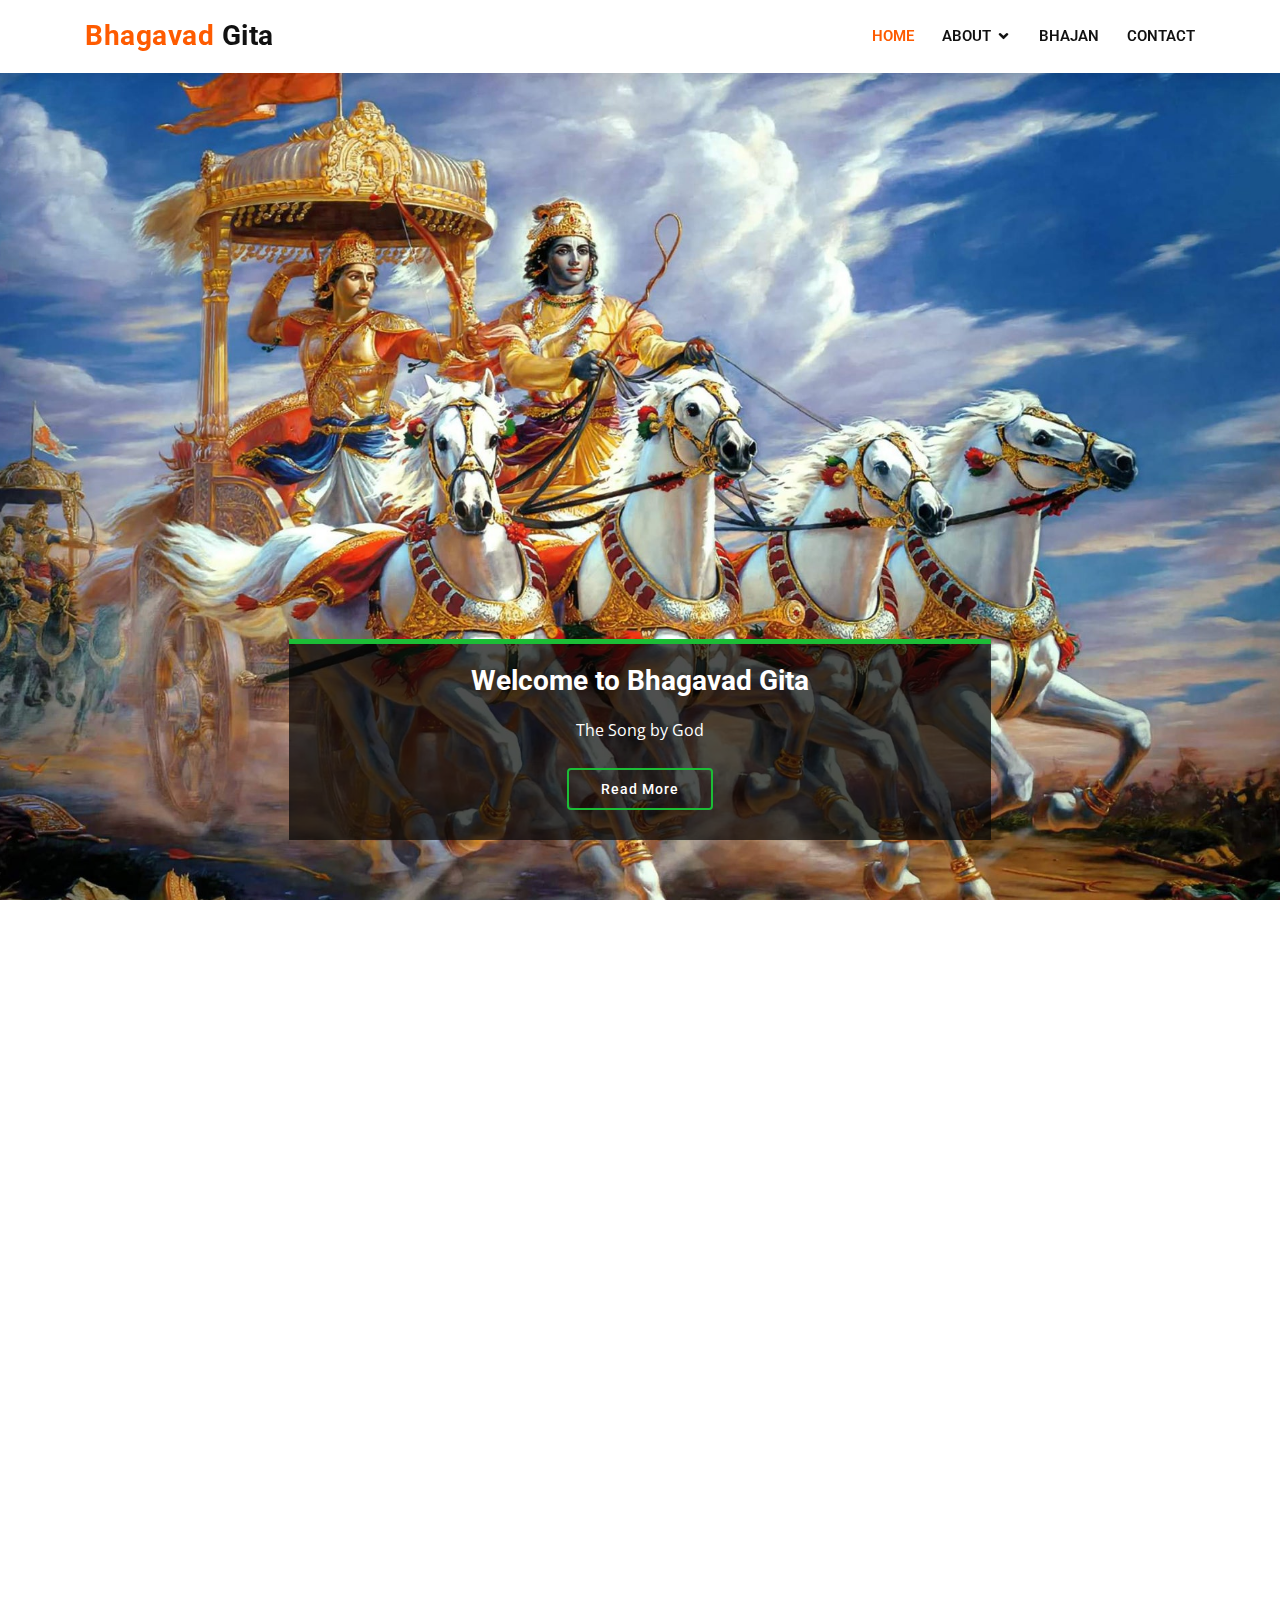
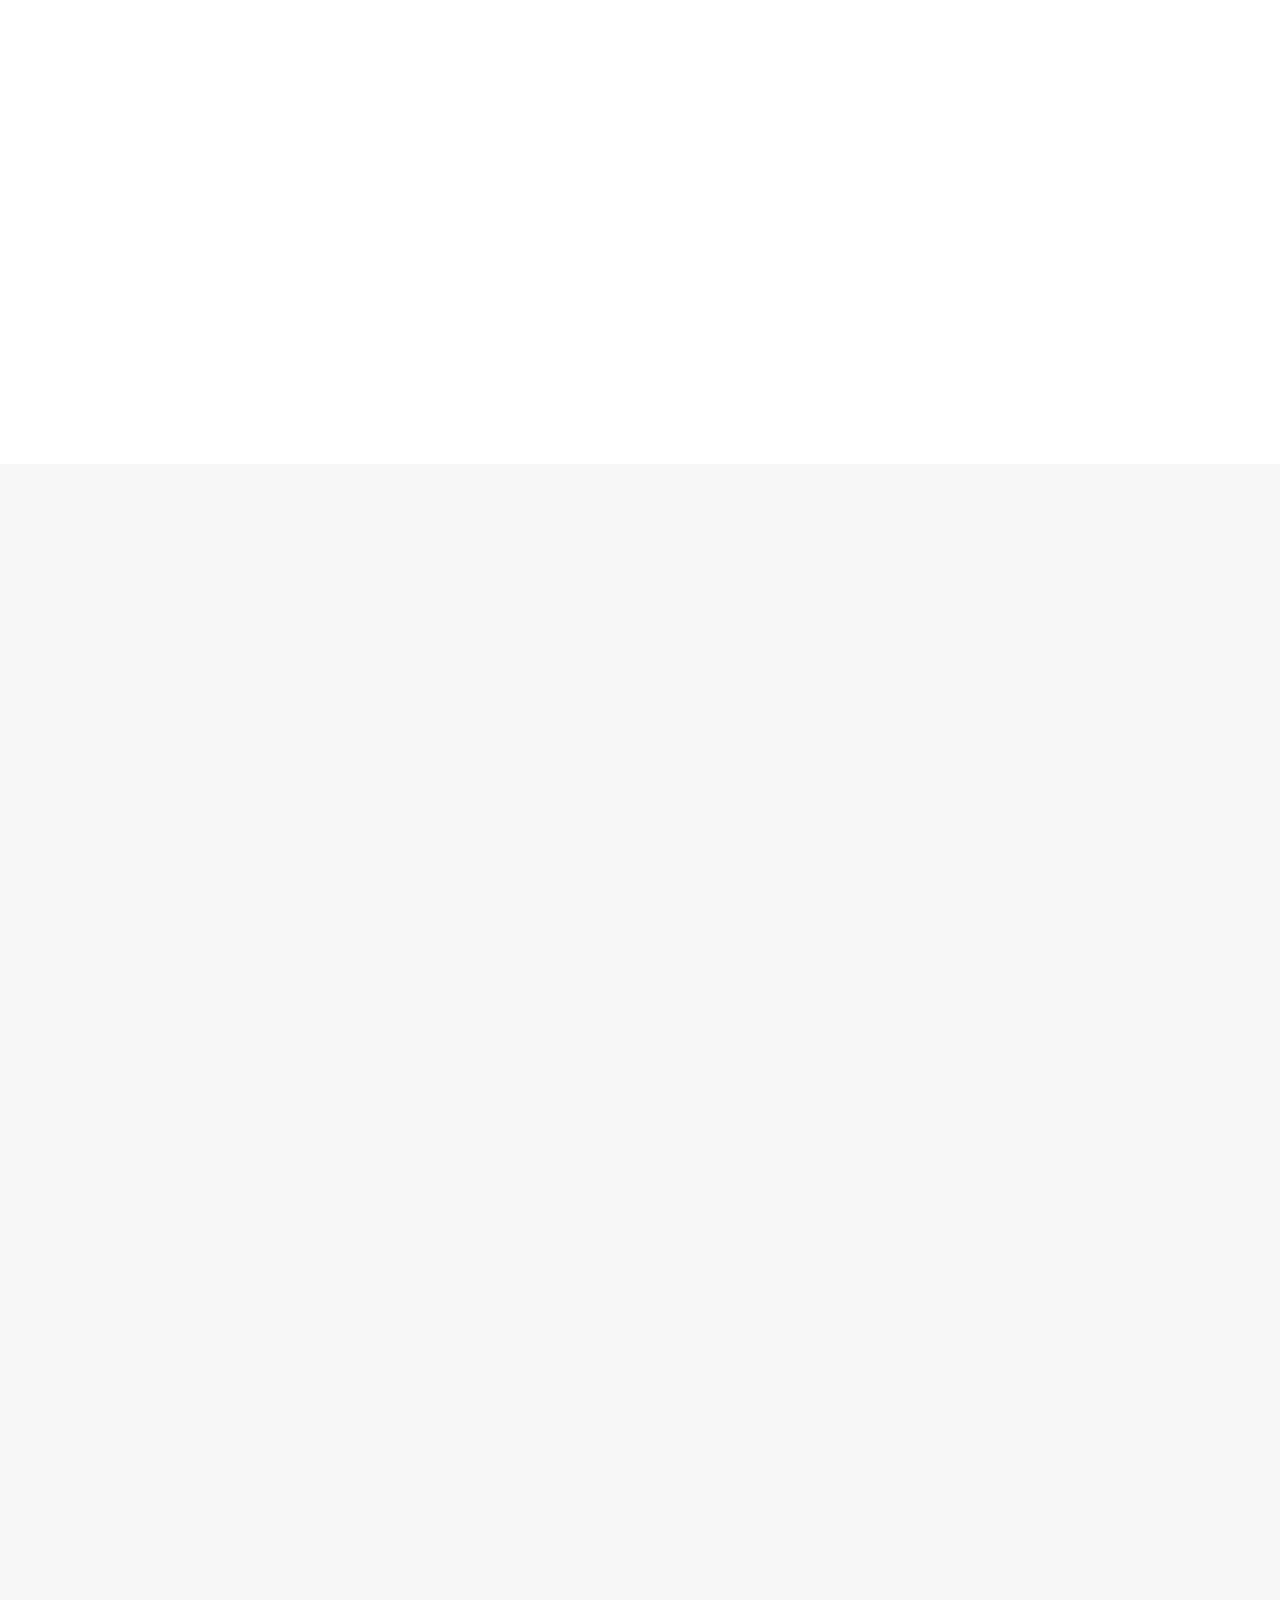
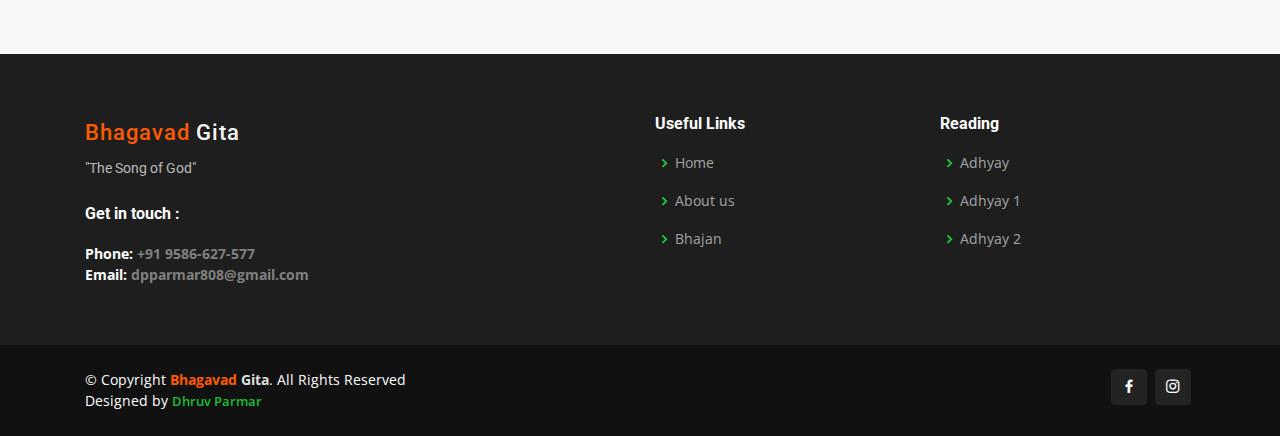
<file: index.html>
<!DOCTYPE html>
<html lang="en">

<head>
  <meta charset="utf-8">
  <meta content="width=device-width, initial-scale=1.0" name="viewport">

  <title>Bhagavad Gita</title>
  <meta content="Official Website of Bhagavad Gita | The Song of God | Lord Krishna" name="description">
  <meta content="Bhagavad Gita, bhagavad gita, geeta, lord krishna, Lord Krishna, Mahabharat" name="keywords" >

  <!-- Favicons -->
  <link href="assets/img/icon-1.png" rel="icon">
  <link href="assets/img/apple-touch-icon.png" rel="apple-touch-icon">

  <!-- Google Fonts -->
  <link href="https://fonts.googleapis.com/css?family=Open+Sans:300,300i,400,400i,600,600i,700,700i|Roboto:300,300i,400,400i,500,500i,600,600i,700,700i|Poppins:300,300i,400,400i,500,500i,600,600i,700,700i" rel="stylesheet">

  <!-- Vendor CSS Files -->
  <link href="assets/vendor/bootstrap/css/bootstrap.min.css" rel="stylesheet">
  <link href="assets/vendor/icofont/icofont.min.css" rel="stylesheet">
  <link href="assets/vendor/boxicons/css/boxicons.min.css" rel="stylesheet">
  <link href="assets/vendor/animate.css/animate.min.css" rel="stylesheet">
  <link href="assets/vendor/venobox/venobox.css" rel="stylesheet">
  <link href="assets/vendor/owl.carousel/assets/owl.carousel.min.css" rel="stylesheet">
  <link href="assets/vendor/aos/aos.css" rel="stylesheet">
  <link href="assets/vendor/remixicon/remixicon.css" rel="stylesheet">
  <link rel="preconnect" href="https://fonts.googleapis.com">
  <link rel="preconnect" href="https://fonts.gstatic.com" crossorigin>

  <!-- Template Main CSS File -->
  <link href="assets/css/style.css" rel="stylesheet">

  <!-- =======================================================
  * Template Name: Company - v2.2.1
  * Template URL: https://bootstrapmade.com/company-free-html-bootstrap-template/
  * Author: BootstrapMade.com
  * License: https://bootstrapmade.com/license/
  ======================================================== -->
</head>

<body>

  <!-- ======= Header ======= -->
  <header id="header" class="fixed-top">
    <div class="container d-flex align-items-center">

      <h1 class="logo mr-auto"><a href="index.html"><span>Bhagavad</span> Gita</a></h1>
      <!-- Uncomment below if you prefer to use an image logo -->
      <!-- <a href="index.html" class="logo mr-auto"><img src="assets/img/logo.png" alt="" class="img-fluid"></a>-->

      <nav class="nav-menu d-none d-lg-block">
        <ul>
          <li class="active"><a href="index.html">Home</a></li>

          <li class="drop-down"><a href="index.html #about-us">About</a>
            <ul>
              <li class="drop-down"><a href="about.html">Adhyay</a>
                <ul>
                  <li><a href="chapter-1.html">Adhyay 1</a></li>
                  <li><a href="chapter-2.html">Adhyay 2</a></li>
                </ul>
              </li>
            </ul>
          </li>
          <li><a href="services.html">Bhajan</a></li>
          <li><a href="contact.html">Contact</a></li>

        </ul>
      </nav><!-- .nav-menu -->

    </div>
  </header><!-- End Header -->

  <!-- ======= Hero Section ======= -->
  <section id="hero">
    <div id="heroCarousel" class="carousel slide carousel-fade" data-ride="carousel">

      <div class="carousel-inner" role="listbox">

        <!-- Slide 1 -->
        <div class="carousel-item active" style="background-image: url(assets/img/slide/gita.jpg);">
          <div class="carousel-container">
            <div class="carousel-content animate__animated animate__fadeInUp">
              <h2>Welcome to <span>Bhagavad Gita</span></h2>
              <p class="text-center" style="font-family: Baloo Chettan 2;">The Song by God</p>
              <div class="text-center"><a href="#about-us" class="btn-get-started">Read More</a></div>
            </div>
          </div>
        </div>

      </div>
    </div>
  </section><!-- End Hero -->

  <main id="main">

    <!-- ======= About Us Section ======= -->
    <section id="about-us" class="about-us" style="height: auto;">
      <div class="container" data-aos="fade-up">

        <div class="section-title">
          <h2>About Us</strong></h2>
        </div>

        <div class="row content">
          <div class="col-lg col-md col-sm col-xs" data-aos="fade-right">
            <div class="book-page">
                <div class="page-img">
                    <img src="assets/img/book_cover.jpg">
                </div>
                <div class="book-text">
                    <h1><span>Bhagavad</span> Gita</h1>
                    <p>
                        The Bhagavad Gita (“Song of God” or “Song of the Lord”) is among the most important religious texts of Hinduism and easily the best known. It has been quoted by writers, poets, scientists, theologians, and philosophers – among others – for centuries and is often the introductory text to Hinduism for a Western audience.
                    </p>
                </div>
            </div>
          </div>

        </div>
        <br/><br/><br/><br/><br/>
        <div class="container">
            <div class="row description" id="description" data-aos="fade-left">
            <p class="font-italic" style="text-align: justify;">
              <strong>Bhagavad Gita</strong>, also known as the Gita - <strong>"The Song of God"</strong> is a practical guide to one's life that guides one to re-organise their life, achieve inner peace and approach the Supreme (the Ultimate Reality). It is a 700-verse text in Sanskrit which comprises chapters 23 through 40 in the Bhishma-Parva section of the <strong>Mahabharata</strong>.
            </p>
            <ul>
              <li>
                <i class="ri-check-double-line"></i> जो हुआ, अच्छे के लिए हुआ। जो हो रहा है, अच्छे के लिए हो रहा है। जो होगा, अच्छे के लिए ही होगा।
              </li>
              <li>
                <i class="ri-check-double-line"></i> तुम बस अपना कर्म करो फल की चिंता मत करो।
              </li>
              <li><i class="ri-check-double-line"></i> तुम खाली हाथ आए हो और खाली हाथ चले जाओगे।</li>
            </ul>
            <p class="font-italic" style="text-align: justify;">
              The Bhagavad Gita is a dialogue between <strong>Arjuna</strong>, a supernaturally gifted warrior and his guide and charioteer <strong>Lord Krishna</strong> on the battlefield of Kurukshetra. As both armies stand ready for the battle, the mighty warrior Arjuna, on observing the warriors on both sides becomes overwhelmed with grief and compassion due to the fear of losing his relatives and friends and the consequent sins attributed to killing his own relatives. So, he surrenders to Lord Krishna, seeking a solution. Thus, follows the wisdom of the Bhagavad Gita. Over 18 chapters, the Bhagavad Gita packs an <strong>intense analysis of life, emotions and ambitions, discussion of various types of yoga, including Jnana, Bhakti, Karma and Raja, the difference between Self and the material body as well as the revelation of the Ultimate Purpose of Life</strong>.
            </p>
          </div>
        </div>

      </div>
    </section><!-- End About Us Section -->

    <!-- ======= Services Section ======= -->
    <section id="services" class="services section-bg">
      <div class="container" data-aos="fade-up">

        <div class="section-title">
          <h2>Adhyay</strong></h2>
          <p></p>
        </div>

        <div class="row">
          <div class="col-lg-4 col-md-6 d-flex align-items-stretch mt-4" data-aos="zoom-in" data-aos-delay="100">
            <div class="icon-box">
              <div>
                <img src="assets/img/chapters/ch-1.jpg" class="img-fluid">
              </div>
              <h4><a href="chapter-1.html">Adhyay-1</a></h4>
              <div>
                <blockquote class="blockquote mb-0">
                  <p>The Yoga of the Despondency of Arjuna</p>
                  <p>अर्जुनविषादयोग</p>
                </blockquote>
              </div>
            </div>
          </div>

          <div class="col-lg-4 col-md-6 d-flex align-items-stretch mt-4" data-aos="zoom-in" data-aos-delay="200">
            <div class="icon-box">
              <div>
                <img src="assets/img/chapters/ch-2.jpg" class="img-fluid">
              </div>
              <h4><a href="chapter-2.html">Adhyay-2</a></h4>
              <div>
                <blockquote class="blockquote mb-0">
                  <p>Sankhaya Yoga</p>
                  <p>सांख्ययोग</p>
                </blockquote>
              </div>
            </div>
          </div>

          <div class="col-lg-4 col-md-6 d-flex align-items-stretch mt-4" data-aos="zoom-in" data-aos-delay="300">
            <div class="icon-box">
              <div>
                <img src="assets/img/chapters/ch-3.jpg" class="img-fluid">
              </div>
              <h4><a href="">Adhyay-3</a></h4>
              <div>
                <blockquote class="blockquote mb-0">
                  <p>The Yoga of Action</p>
                  <p>कर्मयोग</p>
                </blockquote>
              </div>
            </div>
          </div>

          <div class="col-lg-4 col-md-6 d-flex align-items-stretch mt-4" data-aos="zoom-in" data-aos-delay="100">
            <div class="icon-box">
              <div>
                <img src="assets/img/chapters/ch-3.jpg" class="img-fluid">
              </div>
              <h4><a href="">Adhyay-4</a></h4>
              <div>
                <blockquote class="blockquote mb-0">
                  <p>The Yoga of Wisdom</p>
                  <p>ज्ञान-कर्म-संन्यास-योग</p>
                </blockquote>
              </div>
            </div>
          </div>

<!-- 
          <div class="col-lg-4 col-md-6 d-flex align-items-stretch mt-4" data-aos="zoom-in" data-aos-delay="200">
            <div class="icon-box iconbox-red">
              <div class="icon">
                <svg width="100" height="100" viewBox="0 0 600 600" xmlns="http://www.w3.org/2000/svg">
                  <path stroke="none" stroke-width="0" fill="#f5f5f5" d="M300,532.3542879108572C369.38199826031484,532.3153073249985,429.10787420159085,491.63046689027357,474.5244479745417,439.17860296908856C522.8885846962883,383.3225815378663,569.1668002868075,314.3205725914397,550.7432151929288,242.7694973846089C532.6665558377875,172.5657663291529,456.2379748765914,142.6223662098291,390.3689995646985,112.34683881706744C326.66090330228417,83.06452184765237,258.84405631176094,53.51806209861945,193.32584062364296,78.48882559362697C121.61183558270385,105.82097193414197,62.805066853699245,167.19869350419734,48.57481801355237,242.6138429142374C34.843463184063346,315.3850353017275,76.69343916112496,383.4422959591041,125.22947124332185,439.3748458443577C170.7312796277747,491.8107796887764,230.57421082200815,532.3932930995766,300,532.3542879108572"></path>
                </svg>
                <i class="bx bx-slideshow"></i>
              </div>
              <h4><a href="">Dele Cardo</a></h4>
              <p>Quis consequatur saepe eligendi voluptatem consequatur dolor consequuntur</p>
            </div>
          </div>

          <div class="col-lg-4 col-md-6 d-flex align-items-stretch mt-4" data-aos="zoom-in" data-aos-delay="300">
            <div class="icon-box iconbox-teal">
              <div class="icon">
                <svg width="100" height="100" viewBox="0 0 600 600" xmlns="http://www.w3.org/2000/svg">
                  <path stroke="none" stroke-width="0" fill="#f5f5f5" d="M300,566.797414625762C385.7384707136149,576.1784315230908,478.7894351017131,552.8928747891023,531.9192734346935,484.94944893311C584.6109503024035,417.5663521118492,582.489472248146,322.67544863468447,553.9536738515405,242.03673114598146C529.1557734026468,171.96086150256528,465.24506316201064,127.66468636344209,395.9583748389544,100.7403814666027C334.2173773831606,76.7482773500951,269.4350130405921,84.62216499799875,207.1952322260088,107.2889140133804C132.92018162631612,134.33871894543012,41.79353780512637,160.00259165414826,22.644507872594943,236.69541883565114C3.319112789854554,314.0945973066697,72.72355303640163,379.243833228382,124.04198916343866,440.3218312028393C172.9286146004772,498.5055451809895,224.45579914871206,558.5317968840102,300,566.797414625762"></path>
                </svg>
                <i class="bx bx-arch"></i>
              </div>
              <h4><a href="">Divera Don</a></h4>
              <p>Modi nostrum vel laborum. Porro fugit error sit minus sapiente sit aspernatur</p>
            </div>
          </div>
-->
        </div>

      </div>
    </section><!-- End Services Section -->

  </main><!-- End #main -->

  <!-- ======= Footer ======= -->
  <footer id="footer">

    <div class="footer-top">
      <div class="container">
        <div class="row">

          <div class="col-lg-6 col-md-6 footer-contact">
            <h3><a href="index.html">Bhagavad <span>Gita</span></a></h3>
            <p>"The Song of God"<br/><br/>
              <h4>Get in touch :</h4>
              <strong>Phone:<a href="tel:9586627577"> +91 9586-627-577</a></strong><br>
              <strong>Email:<a href="mailto:dpparmar808@gmail.com"> dpparmar808@gmail.com</a></strong><br>
            </p>
          </div>

          <div class="col-lg-3 col-md-6 footer-links">
            <h4>Useful Links</h4>
            <ul>
              <li><i class="bx bx-chevron-right"></i> <a href="index.html">Home</a></li>
              <li><i class="bx bx-chevron-right"></i> <a href="#about-us">About us</a></li>
              <li><i class="bx bx-chevron-right"></i> <a href="services.html">Bhajan</a></li>
            </ul>
          </div>

          <div class="col-lg-3 col-md-6 footer-links">
            <h4>Reading</h4>
            <ul>
              <li><i class="bx bx-chevron-right"></i> <a href="about.html">Adhyay</a></li>
              <li><i class="bx bx-chevron-right"></i> <a href="chapter-1.html">Adhyay 1</a></li>
              <li><i class="bx bx-chevron-right"></i> <a href="chapter-2.html">Adhyay 2</a></li>
            </ul>
          </div>

        </div>
      </div>
    </div>

    <div class="container d-md-flex py-4">

      <div class="mr-md-auto text-center text-md-left">
        <div class="copyright">
          &copy; Copyright <strong style="color: #fe5b00">Bhagavad <span style="color: #ddd;">Gita</span></strong>. All Rights Reserved
        </div>
        <div class="credits">
          <!-- All the links in the footer should remain intact. -->
          <!-- You can delete the links only if you purchased the pro version. -->
          <!-- Licensing information: https://bootstrapmade.com/license/ -->
          <!-- Purchase the pro version with working PHP/AJAX contact form: https://bootstrapmade.com/company-free-html-bootstrap-template/ -->
          Designed by <a href="https://dhruvparmar2310.github.io/dhruvparmar/" target="_blank">Dhruv Parmar</a>
        </div>
      </div>
      <div class="social-links text-center text-md-right pt-3 pt-md-0">
        <a href="https://www.facebook.com/dhruv.parmar.73550794" target="_blank" class="facebook"><i class="bx bxl-facebook"></i></a>
        <a href="https://www.instagram.com/dhr4290/" target="_blank" class="instagram"><i class="bx bxl-instagram"></i></a>
      </div>
    </div>
  </footer><!-- End Footer -->

  <a href="#" class="back-to-top"><i class="icofont-simple-up"></i></a>

  <!-- Vendor JS Files -->
  <script src="assets/vendor/jquery/jquery.min.js"></script>
  <script src="assets/vendor/bootstrap/js/bootstrap.bundle.min.js"></script>
  <script src="assets/vendor/jquery.easing/jquery.easing.min.js"></script>
  <script src="assets/vendor/php-email-form/validate.js"></script>
  <script src="assets/vendor/jquery-sticky/jquery.sticky.js"></script>
  <script src="assets/vendor/isotope-layout/isotope.pkgd.min.js"></script>
  <script src="assets/vendor/venobox/venobox.min.js"></script>
  <script src="assets/vendor/waypoints/jquery.waypoints.min.js"></script>
  <script src="assets/vendor/owl.carousel/owl.carousel.min.js"></script>
  <script src="assets/vendor/aos/aos.js"></script>

  <!-- Template Main JS File -->
  <script src="assets/js/main.js"></script>

</body>

</html>
</file>
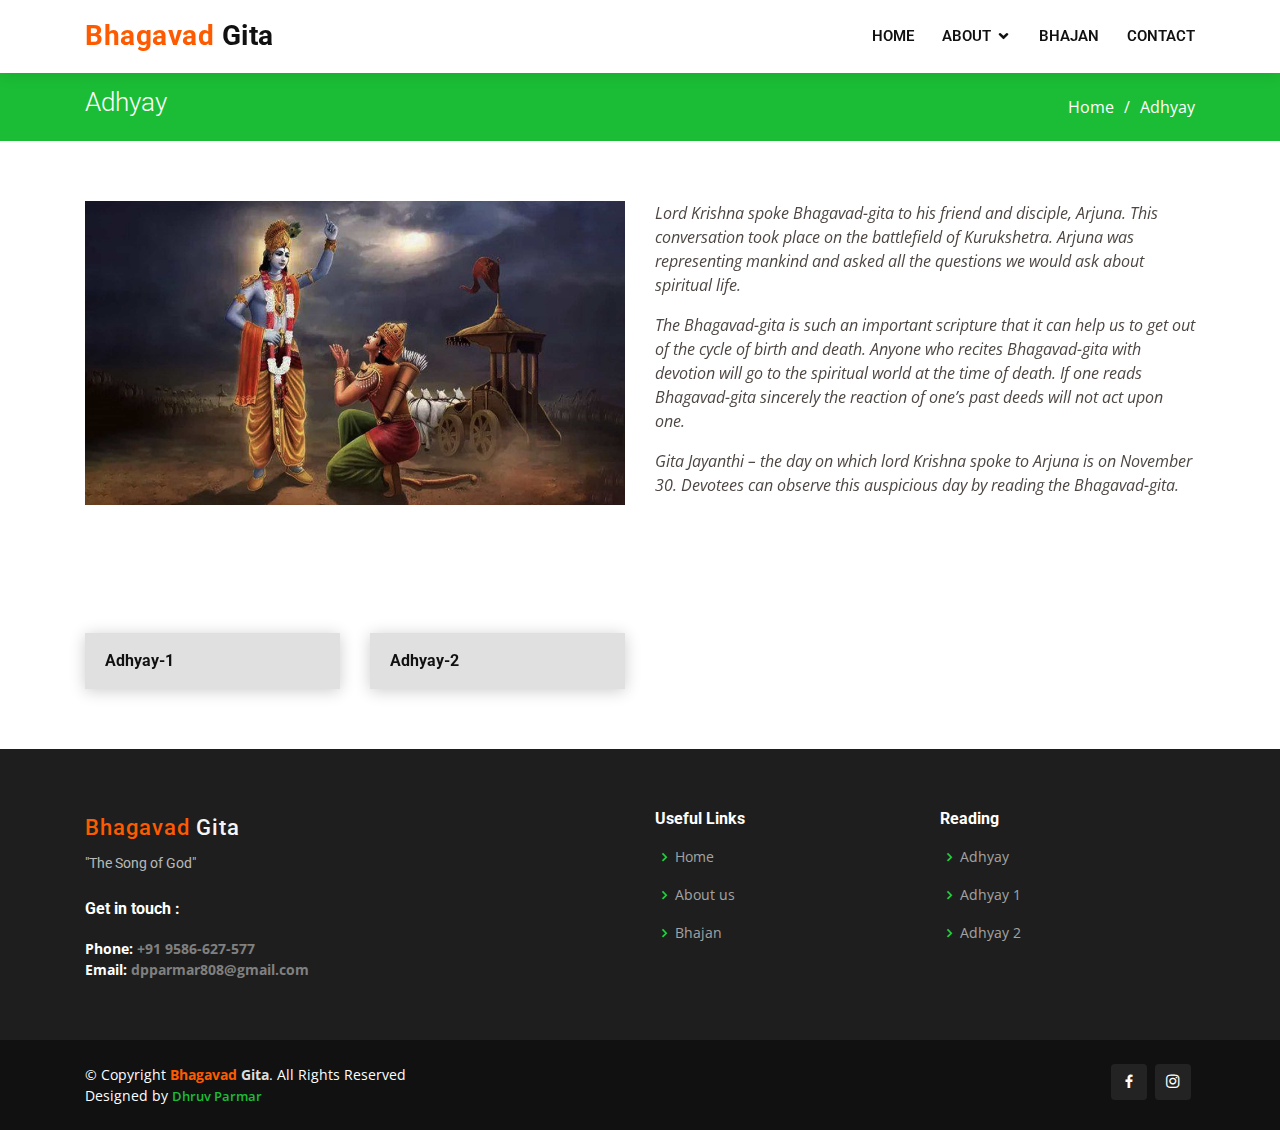
<file: about.html>
<!DOCTYPE html>
<html lang="en">

<head>
  <meta charset="utf-8">
  <meta content="width=device-width, initial-scale=1.0" name="viewport">

  <title>Bhagavad Gita - Adhyay</title>
  <meta content="Official Website of Bhagavad Gita | The Song of God | Lord Krishna" name="description">
  <meta content="Bhagavad Gita, bhagavad gita, geeta, lord krishna, Lord Krishna, Mahabharat" name="keywords" >

  <!-- Favicons -->
  <link href="assets/img/icon-1.png" rel="icon">
  <link href="assets/img/apple-touch-icon.png" rel="apple-touch-icon">

  <!-- Google Fonts -->
  <link href="https://fonts.googleapis.com/css?family=Open+Sans:300,300i,400,400i,600,600i,700,700i|Roboto:300,300i,400,400i,500,500i,600,600i,700,700i|Poppins:300,300i,400,400i,500,500i,600,600i,700,700i" rel="stylesheet">

  <!-- Vendor CSS Files -->
  <link href="assets/vendor/bootstrap/css/bootstrap.min.css" rel="stylesheet">
  <link href="assets/vendor/icofont/icofont.min.css" rel="stylesheet">
  <link href="assets/vendor/boxicons/css/boxicons.min.css" rel="stylesheet">
  <link href="assets/vendor/animate.css/animate.min.css" rel="stylesheet">
  <link href="assets/vendor/venobox/venobox.css" rel="stylesheet">
  <link href="assets/vendor/owl.carousel/assets/owl.carousel.min.css" rel="stylesheet">
  <link href="assets/vendor/aos/aos.css" rel="stylesheet">
  <link href="assets/vendor/remixicon/remixicon.css" rel="stylesheet">

  <!-- Template Main CSS File -->
  <link href="assets/css/style.css" rel="stylesheet">

  <!-- =======================================================
  * Template Name: Company - v2.2.1
  * Template URL: https://bootstrapmade.com/company-free-html-bootstrap-template/
  * Author: BootstrapMade.com
  * License: https://bootstrapmade.com/license/
  ======================================================== -->
</head>

<body>

  <!-- ======= Header ======= -->
  <header id="header" class="fixed-top">
    <div class="container d-flex align-items-center">

      <h1 class="logo mr-auto"><a href="index.html"><span>Bhagavad</span> Gita</a></h1>
      <!-- Uncomment below if you prefer to use an image logo -->
      <!-- <a href="index.html" class="logo mr-auto"><img src="assets/img/logo.png" alt="" class="img-fluid"></a>-->

      <nav class="nav-menu d-none d-lg-block">
        <ul>
          <li><a href="index.html">Home</a></li>

          <li class="drop-down"><a href="index.html #about-us">About</a>
            <ul>
              <li class="drop-down"><a href="about.html">Adhyay</a>
                <ul>
                  <li><a href="chapter-1.html">Adhyay 1</a></li>
                  <li><a href="chapter-2.html">Adhyay 2</a></li>
                </ul>
              </li>
            </ul>
          </li>
          <li><a href="services.html">Bhajan</a></li>
          <li><a href="contact.html">Contact</a></li>

        </ul>
      </nav><!-- .nav-menu -->

    </div>
  </header><!-- End Header -->

  <main id="main">

    <!-- ======= Breadcrumbs ======= -->
    <section id="breadcrumbs" class="breadcrumbs">
      <div class="container">

        <div class="d-flex justify-content-between align-items-center">
          <h2>Adhyay</h2>
          <ol>
            <li><a href="index.html">Home</a></li>
            <li>Adhyay</li>
          </ol>
        </div>

      </div>
    </section><!-- End Breadcrumbs -->

    <!-- ======= About Us Section ======= -->
    <section id="about-us" class="about-us">
      <div class="container" data-aos="fade-up">

        <div class="row content">
          <div class="col-lg-6" data-aos="fade-right">
            <img src="assets/img/Bhagavad-Gita.jpg" class="img-fluid">
          </div>
          <div class="col-lg-6 pt-4 pt-lg-0" data-aos="fade-left">
            <p class="font-italic">
              Lord Krishna spoke Bhagavad-gita to his friend and disciple, Arjuna. This conversation took place on the battlefield of Kurukshetra. Arjuna was representing mankind and asked all the questions we would ask about spiritual life.
            </p>
            <p class="font-italic">
              The Bhagavad-gita is such an important scripture that it can help us to get out of the cycle of birth and death. Anyone who recites Bhagavad-gita with devotion will go to the spiritual world at the time of death. If one reads Bhagavad-gita sincerely the reaction of one’s past deeds will not act upon one.
            </p>
            <p class="font-italic">
              Gita Jayanthi – the day on which lord Krishna spoke to Arjuna is on November 30. Devotees can observe this auspicious day by reading the Bhagavad-gita.
            </p>
          </div>
        </div>

      </div>
    </section><!-- End About Us Section -->

    <!-- ======= Features Section ======= -->
    <section id="features" class="features">
      <div class="container" data-aos="fade-up">

        <div class="row">
          <div class="col-lg-3 col-md-4">
            <div class="icon-box">
              <h3><a href="chapter-1.html">Adhyay-1</a></h3>
            </div>
          </div>
          <div class="col-lg-3 col-md-4 mt-4 mt-md-0">
            <div class="icon-box">
              <h3><a href="">Adhyay-2</a></h3>
            </div>
          </div>

      </div>
    </section><!-- End Features Section -->


  </main><!-- End #main -->

  <!-- ======= Footer ======= -->
  <footer id="footer">

    <div class="footer-top">
      <div class="container">
        <div class="row">

          <div class="col-lg-6 col-md-6 footer-contact">
            <h3><a href="index.html">Bhagavad <span>Gita</span></a></h3>
            <p>"The Song of God"<br/><br/>
              <h4>Get in touch :</h4>
              <strong>Phone:<a href="tel:9586627577"> +91 9586-627-577</a></strong><br>
              <strong>Email:<a href="mailto:dpparmar808@gmail.com"> dpparmar808@gmail.com</a></strong><br>
            </p>
          </div>

          <div class="col-lg-3 col-md-6 footer-links">
            <h4>Useful Links</h4>
            <ul>
              <li><i class="bx bx-chevron-right"></i> <a href="index.html">Home</a></li>
              <li><i class="bx bx-chevron-right"></i> <a href="#about-us">About us</a></li>
              <li><i class="bx bx-chevron-right"></i> <a href="services.html">Bhajan</a></li>
            </ul>
          </div>

          <div class="col-lg-3 col-md-6 footer-links">
            <h4>Reading</h4>
            <ul>
              <li><i class="bx bx-chevron-right"></i> <a href="about.html">Adhyay</a></li>
              <li><i class="bx bx-chevron-right"></i> <a href="chapter-1.html">Adhyay 1</a></li>
              <li><i class="bx bx-chevron-right"></i> <a href="chapter-2.html">Adhyay 2</a></li>
            </ul>
          </div>

        </div>
      </div>
    </div>

    <div class="container d-md-flex py-4">

      <div class="mr-md-auto text-center text-md-left">
        <div class="copyright">
          &copy; Copyright <strong style="color: #fe5b00">Bhagavad <span style="color: #ddd;">Gita</span></strong>. All Rights Reserved
        </div>
        <div class="credits">
          <!-- All the links in the footer should remain intact. -->
          <!-- You can delete the links only if you purchased the pro version. -->
          <!-- Licensing information: https://bootstrapmade.com/license/ -->
          <!-- Purchase the pro version with working PHP/AJAX contact form: https://bootstrapmade.com/company-free-html-bootstrap-template/ -->
          Designed by <a href="https://dhruvparmar2310.github.io/dhruvparmar/" target="_blank">Dhruv Parmar</a>
        </div>
      </div>
      <div class="social-links text-center text-md-right pt-3 pt-md-0">
        <a href="https://www.facebook.com/dhruv.parmar.73550794" target="_blank" class="facebook"><i class="bx bxl-facebook"></i></a>
        <a href="https://www.instagram.com/dhr4290/" target="_blank" class="instagram"><i class="bx bxl-instagram"></i></a>
      </div>
    </div>
  </footer><!-- End Footer -->

  <a href="#" class="back-to-top"><i class="icofont-simple-up"></i></a>

  <!-- Vendor JS Files -->
  <script src="assets/vendor/jquery/jquery.min.js"></script>
  <script src="assets/vendor/bootstrap/js/bootstrap.bundle.min.js"></script>
  <script src="assets/vendor/jquery.easing/jquery.easing.min.js"></script>
  <script src="assets/vendor/php-email-form/validate.js"></script>
  <script src="assets/vendor/jquery-sticky/jquery.sticky.js"></script>
  <script src="assets/vendor/isotope-layout/isotope.pkgd.min.js"></script>
  <script src="assets/vendor/venobox/venobox.min.js"></script>
  <script src="assets/vendor/waypoints/jquery.waypoints.min.js"></script>
  <script src="assets/vendor/owl.carousel/owl.carousel.min.js"></script>
  <script src="assets/vendor/aos/aos.js"></script>

  <!-- Template Main JS File -->
  <script src="assets/js/main.js"></script>

</body>

</html>
</file>
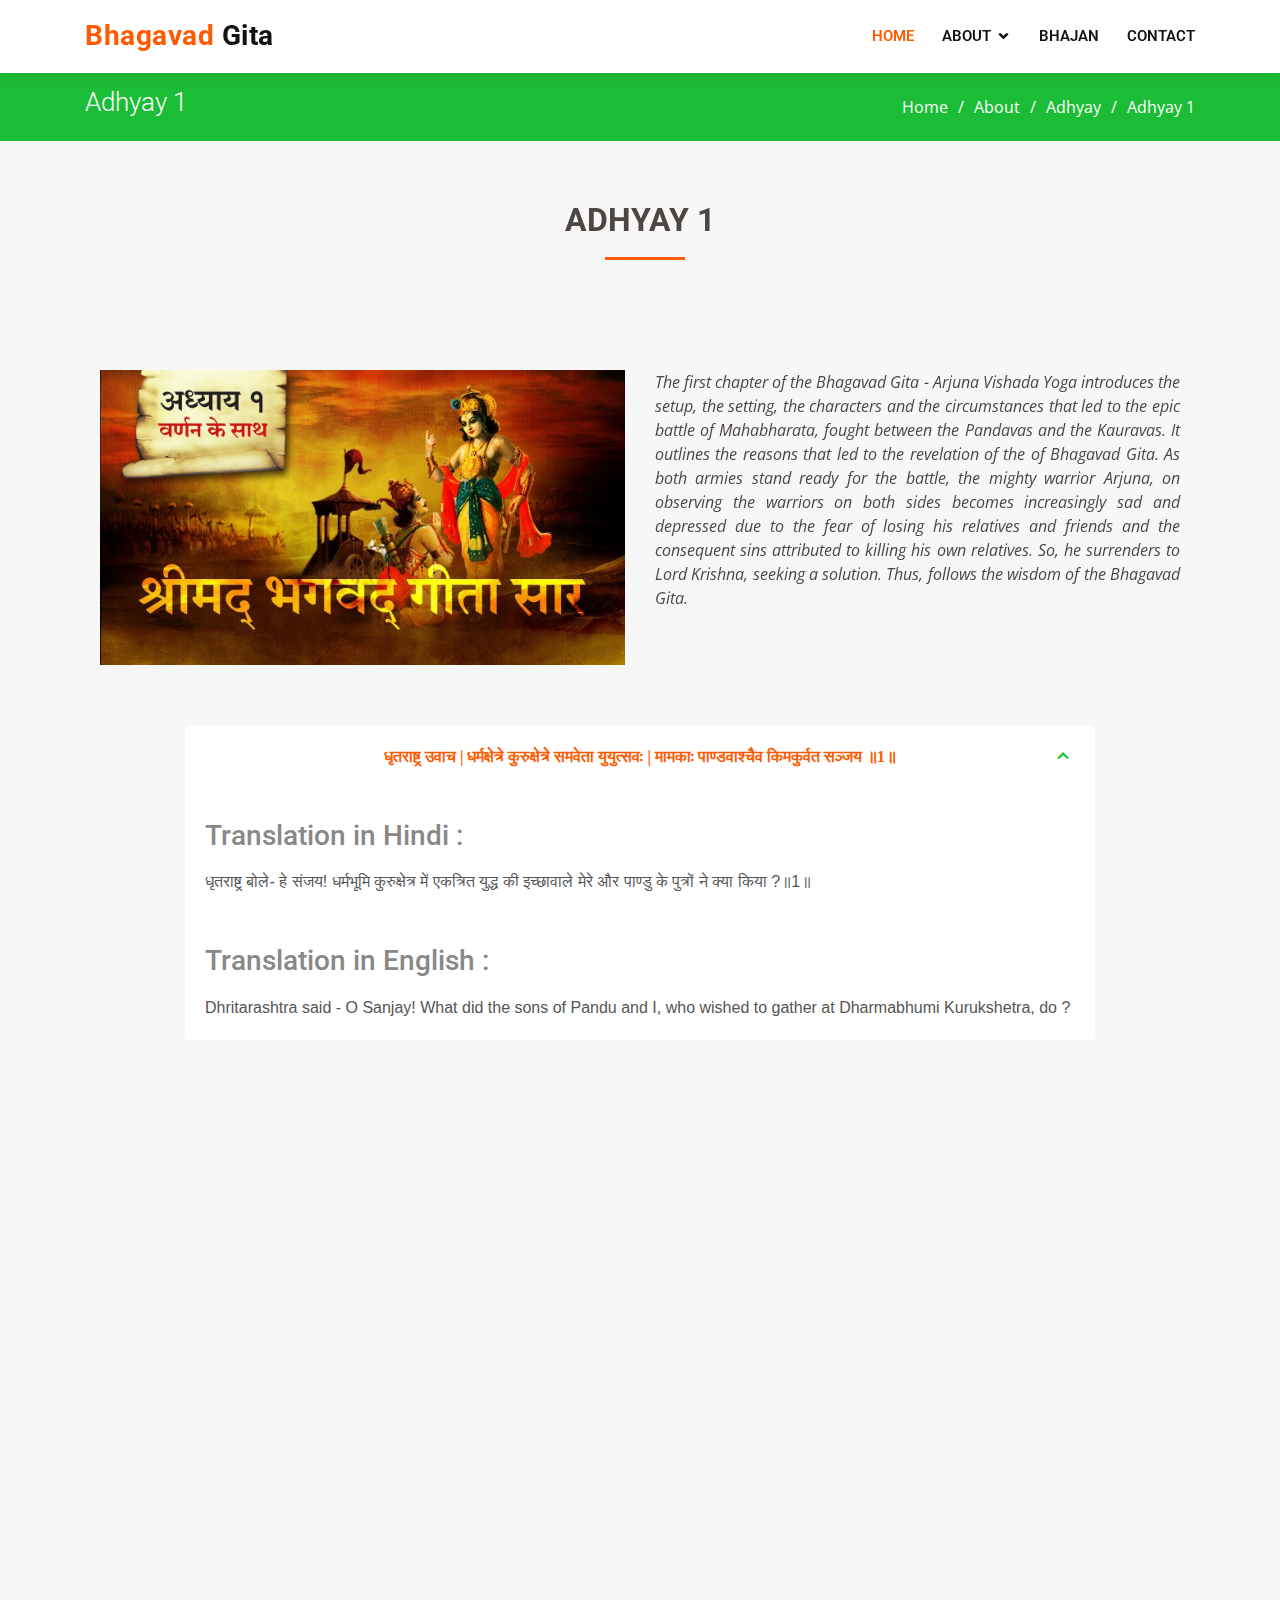
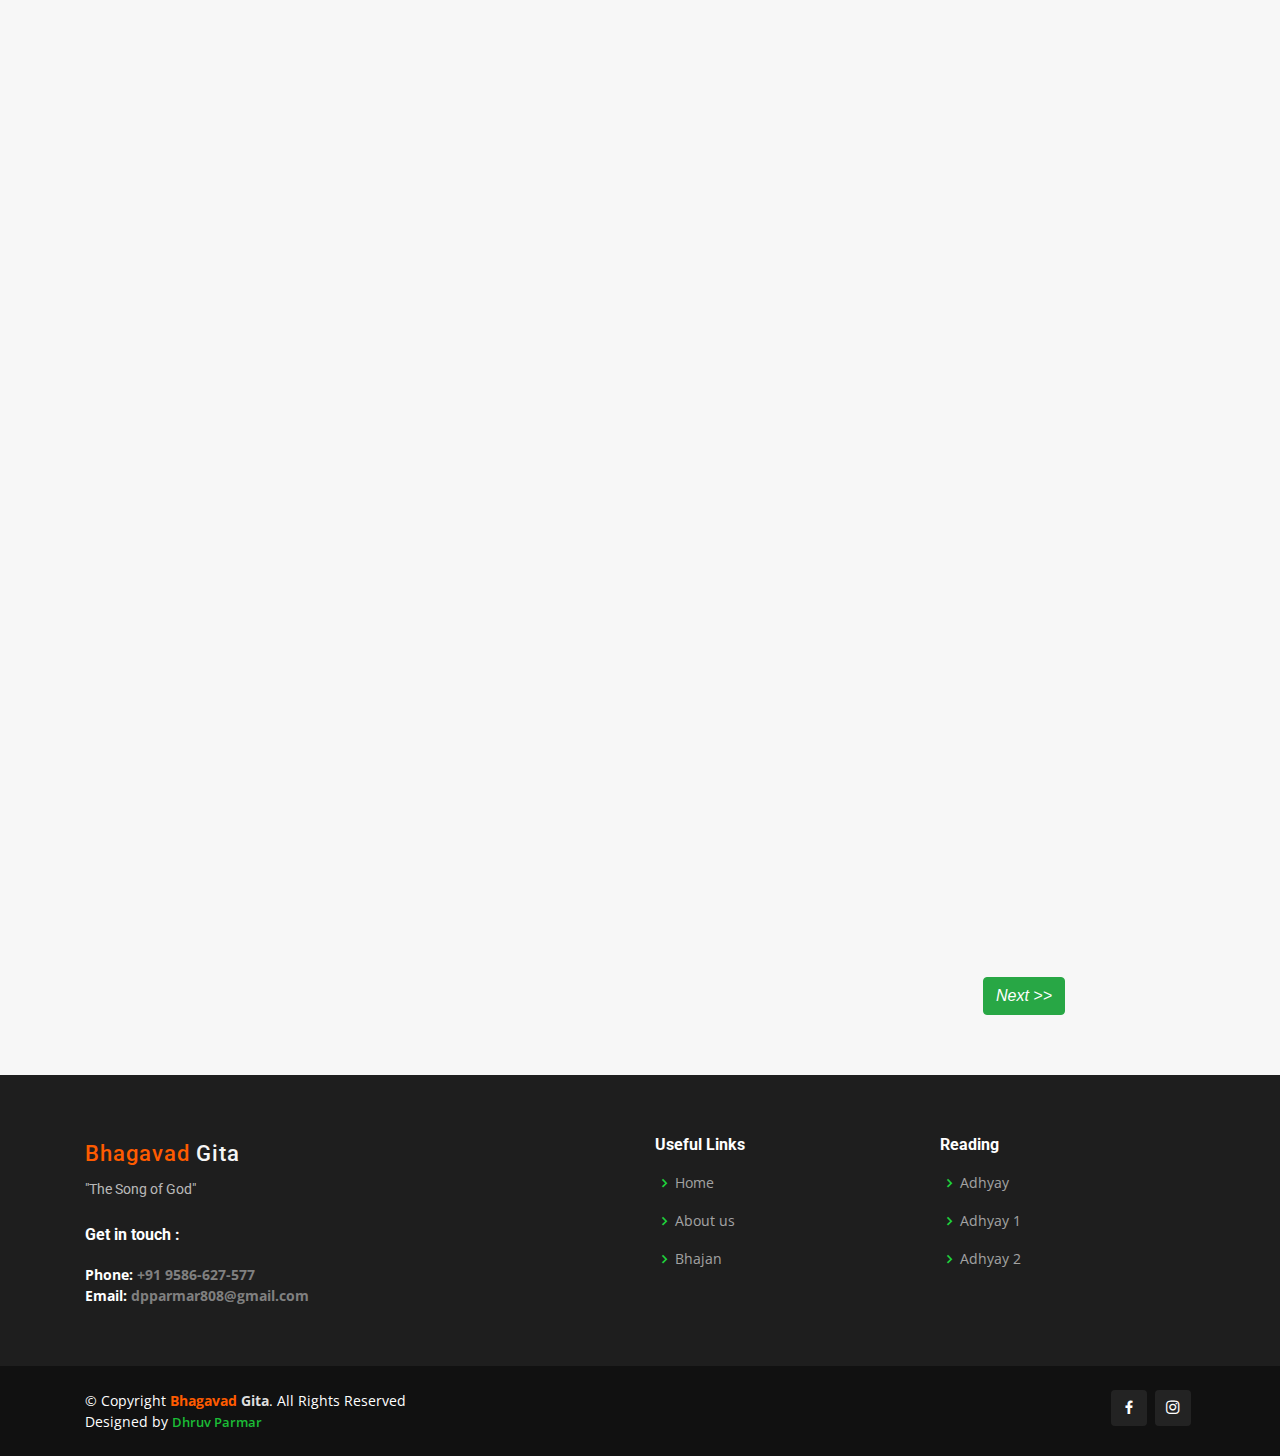
<file: chapter-1.html>
<!DOCTYPE html>
<html lang="en">

<head>
  <meta charset="utf-8">
  <meta content="width=device-width, initial-scale=1.0" name="viewport">

  <title>Bhagavad Gita - Adhyay/Adhyay-1</title>
  <meta content="Official Website of Bhagavad Gita | The Song of God | Lord Krishna" name="description">
  <meta content="Bhagavad Gita, bhagavad gita, geeta, lord krishna, Lord Krishna, Mahabharat" name="keywords" >

  <!-- Favicons -->
  <link href="assets/img/icon-1.png" rel="icon">
  <link href="assets/img/apple-touch-icon.png" rel="apple-touch-icon">

  <!-- Google Fonts -->
  <link href="https://fonts.googleapis.com/css?family=Open+Sans:300,300i,400,400i,600,600i,700,700i|Roboto:300,300i,400,400i,500,500i,600,600i,700,700i|Poppins:300,300i,400,400i,500,500i,600,600i,700,700i" rel="stylesheet">

  <!-- Vendor CSS Files -->
  <link href="assets/vendor/bootstrap/css/bootstrap.min.css" rel="stylesheet">
  <link href="assets/vendor/icofont/icofont.min.css" rel="stylesheet">
  <link href="assets/vendor/boxicons/css/boxicons.min.css" rel="stylesheet">
  <link href="assets/vendor/animate.css/animate.min.css" rel="stylesheet">
  <link href="assets/vendor/venobox/venobox.css" rel="stylesheet">
  <link href="assets/vendor/owl.carousel/assets/owl.carousel.min.css" rel="stylesheet">
  <link href="assets/vendor/aos/aos.css" rel="stylesheet">
  <link href="assets/vendor/remixicon/remixicon.css" rel="stylesheet">

  <!-- Template Main CSS File -->
  <link href="assets/css/style.css" rel="stylesheet">

  <!-- =======================================================
  * Template Name: Company - v2.2.1
  * Template URL: https://bootstrapmade.com/company-free-html-bootstrap-template/
  * Author: BootstrapMade.com
  * License: https://bootstrapmade.com/license/
  ======================================================== -->
</head>

<body>

  <!-- ======= Header ======= -->
  <header id="header" class="fixed-top">
    <div class="container d-flex align-items-center">

      <h1 class="logo mr-auto"><a href="index.html"><span>Bhagavad</span> Gita</a></h1>
      <!-- Uncomment below if you prefer to use an image logo -->
      <!-- <a href="index.html" class="logo mr-auto"><img src="assets/img/logo.png" alt="" class="img-fluid"></a>-->

      <nav class="nav-menu d-none d-lg-block">
        <ul>
          <li class="active"><a href="index.html">Home</a></li>

          <li class="drop-down"><a href="index.html #about-us">About</a>
            <ul>
              <li class="drop-down"><a href="about.html">Adhyay</a>
                <ul>
                  <li><a href="chapter-1.html">Adhyay 1</a></li>
                  <li><a href="chapter-2.html">Adhyay 2</a></li>
                </ul>
              </li>
            </ul>
          </li>
          <li><a href="services.html">Bhajan</a></li>
          <li><a href="contact.html">Contact</a></li>

        </ul>
      </nav><!-- .nav-menu -->

    </div>
  </header><!-- End Header -->

  <main id="main">

    <!-- ======= Breadcrumbs ======= -->
    <section id="breadcrumbs" class="breadcrumbs">
      <div class="container">

        <div class="d-flex justify-content-between align-items-center">
          <h2>Adhyay 1</h2>
          <ol>
            <li><a href="index.html">Home</a></li>
            <li><a href="index.html #about-us">About</a></li>
            <li><a href="about.html">Adhyay</a></li>
            <li><a href="index.html #about-us"></a>Adhyay 1</li>
          </ol>
        </div>

      </div>
    </section><!-- End Breadcrumbs -->

    <!-- ======= Adhyay 1 Section ======= -->
    <section id="faq" class="faq section-bg">
      <div class="container" data-aos="fade-up">

        <div class="section-title">
          <h2>Adhyay 1</h2>
        </div>

        <!-- ======= About Us Section ======= -->
    <section id="about-us" class="about-us">
      <div class="container" data-aos="fade-up">

        <div class="row content">
          <div class="col-lg-6" data-aos="fade-right">
            <img src="assets/img/chapters/ch-1.jpg" class="img-fluid">
          </div>
          <div class="col-lg-6 pt-4 pt-lg-0" data-aos="fade-left">
            <p class="font-italic" style="text-align: justify;">
              The first chapter of the Bhagavad Gita - Arjuna Vishada Yoga introduces the setup, the setting, the characters and the circumstances that led to the epic battle of Mahabharata, fought between the Pandavas and the Kauravas. It outlines the reasons that led to the revelation of the of Bhagavad Gita. As both armies stand ready for the battle, the mighty warrior Arjuna, on observing the warriors on both sides becomes increasingly sad and depressed due to the fear of losing his relatives and friends and the consequent sins attributed to killing his own relatives. So, he surrenders to Lord Krishna, seeking a solution. Thus, follows the wisdom of the Bhagavad Gita.
            </p>
          </div>
        </div>

      </div>
    </section><!-- End About Us Section -->


        <div class="faq-list">
          <ul>
            <li data-aos="fade-up">
              <a data-toggle="collapse" class="collapse" href="#faq-list-1">
                धृतराष्ट्र उवाच |
                धर्मक्षेत्रे कुरुक्षेत्रे समवेता युयुत्सवः |
                मामकाः पाण्डवाश्चैव किमकुर्वत सञ्जय ॥1॥<i class="bx bx-chevron-down icon-show"></i><i class="bx bx-chevron-up icon-close"></i>
              </a>
              <div id="faq-list-1" class="collapse show" data-parent=".faq-list">
                <h3>Translation in Hindi :</h3>
                <p style="text-align: justify;">
                  धृतराष्ट्र बोले- हे संजय! धर्मभूमि कुरुक्षेत्र में एकत्रित युद्ध की इच्छावाले मेरे और पाण्डु के पुत्रों ने क्या किया ?॥1॥
                </p>
                <h3>Translation in English :</h3>
                <p style="text-align: justify;">
                  Dhritarashtra said - O Sanjay! What did the sons of Pandu and I, who wished to gather at Dharmabhumi Kurukshetra, do ?
                </p>
              </div>
            </li>

            <li data-aos="fade-up" data-aos-delay="100">
              <a data-toggle="collapse" href="#faq-list-2" class="collapsed">
                दृष्टवा तु पाण्डवानीकं व्यूढं दुर्योधनस्तदा ।
                आचार्यमुपसंगम्य राजा वचनमब्रवीत् ॥<i class="bx bx-chevron-down icon-show"></i><i class="bx bx-chevron-up icon-close"></i>
              </a>
              <div id="faq-list-2" class="collapse" data-parent=".faq-list">
                <h3>Translation in Hindi :</h3>
                <p style="text-align: justify;">
                  संजय बोले- उस समय राजा दुर्योधन ने व्यूहरचनायुक्त पाण्डवों की सेना को देखा और द्रोणाचार्य के पास जाकर यह वचन कहा ॥2॥
                </p>
                <h3>Translation in English :</h3>
                <p style="text-align: justify;">
                  Sanjay said - At that time King Duryodhana saw the army of the Pandavas with a strategy and went to Dronacharya and said this word :
                </p>
              </div>
            </li>

            <li data-aos="fade-up" data-aos-delay="200">
              <a data-toggle="collapse" href="#faq-list-3" class="collapsed">
                पश्यैतां पाण्डुपुत्राणामाचार्य महतीं चमूम् ।
                व्यूढां द्रुपदपुत्रेण तव शिष्येण धीमता ॥<i class="bx bx-chevron-down icon-show"></i><i class="bx bx-chevron-up icon-close"></i>
              </a>
              <div id="faq-list-3" class="collapse" data-parent=".faq-list">
                <h3>Translation in Hindi :</h3>
                <p style="text-align: justify;">
                  हे आचार्य! आपके बुद्धिमान् शिष्य द्रुपदपुत्र धृष्टद्युम्न द्वारा व्यूहाकार खड़ी की हुई पाण्डुपुत्रों की इस बड़ी भारी सेना को देखिए ॥3॥
                </p>
                <h3>Translation in English :</h3>
                <p style="text-align: justify;">
                  O Acharya! Look at this huge army of Pandu's sons raised in a ruse by your wise disciple Drupadaputra Dhrishtadyumna.
                </p>
              </div>
            </li>

            <li data-aos="fade-up" data-aos-delay="300">
              <a data-toggle="collapse" href="#faq-list-4" class="collapsed">
                अत्र शूरा महेष्वासा भीमार्जुनसमा युधि ।
                युयुधानो विराटश्च द्रुपदश्च महारथः ॥<br/>
                धृष्टकेतुश्चेकितानः काशिराजश्च वीर्यवान् ।
                पुरुजित्कुन्तिभोजश्च शैब्यश्च नरपुङवः ॥<br/>
                युधामन्युश्च विक्रान्त उत्तमौजाश्च वीर्यवान् ।
                सौभद्रो द्रौपदेयाश्च सर्व एव महारथाः ॥<i class="bx bx-chevron-down icon-show"></i><i class="bx bx-chevron-up icon-close"></i>
              </a>
              <div id="faq-list-4" class="collapse" data-parent=".faq-list">
                <h3>Translation in Hindi :</h3>
                <p style="text-align: justify;" class="text-center">
                  इस सेना में बड़े-बड़े धनुषों वाले तथा युद्ध में भीम और अर्जुन के समान शूरवीर सात्यकि और विराट तथा
                  <br/><br/>महारथी राजा द्रुपद धृष्टकेतु और चेकितान तथा बलवान काशिराज पुरुजित कुन्तिभोज और मनुष्यों में श्रेष्ठ शैब्य 
                  <br/><br/>पराक्रमी युधामन्यु तथा बलवान उत्तमौजा सुभद्रापुत्र अभिमन्यु एवं द्रौपदी के पाँचों पुत्र- ये सभी महारथी हैं ॥4-6॥
                </p>
                <h3>Translation in English :</h3>
                <p style="text-align: justify;">
                  In this army Satyaki and Viraat, with big bows and brave like Bhima and Arjun in battle, and<br/><br/>
                  The great king Drupada, Dhrishtaketu and Chekitan, and the mighty Kashiraj, Purujita, Kuntibhoja and the best among human beings, Shaibya<br/><br/>
                  The mighty Yudhamanyu and the mighty Uttamuja Subhadraputra Abhimanyu and the five sons of Draupadi - all of them are great.
                </p>
              </div>
            </li>

            <li data-aos="fade-up" data-aos-delay="400">
              <a data-toggle="collapse" href="#faq-list-5" class="collapsed">
                अस्माकं तु विशिष्टा ये तान्निबोध द्विजोत्तम ।
                नायका मम सैन्यस्य सञ्ज्ञार्थं तान्ब्रवीमि ते ॥<i class="bx bx-chevron-down icon-show"></i><i class="bx bx-chevron-up icon-close"></i>
              </a>
              <div id="faq-list-5" class="collapse" data-parent=".faq-list">
                <h3>Translation in Hindi :</h3>
                <p style="text-align: justify;">
                  हे ब्राह्मणश्रेष्ठ! अपने पक्ष में भी जो प्रधान हैं उनको आप समझ लीजिए। आपकी जानकारी के लिए मेरी सेना के जो-जो सेनापति हैं उनको बतलाता हूँ ॥7॥
                </p>
                <h3>Translation in English :</h3>
                <p style="text-align: justify;">
                  O brahmin! Understand those who are in your favor as well. For your information, I will tell all the commanders of my army.
                </p>
              </div>
            </li>

            <li data-aos="fade-up" data-aos-delay="500">
              <a data-toggle="collapse" href="#faq-list-6" class="collapsed">
                भवान्भीष्मश्च कर्णश्च कृपश्च समितिञ्जयः ।
                अश्वत्थामा विकर्णश्च सौमदत्तिस्तथैव च ॥<br/>
                अन्ये च बहवः शूरा मदर्थे त्यक्तजीविताः ।
                नानाशस्त्रप्रहरणाः सर्वे युद्धविशारदाः ॥<i class="bx bx-chevron-down icon-show"></i><i class="bx bx-chevron-up icon-close"></i>
              </a>
              <div id="faq-list-6" class="collapse" data-parent=".faq-list">
                <h3>Translation in Hindi :</h3>
                <p style="text-align: justify;">
                  आप-द्रोणाचार्य और पितामह भीष्म तथा कर्ण और संग्रामविजयी कृपाचार्य तथा वैसे ही अश्वत्थामा विकर्ण और सोमदत्त का पुत्र भूरिश्रवा ॥8॥<br/><br/>और भी मेरे लिए जीवन की आशा त्याग देने वाले बहुत-से शूरवीर अनेक प्रकार के शस्त्रास्त्रों से सुसज्जित और सब-के-सब युद्ध में चतुर हैं ॥9॥
                </p>
                <h3>Translation in English :</h3>
                <p style="text-align: justify;">
                  You-Dronacharya and grandfather Bhishma and Karna and Sangramvijay Kripacharya and likewise Ashwatthama, Vikarna and Somadatta's son Bhurishrava.<br/><br/>
                  And there are many warriors who have given up the hope of life for me, armed with many types of weapons and clever in all battles.
                </p>
              </div>
            </li>

            <li data-aos="fade-up" data-aos-delay="600">
              <a data-toggle="collapse" href="#faq-list-7" class="collapsed">
                अपर्याप्तं तदस्माकं बलं भीष्माभिरक्षितम् ।
                पर्याप्तं त्विदमेतेषां बलं भीमाभिरक्षितम् ॥<br/>
                अयनेषु च सर्वेषु यथाभागमवस्थिताः ।
                भीष्ममेवाभिरक्षन्तु भवन्तः सर्व एव हि ॥<i class="bx bx-chevron-down icon-show"></i><i class="bx bx-chevron-up icon-close"></i>
              </a>
              <div id="faq-list-7" class="collapse" data-parent=".faq-list">
                <h3>Translation in Hindi :</h3>
                <p style="text-align: justify;">
                  भीष्म पितामह द्वारा रक्षित हमारी वह सेना सब प्रकार से अजेय है और भीम द्वारा रक्षित इन लोगों की यह सेना जीतने में सुगम है ॥10॥<br/><br/>
                  इसलिए सब मोर्चों पर अपनी-अपनी जगह स्थित रहते हुए आप लोग सभी निःसंदेह भीष्म पितामह की ही सब ओर से रक्षा करें ॥11॥
                </p>
                <h3>Translation in English :</h3>
                <p style="text-align: justify;">
                  Our army, guarded by Bhishma Pitamah, is invincible in all respects and this army of these people, protected by Bhima, is easy to win.<br/><br/>
                  Therefore, while staying in your respective places on all fronts, you all undoubtedly protect Bhishma Pitamah from all sides.
                </p>
              </div>
            </li>

            <li data-aos="fade-up" data-aos-delay="700">
              <a data-toggle="collapse" href="#faq-list-8" class="collapsed">
                तस्य सञ्जनयन्हर्षं कुरुवृद्धः पितामहः ।
                सिंहनादं विनद्योच्चैः शंख दध्मो प्रतापवान् ॥<br/>
                ततः शंखाश्च भेर्यश्च पणवानकगोमुखाः ।
                सहसैवाभ्यहन्यन्त स शब्दस्तुमुलोऽभवत् ॥<br/>
                ततः श्वेतैर्हयैर्युक्ते महति स्यन्दने स्थितौ ।
                माधवः पाण्डवश्चैव दिव्यौ शंखौ प्रदध्मतुः ॥<i class="bx bx-chevron-down icon-show"></i><i class="bx bx-chevron-up icon-close"></i>
              </a>
              <div id="faq-list-8" class="collapse" data-parent=".faq-list">
                <h3>Translation in Hindi :</h3>
                <p style="text-align: justify;">
                  कौरवों में वृद्ध बड़े प्रतापी पितामह भीष्म ने उस दुर्योधन के हृदय में हर्ष उत्पन्न करते हुए उच्च स्वर से सिंह की दहाड़ के समान गरजकर शंख बजाया ॥12॥<br/><br/>
                  इसके पश्चात शंख और नगाड़े तथा ढोल मृदंग और नरसिंघे आदि बाजे एक साथ ही बज उठे। उनका वह शब्द बड़ा भयंकर हुआ ॥13॥<br/><br/>
                  इसके अनन्तर सफेद घोड़ों से युक्त उत्तम रथ में बैठे हुए श्रीकृष्ण महाराज और अर्जुन ने भी अलौकिक शंख बजाए ॥14॥
                </p>
                <h3>Translation in English :</h3>
                <p style="text-align: justify;">
                  Bhishma, the great great grandfather of the Kauravas, creating joy in the heart of that Duryodhana, roared with a loud voice like the roar of a lion and blew the conch.<br/><br/>
                  After this, conch shells and drums and drums, mridang and narsinghe etc. rang simultaneously. That word of his became very terrible.<br/><br/>
                  After this, Shri Krishna Maharaj and Arjuna, sitting in a perfect chariot with white horses, also blew the supernatural conch.
                </p>
              </div>
            </li>

            <li data-aos="fade-up" data-aos-delay="800">
              <a data-toggle="collapse" href="#faq-list-9" class="collapsed">
                पाञ्चजन्यं हृषीकेशो देवदत्तं धनञ्जयः ।
                पौण्ड्रं दध्मौ महाशंख भीमकर्मा वृकोदरः ॥<br/>
                अनन्तविजयं राजा कुन्तीपुत्रो युधिष्ठिरः ।
                नकुलः सहदेवश्च सुघोषमणिपुष्पकौ ॥<i class="bx bx-chevron-down icon-show"></i><i class="bx bx-chevron-up icon-close"></i>
              </a>
              <div id="faq-list-9" class="collapse" data-parent=".faq-list">
                <h3>Translation in Hindi :</h3>
                <p style="text-align: justify;">
                  श्रीकृष्ण महाराज ने पाञ्चजन्य नामक अर्जुन ने देवदत्त नामक और भयानक कर्मवाले भीमसेन ने पौण्ड्र नामक महाशंख बजाया ॥15॥<br/><br/>
                  कुन्तीपुत्र राजा युधिष्ठिर ने अनन्तविजय नामक और नकुल तथा सहदेव ने सुघोष और मणिपुष्पक नामक शंख बजाए ॥16॥
                </p>
                <h3>Translation in English :</h3>
                <p style="text-align: justify;">
                  Sri Krishna Maharaj named Panchajanya, Arjuna named Devadatta and Bhimsen, who had terrible deeds, blew a great conch called Paundra.<br/><br/>
                  The son of Kunti, King Yudhishthira, named Anantvijay, and Nakula and Sahadeva blew the conch shells named Sughosha and Manipuspa.
                </p>
              </div>
            </li>

            <li data-aos="fade-up" data-aos-delay="900">
              <a data-toggle="collapse" href="#faq-list-10" class="collapsed">
                काश्यश्च परमेष्वासः शिखण्डी च महारथः ।
                धृष्टद्युम्नो विराटश्च सात्यकिश्चापराजितः ॥<br/>
                द्रुपदो द्रौपदेयाश्च सर्वशः पृथिवीपते ।
                सौभद्रश्च महाबाहुः शंखान्दध्मुः पृथक्पृथक् ॥<i class="bx bx-chevron-down icon-show"></i><i class="bx bx-chevron-up icon-close"></i>
              </a>
              <div id="faq-list-10" class="collapse" data-parent=".faq-list">
                <h3>Translation in Hindi :</h3>
                <p style="text-align: justify;">
                  शश्रेष्ठ धनुष वाले काशिराज और महारथी शिखण्डी एवं धृष्टद्युम्न तथा राजा विराट और अजेय सात्यकि राजा द्रुपद एवं द्रौपदी के पाँचों पुत्र और बड़ी भुजावाले सुभद्रा पुत्र अभिमन्यु- इन सभी ने हे राजन्‌! सब ओर से अलग-अलग शंख बजाए ॥17-18॥
                </p>
                <h3>Translation in English :</h3>
                <p style="text-align: justify;">
                  Kashiraj with the best bow and the greats Shikhandi and Dhrishtadyumna, and King Virata and the invincible Satyaki, the five sons of Drupada and Draupadi, and Abhimanyu, the son of Subhadra with the long arms - all of them, O king! Blow different conch shells from all sides.
                </p>
              </div>
            </li>

            <li data-aos="fade-up" data-aos-delay="1000">
              <a data-toggle="collapse" href="#faq-list-11" class="collapsed">
                स घोषो धार्तराष्ट्राणां हृदयानि व्यदारयत् ।
                नभश्च पृथिवीं चैव तुमुलो व्यनुनादयन् ॥<br/>
                अथ व्यवस्थितान्दृष्ट्वा धार्तराष्ट्रान् कपिध्वजः ।
                प्रवृत्ते शस्त्रसम्पाते धनुरुद्यम्य पाण्डवः ॥<br/>
                हृषीकेशं तदा वाक्यमिदमाह महीपते ।
                सेनयोरुभयोर्मध्ये रथं स्थापय मेऽच्युत ॥<i class="bx bx-chevron-down icon-show"></i><i class="bx bx-chevron-up icon-close"></i>
              </a>
              <div id="faq-list-11" class="collapse" data-parent=".faq-list">
                <h3>Translation in Hindi :</h3>
                <p style="text-align: justify;">
                  और उस भयानक शब्द ने आकाश और पृथ्वी को भी गुंजाते हुए धार्तराष्ट्रों के अर्थात आपके पक्षवालों के हृदय विदीर्ण कर दिए ॥19॥<br/><br/>
                  हे राजन्! इसके बाद कपिध्वज अर्जुन ने मोर्चा बाँधकर डटे हुए धृतराष्ट्र-संबंधियों को देखकर उस शस्त्र चलने की तैयारी के समय धनुष उठाकर हृषीकेश श्रीकृष्ण महाराज से यह वचन कहा- हे अच्युत! मेरे रथ को दोनों सेनाओं के बीच में खड़ा कीजिए ॥20-21॥

                </p>
                <h3>Translation in English :</h3>
                <p style="text-align: justify;">
                  And that terrible word, reverberating in the heavens and the earth, broke the hearts of the Dhartarashtras, that is, those on your side.<br/><br/>
                  O king! After this, Arjuna, the Kapidhwaja tied the front, seeing the standing Dhritarashtra-relatives, while preparing to move that weapon, raised the bow and said this word to Hrishikesh.<br/><br/>
                  Shri Krishna Maharaj - O Achyuta! Stand my chariot between the two armies.
                </p>
              </div>
            </li>

            <li data-aos="fade-up" data-aos-delay="100">
              <a data-toggle="collapse" href="#faq-list-12" class="collapsed">
                यावदेतान्निरीक्षेऽहं योद्धुकामानवस्थितान् ।
                कैर्मया सह योद्धव्यमस्मिन् रणसमुद्यमे ॥<br/>
                योत्स्यमानानवेक्षेऽहं य एतेऽत्र समागताः ।
                धार्तराष्ट्रस्य दुर्बुद्धेर्युद्धे प्रियचिकीर्षवः ॥<i class="bx bx-chevron-down icon-show"></i><i class="bx bx-chevron-up icon-close"></i>
              </a>
              <div id="faq-list-12" class="collapse" data-parent=".faq-list">
                <h3>Translation in Hindi :</h3>
                <p style="text-align: justify;">
                  और जब तक कि मैं युद्ध क्षेत्र में डटे हुए युद्ध के अभिलाषी इन विपक्षी योद्धाओं को भली प्रकार देख न लूँ कि इस युद्ध रूप व्यापार में मुझे किन-किन के साथ युद्ध करना योग्य है तब तक उसे खड़ा रखिए ॥22॥<br/><br/>
                  द दुर्बुद्धि दुर्योधन का युद्ध में हित चाहने वाले जो-जो ये राजा लोग इस सेना में आए हैं इन युद्ध करने वालों को मैं देखूँगा ॥23॥
                </p>
                <h3>Translation in English :</h3>
                <p style="text-align: justify;">
                  And keep him standing until I see these opposition warriors desirous of fighting in the battle field, with whom I am worthy to fight in this war form of business.<br/><br/>
                  The ill-intelligence of Duryodhana, whoever wants interest in the war, these kings who have come in this army, I will see those who fight these wars.
                </p>
              </div>
            </li>

            <li data-aos="fade-up" data-aos-delay="200">
              <a data-toggle="collapse" href="#faq-list-13" class="collapsed">
                एवमुक्तो हृषीकेशो गुडाकेशेन भारत ।
                सेनयोरुभयोर्मध्ये स्थापयित्वा रथोत्तमम् ॥<br/>
                भीष्मद्रोणप्रमुखतः सर्वेषां च महीक्षिताम् ।
                उवाच पार्थ पश्यैतान् समवेतान् कुरूनिति ॥<i class="bx bx-chevron-down icon-show"></i><i class="bx bx-chevron-up icon-close"></i>
              </a>
              <div id="faq-list-13" class="collapse" data-parent=".faq-list">
                <h3>Translation in Hindi :</h3>
                <p style="text-align: justify;">
                  संजय बोले- हे धृतराष्ट्र! अर्जुन द्वारा कहे अनुसार महाराज श्रीकृष्णचंद्र ने दोनों सेनाओं के बीच में भीष्म और द्रोणाचार्य के सामने तथा सम्पूर्ण राजाओं के सामने उत्तम रथ को खड़ा कर इस प्रकार कहा कि हे पार्थ! युद्ध के लिए जुटे हुए इन कौरवों को देख ॥24-25॥
                </p>
                <h3>Translation in English :</h3>
                <p style="text-align: justify;">
                  Sanjay said - O Dhritarashtra! As told by Arjuna, Maharaja Sri Krishnachandra, standing in the middle of the two armies in front of Bhishma and Dronacharya and in front of all the kings, said in such a way that O Partha! Seeing these Kauravas engaged for war.
                </p>
              </div>
            </li>

            <li data-aos="fade-up" data-aos-delay="300">
              <a data-toggle="collapse" href="#faq-list-14" class="collapsed">
                तत्रापश्यत्स्थितान् पार्थः पितृनथ पितामहान् ।
                आचार्यान्मातुलान्भ्रातृन्पुत्रान्पौत्रान्सखींस्तथा ।
                श्वशुरान् सुहृदश्चैव सेनयोरुभयोरपि ॥<i class="bx bx-chevron-down icon-show"></i><i class="bx bx-chevron-up icon-close"></i>
              </a>
              <div id="faq-list-14" class="collapse" data-parent=".faq-list">
                <h3>Translation in Hindi :</h3>
                <p style="text-align: justify;">
                  इसके बाद पृथापुत्र अर्जुन ने उन दोनों ही सेनाओं में स्थित ताऊ-चाचों को दादों-परदादों को गुरुओं को मामाओं को भाइयों को पुत्रों को पौत्रों को तथा मित्रों को ससुरों को और सुहृदों को भी देखा ॥26॥
                </p>
                <h3>Translation in English :</h3>
                <p style="text-align: justify;">
                  After this, the son of Pritha, Arjuna, who was in both the armies, saw the uncles and grandfathers, gurus, maternal uncles, brothers, sons, grandsons, and friends saw father-in-laws and brothers-in-law.
                </p>
              </div>
            </li>

            <li data-aos="fade-up" data-aos-delay="400">
              <a data-toggle="collapse" href="#faq-list-15" class="collapsed">
                तान्समीक्ष्य स कौन्तेयः सर्वान् बन्धूनवस्थितान् ।
                कृपया परयाविष्टो विषीदत्रिदमब्रवीत् ॥<br/>
                दृष्टेवमं स्वजनं कृष्ण युयुत्सुं समुपस्थितम् ।
                सीदन्ति मम गात्राणि मुखं च परिशुष्यति ॥<i class="bx bx-chevron-down icon-show"></i><i class="bx bx-chevron-up icon-close"></i>
              </a>
              <div id="faq-list-15" class="collapse" data-parent=".faq-list">
                <h3>Translation in Hindi :</h3>
                <p style="text-align: justify;">
                  उन उपस्थित सम्पूर्ण बंधुओं को देखकर वे कुंतीपुत्र अर्जुन अत्यन्त करुणा से युक्त होकर शोक करते हुए यह वचन बोले।<br/><br/>
                  अर्जुन बोले- हे कृष्ण! युद्ध क्षेत्र में डटे हुए युद्ध के अभिलाषी इस स्वजनसमुदाय को देखकर मेरे अंग शिथिल हुए जा रहे हैं और मुख सूखा जा रहा है ॥27-28॥
                </p>
                <h3>Translation in English :</h3>
                <p style="text-align: justify;">
                  Seeing all the brothers present, Arjuna, the son of Kunti, with great compassion, uttered these words while mourning.<br/><br/>
                  Arjuna said - O Krishna! Seeing this community of people who are fighting in the battle field, my limbs are getting slack and my face is getting dry.
                </p>
              </div>
            </li>

            <li data-aos="fade-up" data-aos-delay="500">
              <a data-toggle="collapse" href="#faq-list-16" class="collapsed">
                वेपथुश्च शरीरे में रोमहर्षश्च जायते ।
                गाण्डीवं स्रंसते हस्तात्वक्चैव परिदह्यते ॥<br/>
                न च शक्नोम्यवस्थातुं भ्रमतीव च मे मनः ।
                निमित्तानि च पश्यामि विपरीतानि केशव ॥<i class="bx bx-chevron-down icon-show"></i><i class="bx bx-chevron-up icon-close"></i>
              </a>
              <div id="faq-list-16" class="collapse" data-parent=".faq-list">
                <h3>Translation in Hindi :</h3>
                <p style="text-align: justify;">
                  मेरे शरीर में कम्प एवं रोमांच हो रहा है । हाथ से गांडीव धनुष गिर रहा है और त्वचा भी बहुत जल रही है ।<br/><br/>
                  तथा मेरा मन भ्रमित-सा हो रहा है इसलिए मैं खड़ा रहने को भी समर्थ नहीं हूँ । हे केशव! मैं लक्षणों को भी विपरीत ही देख रहा हूँ ॥29-30॥
                </p>
                <h3>Translation in English :</h3>
                <p style="text-align: justify;">
                  There is trembling and excitement in my body. The Gandiv bow is falling from the hand and the skin is also burning a lot.<br/><br/>
                  And my mind is getting confused that's why I am not able to even stand. Hey Keshav! I am seeing the opposite symptoms too.
                </p>
              </div>
            </li>

          </ul>
          <div>
            <a href="chapter-1_p2.html">
              <input type="button" style="font-family: sans-serif; font-style: oblique" class="btn btn-success float-right" value="Next >>">
            </a>
          </div>
        </div>

      </div>
    </section><!-- End Frequently Asked Questions Section -->
  </main><!-- End #main -->

  <!-- ======= Footer ======= -->
  <footer id="footer">

    <div class="footer-top">
      <div class="container">
        <div class="row">

          <div class="col-lg-6 col-md-6 footer-contact">
            <h3><a href="index.html">Bhagavad <span>Gita</span></a></h3>
            <p>"The Song of God"<br/><br/>
              <h4>Get in touch :</h4>
              <strong>Phone:<a href="tel:9586627577"> +91 9586-627-577</a></strong><br>
              <strong>Email:<a href="mailto:dpparmar808@gmail.com"> dpparmar808@gmail.com</a></strong><br>
            </p>
          </div>

          <div class="col-lg-3 col-md-6 footer-links">
            <h4>Useful Links</h4>
            <ul>
              <li><i class="bx bx-chevron-right"></i> <a href="index.html">Home</a></li>
              <li><i class="bx bx-chevron-right"></i> <a href="#about-us">About us</a></li>
              <li><i class="bx bx-chevron-right"></i> <a href="services.html">Bhajan</a></li>
            </ul>
          </div>

          <div class="col-lg-3 col-md-6 footer-links">
            <h4>Reading</h4>
            <ul>
              <li><i class="bx bx-chevron-right"></i> <a href="about.html">Adhyay</a></li>
              <li><i class="bx bx-chevron-right"></i> <a href="chapter-1.html">Adhyay 1</a></li>
              <li><i class="bx bx-chevron-right"></i> <a href="chapter-2.html">Adhyay 2</a></li>
            </ul>
          </div>

        </div>
      </div>
    </div>

    <div class="container d-md-flex py-4">

      <div class="mr-md-auto text-center text-md-left">
        <div class="copyright">
          &copy; Copyright <strong style="color: #fe5b00">Bhagavad <span style="color: #ddd;">Gita</span></strong>. All Rights Reserved
        </div>
        <div class="credits">
          <!-- All the links in the footer should remain intact. -->
          <!-- You can delete the links only if you purchased the pro version. -->
          <!-- Licensing information: https://bootstrapmade.com/license/ -->
          <!-- Purchase the pro version with working PHP/AJAX contact form: https://bootstrapmade.com/company-free-html-bootstrap-template/ -->
          Designed by <a href="https://dhruvparmar2310.github.io/dhruvparmar/" target="_blank">Dhruv Parmar</a>
        </div>
      </div>
      <div class="social-links text-center text-md-right pt-3 pt-md-0">
        <a href="https://www.facebook.com/dhruv.parmar.73550794" target="_blank" class="facebook"><i class="bx bxl-facebook"></i></a>
        <a href="https://www.instagram.com/dhr4290/" target="_blank" class="instagram"><i class="bx bxl-instagram"></i></a>
      </div>
    </div>
  </footer><!-- End Footer -->

  <a href="#" class="back-to-top"><i class="icofont-simple-up"></i></a>

  <!-- Vendor JS Files -->
  <script src="assets/vendor/jquery/jquery.min.js"></script>
  <script src="assets/vendor/bootstrap/js/bootstrap.bundle.min.js"></script>
  <script src="assets/vendor/jquery.easing/jquery.easing.min.js"></script>
  <script src="assets/vendor/php-email-form/validate.js"></script>
  <script src="assets/vendor/jquery-sticky/jquery.sticky.js"></script>
  <script src="assets/vendor/isotope-layout/isotope.pkgd.min.js"></script>
  <script src="assets/vendor/venobox/venobox.min.js"></script>
  <script src="assets/vendor/waypoints/jquery.waypoints.min.js"></script>
  <script src="assets/vendor/owl.carousel/owl.carousel.min.js"></script>
  <script src="assets/vendor/aos/aos.js"></script>

  <!-- Template Main JS File -->
  <script src="assets/js/main.js"></script>

</body>

</html>
</file>
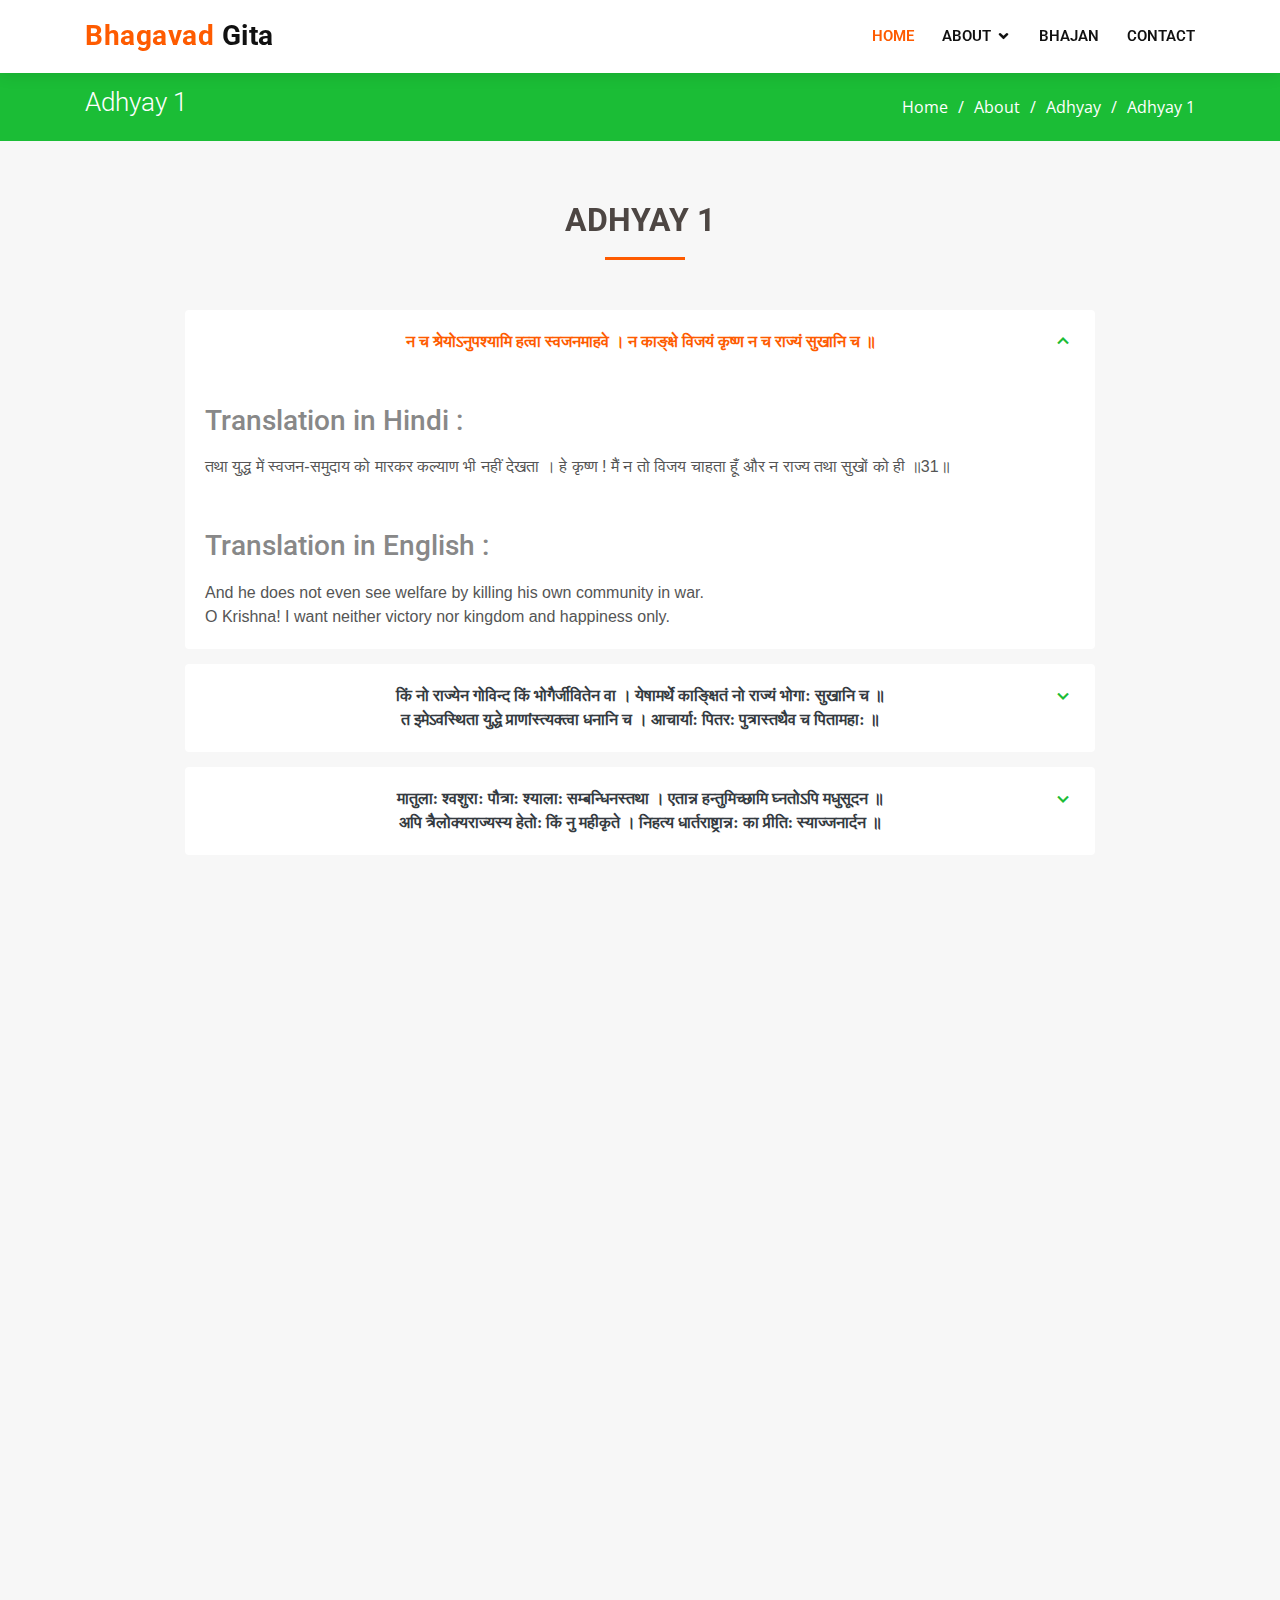
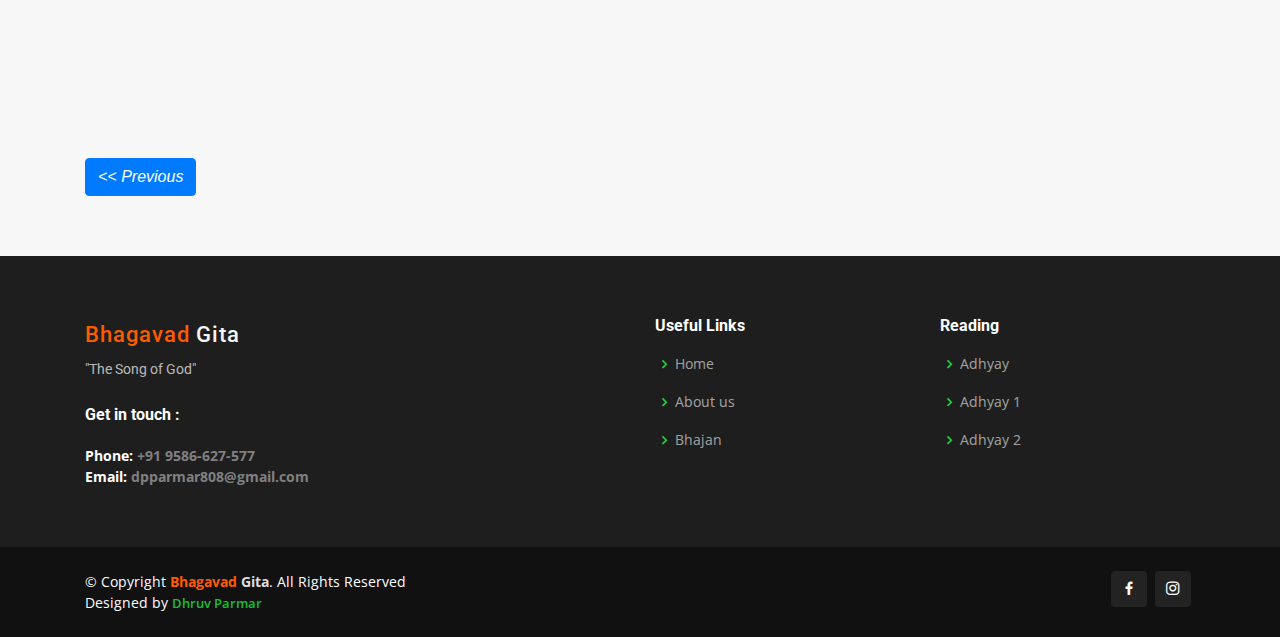
<file: chapter-1_p2.html>
<!DOCTYPE html>
<html lang="en">

<head>
  <meta charset="utf-8">
  <meta content="width=device-width, initial-scale=1.0" name="viewport">

  <title>Bhagavad Gita - Adhyay/Adhyay-1</title>
  <meta content="Official Website of Bhagavad Gita | The Song of God | Lord Krishna" name="description">
  <meta content="Bhagavad Gita, bhagavad gita, geeta, lord krishna, Lord Krishna, Mahabharat" name="keywords" >

  <!-- Favicons -->
  <link href="assets/img/icon-1.png" rel="icon">
  <link href="assets/img/apple-touch-icon.png" rel="apple-touch-icon">

  <!-- Google Fonts -->
  <link href="https://fonts.googleapis.com/css?family=Open+Sans:300,300i,400,400i,600,600i,700,700i|Roboto:300,300i,400,400i,500,500i,600,600i,700,700i|Poppins:300,300i,400,400i,500,500i,600,600i,700,700i" rel="stylesheet">

  <!-- Vendor CSS Files -->
  <link href="assets/vendor/bootstrap/css/bootstrap.min.css" rel="stylesheet">
  <link href="assets/vendor/icofont/icofont.min.css" rel="stylesheet">
  <link href="assets/vendor/boxicons/css/boxicons.min.css" rel="stylesheet">
  <link href="assets/vendor/animate.css/animate.min.css" rel="stylesheet">
  <link href="assets/vendor/venobox/venobox.css" rel="stylesheet">
  <link href="assets/vendor/owl.carousel/assets/owl.carousel.min.css" rel="stylesheet">
  <link href="assets/vendor/aos/aos.css" rel="stylesheet">
  <link href="assets/vendor/remixicon/remixicon.css" rel="stylesheet">

  <!-- Template Main CSS File -->
  <link href="assets/css/style.css" rel="stylesheet">

  <!-- =======================================================
  * Template Name: Company - v2.2.1
  * Template URL: https://bootstrapmade.com/company-free-html-bootstrap-template/
  * Author: BootstrapMade.com
  * License: https://bootstrapmade.com/license/
  ======================================================== -->
</head>

<body>

  <!-- ======= Header ======= -->
  <header id="header" class="fixed-top">
    <div class="container d-flex align-items-center">

      <h1 class="logo mr-auto"><a href="index.html"><span>Bhagavad</span> Gita</a></h1>
      <!-- Uncomment below if you prefer to use an image logo -->
      <!-- <a href="index.html" class="logo mr-auto"><img src="assets/img/logo.png" alt="" class="img-fluid"></a>-->

      <nav class="nav-menu d-none d-lg-block">
        <ul>
          <li class="active"><a href="index.html">Home</a></li>

          <li class="drop-down"><a href="index.html #about-us">About</a>
            <ul>
              <li class="drop-down"><a href="about.html">Adhyay</a>
                <ul>
                  <li><a href="chapter-1.html">Adhyay 1</a></li>
                  <li><a href="chapter-2.html">Adhyay 2</a></li>
                </ul>
              </li>
            </ul>
          </li>
          <li><a href="services.html">Bhajan</a></li>
          <li><a href="contact.html">Contact</a></li>

        </ul>
      </nav><!-- .nav-menu -->

    </div>
  </header><!-- End Header -->

  <main id="main">

    <!-- ======= Breadcrumbs ======= -->
    <section id="breadcrumbs" class="breadcrumbs">
      <div class="container">

        <div class="d-flex justify-content-between align-items-center">
          <h2>Adhyay 1</h2>
          <ol>
            <li><a href="index.html">Home</a></li>
            <li><a href="index.html #about-us">About</a></li>
            <li><a href="about.html">Adhyay</a></li>
            <li><a href="index.html #about-us"></a>Adhyay 1</li>
          </ol>
        </div>

      </div>
    </section><!-- End Breadcrumbs -->

    <!-- ======= Adhyay 1 Section ======= -->
    <section id="faq" class="faq section-bg">
      <div class="container" data-aos="fade-up">

        <div class="section-title">
          <h2>Adhyay 1</h2>
        </div>

        <div class="faq-list">
          <ul>
            <li data-aos="fade-up">
              <a data-toggle="collapse" class="collapse" href="#faq-list-1">
                न च श्रेयोऽनुपश्यामि हत्वा स्वजनमाहवे ।
                न काङ्क्षे विजयं कृष्ण न च राज्यं सुखानि च ॥<i class="bx bx-chevron-down icon-show"></i><i class="bx bx-chevron-up icon-close"></i>
              </a>
              <div id="faq-list-1" class="collapse show" data-parent=".faq-list">
                <h3>Translation in Hindi :</h3>
                <p style="text-align: justify;">
                  तथा युद्ध में स्वजन-समुदाय को मारकर कल्याण भी नहीं देखता ।
                  हे कृष्ण ! मैं न तो विजय चाहता हूँ और न राज्य तथा सुखों को ही ॥31॥
                </p>
                <h3>Translation in English :</h3>
                <p style="text-align: justify;">
                  And he does not even see welfare by killing his own community in war.<br/>
                  O Krishna! I want neither victory nor kingdom and happiness only.
                </p>
              </div>
            </li>

            <li data-aos="fade-up" data-aos-delay="100">
              <a data-toggle="collapse" href="#faq-list-2" class="collapsed">
                किं नो राज्येन गोविन्द किं भोगैर्जीवितेन वा ।
                येषामर्थे काङ्क्षितं नो राज्यं भोगा: सुखानि च ॥<br/>

                त इमेऽवस्थिता युद्धे प्राणांस्त्यक्त्वा धनानि च ।
                आचार्या: पितर: पुत्रास्तथैव च पितामहा: ॥<i class="bx bx-chevron-down icon-show"></i><i class="bx bx-chevron-up icon-close"></i>
              </a>
              <div id="faq-list-2" class="collapse" data-parent=".faq-list">
                <h3>Translation in Hindi :</h3>
                <p style="text-align: justify;">
                  हे गोविंद! हमें ऐसे राज्य से क्या प्रयोजन है अथवा ऐसे भोगों से और जीवन से भी क्या लाभ है ?
                  हमें जिनके लिए राज्य, भोग और सुखादि अभीष्ट हैं ॥32॥<br/><br/>

                  वे ही ये सब धन और जीवन की आशा को त्यागकर युद्ध में खड़े हैं।
                  गुरुजन, ताऊ-चाचे, लड़के और उसी प्रकार दादे,  ॥33॥
                </p>
                <h3>Translation in English :</h3>
                <p style="text-align: justify;">
                  Oh Govinda ! What purpose do we have from such a state or what is the benefit of such enjoyments and life ?<br/>
                  We are the ones for whom kingdom, enjoyment and happiness are desired.<br/><br/>

                  They are standing in the war giving up all this money and hope of life.
                  Teachers, aunts and uncles, boys and likewise grandfathers,
                </p>
              </div>
            </li>

            <li data-aos="fade-up" data-aos-delay="200">
              <a data-toggle="collapse" href="#faq-list-3" class="collapsed">
                मातुला: श्वशुरा: पौत्रा: श्याला: सम्बन्धिनस्तथा ।
                एतान्न हन्तुमिच्छामि घ्नतोऽपि मधुसूदन  ॥<br/>

                अपि त्रैलोक्यराज्यस्य हेतो: किं नु महीकृते ।
                निहत्य धार्तराष्ट्रान्न: का प्रीति: स्याज्जनार्दन ॥<i class="bx bx-chevron-down icon-show"></i><i class="bx bx-chevron-up icon-close"></i>
              </a>
              <div id="faq-list-3" class="collapse" data-parent=".faq-list">
                <h3>Translation in Hindi :</h3>
                <p style="text-align: justify;">
                  मामे, ससुर, पौत्र, साले तथा और भी संबंधी लोग हैं।
                  हे मधुसूदन! मुझे मारने पर भी अथवा तीनों लोकों के राज्य के लिए ॥34॥<br/><br/>

                  भी मैं इन सबको मारना नहीं चाहता, फिर पृथ्वी के लिए तो कहना ही क्या है ?
                  हे जनार्दन! धृतराष्ट्र के पुत्रों को मारकर हमें क्या प्रसन्नता होगी ? ॥35॥
                </p>
                <h3>Translation in English :</h3>
                <p style="text-align: justify;">
                  There are uncles, father-in-law, grandson, brother-in-law and many more relatives.<br/>
                  Oh Madhusudan! even after killing me or for the kingdom of the three worlds.<br/><br/> 
                  Even I do not want to kill all of them, then what is there to say about the earth ?<br/>
                  O Janardan ! What will be our pleasure in killing the sons of Dhritarashtra ?
                </p>
              </div>
            </li>

            <li data-aos="fade-up" data-aos-delay="300">
              <a data-toggle="collapse" href="#faq-list-4" class="collapsed">
                पापमेवाश्रयेदस्मान् हत्वैतानाततायिन:।<br/>
                तस्मान्नार्हा वयं हन्तुं धार्तराष्ट्रान्स्वबान्धवान् ।<br/>
                स्वजनं हि कथं हत्वा सुखिन: स्याम माधव ॥<i class="bx bx-chevron-down icon-show"></i><i class="bx bx-chevron-up icon-close"></i>
              </a>
              <div id="faq-list-4" class="collapse" data-parent=".faq-list">
                <h3>Translation in Hindi :</h3>
                <p style="text-align: justify;">
                  इन आततायियों को मारकर तो हमें पाप ही लगेगा।<br/>
                  अतएव हे माधव ! अपने ही बान्धव धृतराष्ट्र के पुत्रों को मारने के लिए हम योग्य नहीं हैं।
                  क्योंकि अपने ही कुटुम्ब को मारकर हम कैसे सुखी होंगे ?
                </p>
                <h3>Translation in English :</h3>
                <p style="text-align: justify;">
                  By killing these terrorists, we will incur <small class="text-warning">(suffer)</small> sin.<br/><br/>
                  Therefore, O Madhav ! We are not qualified to kill the sons of Dhritarashtra, our own brothers.
                  Because how we will be happy by killing our own family ?
                </p>
              </div>
            </li>

            <li data-aos="fade-up" data-aos-delay="400">
              <a data-toggle="collapse" href="#faq-list-5" class="collapsed">
                यद्यप्येते न पश्यन्ति लोभोपहतचेतस: ।
                कुलक्षयकृतं दोषं मित्रद्रोहे च पातकम् ॥<br/>

                कथं न ज्ञेयमस्माभि: पापादस्मान्निवर्तितुम् ।
                कुलक्षयकृतं दोषं प्रपश्यद्भिर्जनार्दन ॥<i class="bx bx-chevron-down icon-show"></i><i class="bx bx-chevron-up icon-close"></i>
              </a>
              <div id="faq-list-5" class="collapse" data-parent=".faq-list">
                <h3>Translation in Hindi :</h3>
                <p style="text-align: justify;">
                  यद्यपि लोभ से भ्रष्टचित्त हुए ये लोग कुल के नाश से उत्पन्न दोष को और मित्रों से विरोध करने में पाप को नहीं देखते ॥37॥<br/><br/>

                  तो भी हे जनार्दन! कुल के नाश से उत्पन्न दोष को जानने वाले हम लोगों को इस पाप से हटने के लिए क्यों नहीं विचार करना चाहिए ? ॥38॥
                </p>
                <h3>Translation in English :</h3>
                <p style="text-align: justify;">
                  Although these people, corrupted by greed, do not see the guilt resulting from the destruction of the clan and the sin in opposing friends.<br/><br/>

                  Even so, O Janardan ! Why should we, who know the guilt resulting from the destruction of the clan, not think to get away from this sin ?
                </p>
              </div>
            </li>

            <li data-aos="fade-up" data-aos-delay="500">
              <a data-toggle="collapse" href="#faq-list-6" class="collapsed">
                कुलक्षये प्रणश्यन्ति कुलधर्मा: सनातना: ।
                धर्मे नष्टे कुलं कृत्स्नमधर्मोऽभिभवत्युत ॥<i class="bx bx-chevron-down icon-show"></i><i class="bx bx-chevron-up icon-close"></i>
              </a>
              <div id="faq-list-6" class="collapse" data-parent=".faq-list">
                <h3>Translation in Hindi :</h3>
                <p style="text-align: justify;">
                  कुल के नाश से सनातन कुल-धर्म नष्ट हो जाते हैं तथा धर्म का नाश हो जाने पर सम्पूर्ण कुल में पाप भी बहुत फैल जाता है ॥39॥
                </p>
                <h3>Translation in English :</h3>
                <p style="text-align: justify;">
                  With the destruction of the clan, the eternal clan-dharma is destroyed and when the religion is destroyed, the sin also spreads greatly in the entire family.
                </p>
              </div>
            </li>

            <li data-aos="fade-up" data-aos-delay="600">
              <a data-toggle="collapse" href="#faq-list-7" class="collapsed">
                अधर्माभिभवात्कृष्ण प्रदुष्यन्ति कुलस्त्रिय: ।
                स्त्रीषु दुष्टासु वार्ष्णेय जायते वर्णसङ्कर: ॥<i class="bx bx-chevron-down icon-show"></i><i class="bx bx-chevron-up icon-close"></i>
              </a>
              <div id="faq-list-7" class="collapse" data-parent=".faq-list">
                <h3>Translation in Hindi :</h3>
                <p style="text-align: justify;">
                  हे कृष्ण ! पाप के अधिक बढ़ जाने से कुल की स्त्रियाँ अत्यन्त दूषित हो जाती हैं और हे वार्ष्णेय ! स्त्रियों के दूषित हो जाने पर वर्णसंकर उत्पन्न होता है ॥40॥
                </p>
                <h3>Translation in English :</h3>
                <p style="text-align: justify;">
                  O Krishna ! Due to the excess of sin, the women of the family becomes very polluted and O Varshneya ! Varna <small class="text-warning">(which are subdivided into thousands of jatis)</small> hybrid arises when women become corrupt.
                </p>
              </div>
            </li>

            <li data-aos="fade-up" data-aos-delay="700">
              <a data-toggle="collapse" href="#faq-list-8" class="collapsed">
                सङ्करो नरकायैव कुलघ्नानां कुलस्य च ।
                पतन्ति पितरो ह्येषां लुप्तपिण्डोदकक्रिया: ॥<i class="bx bx-chevron-down icon-show"></i><i class="bx bx-chevron-up icon-close"></i>
              </a>
              <div id="faq-list-8" class="collapse" data-parent=".faq-list">
                <h3>Translation in Hindi :</h3>
                <p style="text-align: justify;">
                  वर्णसंकर कुलघातियों को और कुल को नरक में ले जाने के लिए ही होता है । लुप्त हुई पिण्ड और जल की क्रिया वाले अर्थात श्राद्ध और तर्पण से वंचित इनके पितर लोग भी अधोगति को प्राप्त होते हैं ॥41॥
                </p>
                <h3>Translation in English :</h3>
                <p style="text-align: justify;">
                  Varnasankar is meant only to take the Kulgathis and the Kuls to Hell. Those who have lost the body and the action of water, that is, their ancestors who are deprived of Shradh and Tarpan, also get degraded.
                </p>
              </div>
            </li>

            <li data-aos="fade-up" data-aos-delay="800">
              <a data-toggle="collapse" href="#faq-list-9" class="collapsed">
                दोषैरेतै: कुलघ्नानां वर्णसङ्करकारकै: ।
                उत्साद्यन्ते जातिधर्मा: कुलधर्माश्च शाश्वता: ॥<i class="bx bx-chevron-down icon-show"></i><i class="bx bx-chevron-up icon-close"></i>
              </a>
              <div id="faq-list-9" class="collapse" data-parent=".faq-list">
                <h3>Translation in Hindi :</h3>
                <p style="text-align: justify;">
                  इन वर्णसंकरकारक दोषों से कुलघातियों के सनातन कुल-धर्म और जाति-धर्म नष्ट हो जाते हैं ॥42॥
                </p>
                <h3>Translation in English :</h3>
                <p style="text-align: justify;">
                  Sanatan clan-dharma and caste-religion of the Kulghattis are destroyed by these varna sankarkarkar faults.
                </p>
              </div>
            </li>

            <li data-aos="fade-up" data-aos-delay="900">
              <a data-toggle="collapse" href="#faq-list-10" class="collapsed">
                उत्सन्नकुलधर्माणां मनुष्याणां जनार्दन ।
                नरकेऽनियतं वासो भवतीत्यनुशुश्रुम ॥<i class="bx bx-chevron-down icon-show"></i><i class="bx bx-chevron-up icon-close"></i>
              </a>
              <div id="faq-list-10" class="collapse" data-parent=".faq-list">
                <h3>Translation in Hindi :</h3>
                <p style="text-align: justify;">
                  हे जनार्दन ! जिनका कुल-धर्म नष्ट हो गया है, ऐसे मनुष्यों का अनिश्चितकाल तक नरक में वास होता है, ऐसा हम सुनते आए हैं ॥43॥
                </p>
                <h3>Translation in English :</h3>
                <p style="text-align: justify;">
                  O Janardan ! We have come to hear that people, whose family religion has been destroyed, such human beings live in hell indefinitely.
                </p>
              </div>
            </li>

            <li data-aos="fade-up" data-aos-delay="1000">
              <a data-toggle="collapse" href="#faq-list-11" class="collapsed">
                अहो बत महत्पापं कर्तुं व्यवसिता वयम् ।
                यद्राज्यसुखलोभेन हन्तुं स्वजनमुद्यता: ॥<i class="bx bx-chevron-down icon-show"></i><i class="bx bx-chevron-up icon-close"></i>
              </a>
              <div id="faq-list-11" class="collapse" data-parent=".faq-list">
                <h3>Translation in Hindi :</h3>
                <p style="text-align: justify;">
                  हा ! शोक ! हम लोग बुद्धिमान होकर भी महान पाप करने को तैयार हो गए हैं, जो राज्य और सुख के लोभ से स्वजनों को मारने के लिए उद्यत हो गए हैं ॥44॥
                </p>
                <h3>Translation in English :</h3>
                <p style="text-align: justify;">
                  Ha ! Mourning ! We, being intelligent, have become ready to commit great sins, who are ready to kill our loved ones out of greed for kingdom and happiness.
                </p>
              </div>
            </li>

            <li data-aos="fade-up" data-aos-delay="100">
              <a data-toggle="collapse" href="#faq-list-12" class="collapsed">
                यदि मामप्रतीकारमशस्त्रं शस्त्रपाणय: ।
                धार्तराष्ट्रा रणे हन्युस्तन्मे क्षेमतरं भवेत् ॥<i class="bx bx-chevron-down icon-show"></i><i class="bx bx-chevron-up icon-close"></i>
              </a>
              <div id="faq-list-12" class="collapse" data-parent=".faq-list">
                <h3>Translation in Hindi :</h3>
                <p style="text-align: justify;">
                  यदि मुझ शस्त्ररहित एवं सामना न करने वाले को शस्त्र हाथ में लिए हुए धृतराष्ट्र के पुत्र रण में मार डालें तो वह मारना भी मेरे लिए अधिक कल्याणकारक होगा ॥45॥
                </p>
                <h3>Translation in English :</h3>
                <p style="text-align: justify;">
                  If Dhritarashtra's son with weapons in his hands kills me in the battle, who is unarmed and not facing me, then that kill will also be more beneficial for me.
                </p>
              </div>
            </li>

            <li data-aos="fade-up" data-aos-delay="200">
              <a data-toggle="collapse" href="#faq-list-13" class="collapsed">
                <small>सञ्जय उवाच ।</small><br/>
                एवमुक्त्वार्जुन: सङ्ख्ये रथोपस्थ उपाविशत् ।
                विसृज्य सशरं चापं शोकसंविग्नमानस: ॥<i class="bx bx-chevron-down icon-show"></i><i class="bx bx-chevron-up icon-close"></i>
              </a>
              <div id="faq-list-13" class="collapse" data-parent=".faq-list">
                <h3>Translation in Hindi :</h3>
                <p style="text-align: justify;">
                  संजय बोले- रणभूमि में शोक से उद्विग्न मन वाले अर्जुन इस प्रकार कहकर, बाणसहित धनुष को त्यागकर रथ के पिछले भाग में बैठ गए ॥46॥<br/><br/>

                  <span style="color: red; word-spacing: 3px;">ॐ तत्सदिति श्रीमद्भगवद्गीतासूपनिषत्सु ब्रह्मविद्यायां योगशास्त्रे श्रीकृष्णार्जुनसंवादेऽर्जुनविषादयोगो नाम प्रथमोऽध्यायः।।</span>
                </p>
                <h3>Translation in English :</h3>
                <p style="text-align: justify;">
                  Sanjay said – Arjuna, who was in mourning in the battlefield, said thus, leaving the bow with the arrow and sat in the back of the chariot.<br/><br/>

                  <span style="color: red; word-spacing: 3px;">ॐ तत्सदिति श्रीमद्भगवद्गीतासूपनिषत्सु ब्रह्मविद्यायां योगशास्त्रे श्रीकृष्णार्जुनसंवादेऽर्जुनविषादयोगो नाम प्रथमोऽध्यायः।।</span>
                </p>
              </div>
            </li>

          </ul>
        </div>
        <div>
          <a href="chapter-1.html">
            <input type="button" style="font-family: sans-serif; font-style: oblique;" class="btn btn-primary float-left" value="<< Previous">
          </a>
        </div>

      </div>
    </section><!-- End Frequently Asked Questions Section -->
  </main><!-- End #main -->

  <!-- ======= Footer ======= -->
  <footer id="footer">

    <div class="footer-top">
      <div class="container">
        <div class="row">

          <div class="col-lg-6 col-md-6 footer-contact">
            <h3><a href="index.html">Bhagavad <span>Gita</span></a></h3>
            <p>"The Song of God"<br/><br/>
              <h4>Get in touch :</h4>
              <strong>Phone:<a href="tel:9586627577"> +91 9586-627-577</a></strong><br>
              <strong>Email:<a href="mailto:dpparmar808@gmail.com"> dpparmar808@gmail.com</a></strong><br>
            </p>
          </div>

          <div class="col-lg-3 col-md-6 footer-links">
            <h4>Useful Links</h4>
            <ul>
              <li><i class="bx bx-chevron-right"></i> <a href="index.html">Home</a></li>
              <li><i class="bx bx-chevron-right"></i> <a href="#about-us">About us</a></li>
              <li><i class="bx bx-chevron-right"></i> <a href="services.html">Bhajan</a></li>
            </ul>
          </div>

          <div class="col-lg-3 col-md-6 footer-links">
            <h4>Reading</h4>
            <ul>
              <li><i class="bx bx-chevron-right"></i> <a href="about.html">Adhyay</a></li>
              <li><i class="bx bx-chevron-right"></i> <a href="chapter-1.html">Adhyay 1</a></li>
              <li><i class="bx bx-chevron-right"></i> <a href="chapter-2.html">Adhyay 2</a></li>
            </ul>
          </div>

        </div>
      </div>
    </div>

    <div class="container d-md-flex py-4">

      <div class="mr-md-auto text-center text-md-left">
        <div class="copyright">
          &copy; Copyright <strong style="color: #fe5b00">Bhagavad <span style="color: #ddd;">Gita</span></strong>. All Rights Reserved
        </div>
        <div class="credits">
          <!-- All the links in the footer should remain intact. -->
          <!-- You can delete the links only if you purchased the pro version. -->
          <!-- Licensing information: https://bootstrapmade.com/license/ -->
          <!-- Purchase the pro version with working PHP/AJAX contact form: https://bootstrapmade.com/company-free-html-bootstrap-template/ -->
          Designed by <a href="https://dhruvparmar2310.github.io/dhruvparmar/" target="_blank">Dhruv Parmar</a>
        </div>
      </div>
      <div class="social-links text-center text-md-right pt-3 pt-md-0">
        <a href="https://www.facebook.com/dhruv.parmar.73550794" target="_blank" class="facebook"><i class="bx bxl-facebook"></i></a>
        <a href="https://www.instagram.com/dhr4290/" target="_blank" class="instagram"><i class="bx bxl-instagram"></i></a>
      </div>
    </div>
  </footer><!-- End Footer -->

  <a href="#" class="back-to-top"><i class="icofont-simple-up"></i></a>

  <!-- Vendor JS Files -->
  <script src="assets/vendor/jquery/jquery.min.js"></script>
  <script src="assets/vendor/bootstrap/js/bootstrap.bundle.min.js"></script>
  <script src="assets/vendor/jquery.easing/jquery.easing.min.js"></script>
  <script src="assets/vendor/php-email-form/validate.js"></script>
  <script src="assets/vendor/jquery-sticky/jquery.sticky.js"></script>
  <script src="assets/vendor/isotope-layout/isotope.pkgd.min.js"></script>
  <script src="assets/vendor/venobox/venobox.min.js"></script>
  <script src="assets/vendor/waypoints/jquery.waypoints.min.js"></script>
  <script src="assets/vendor/owl.carousel/owl.carousel.min.js"></script>
  <script src="assets/vendor/aos/aos.js"></script>

  <!-- Template Main JS File -->
  <script src="assets/js/main.js"></script>

</body>

</html>
</file>
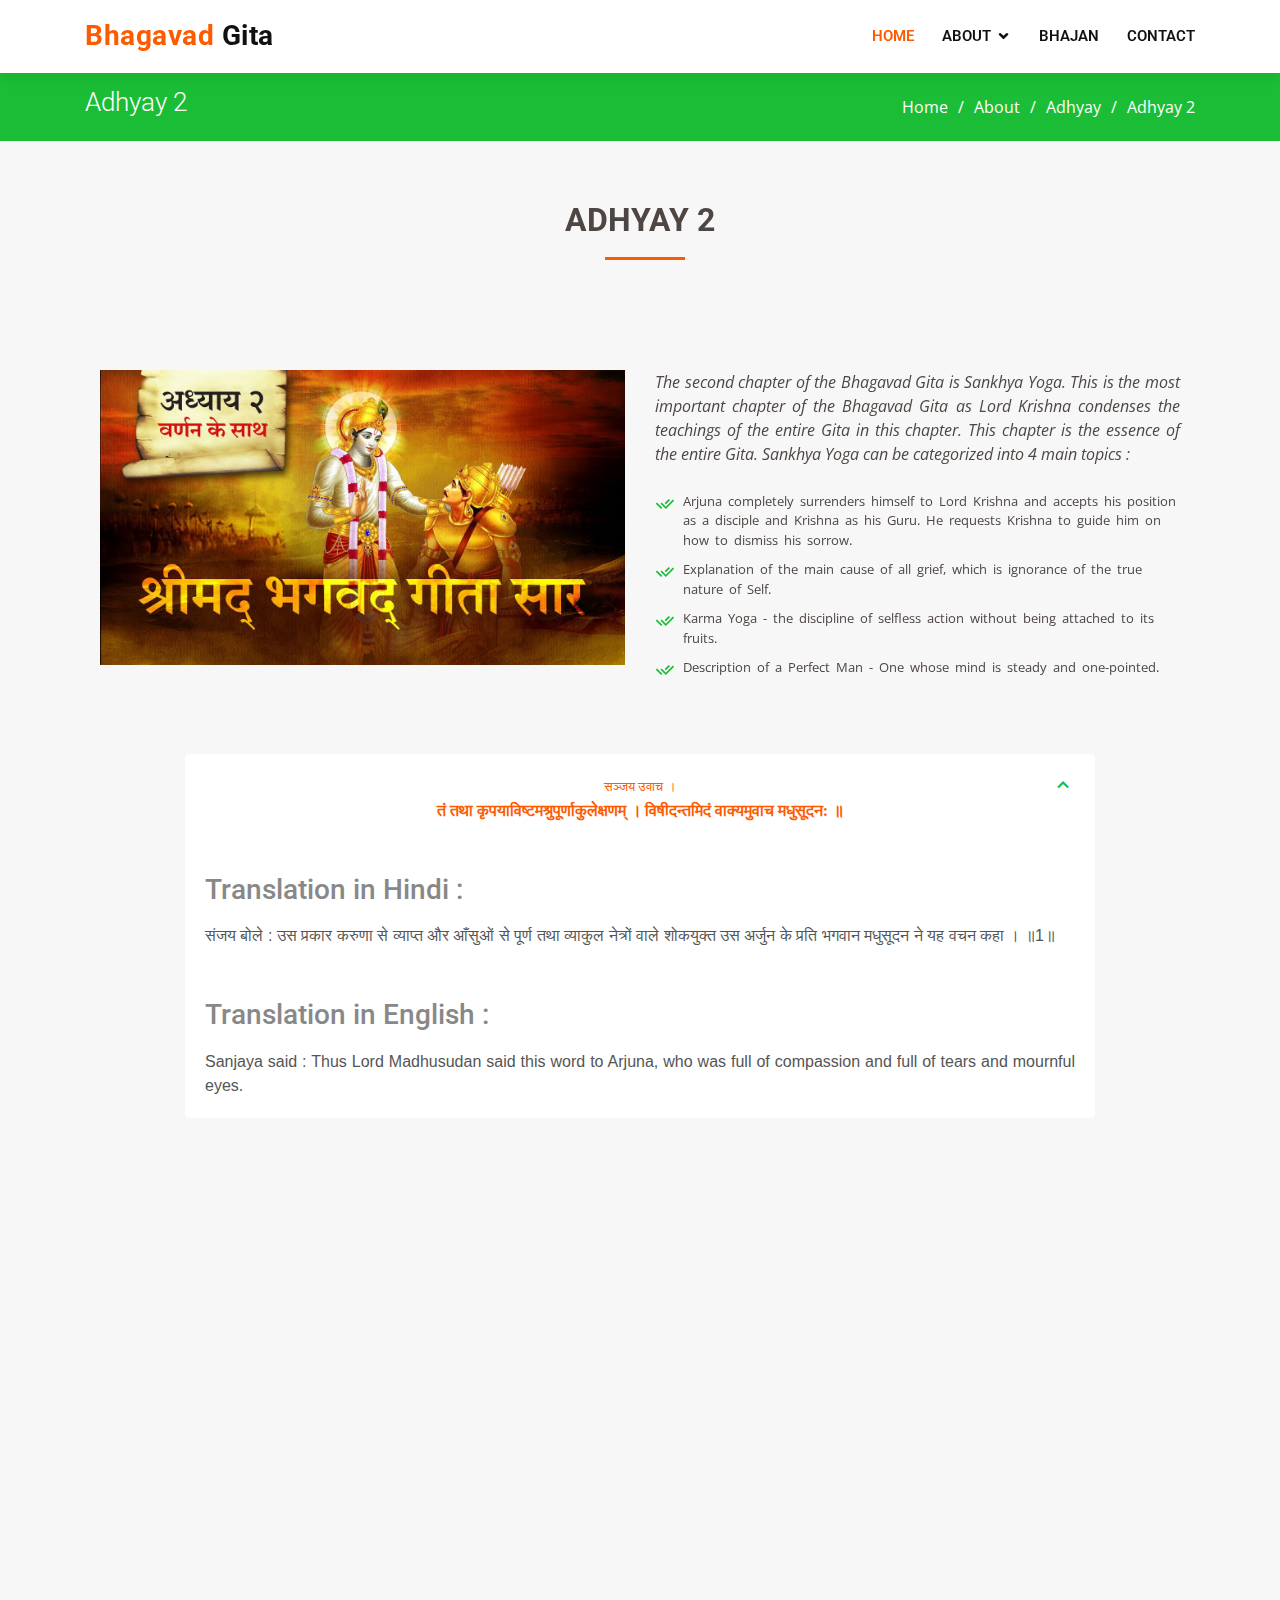
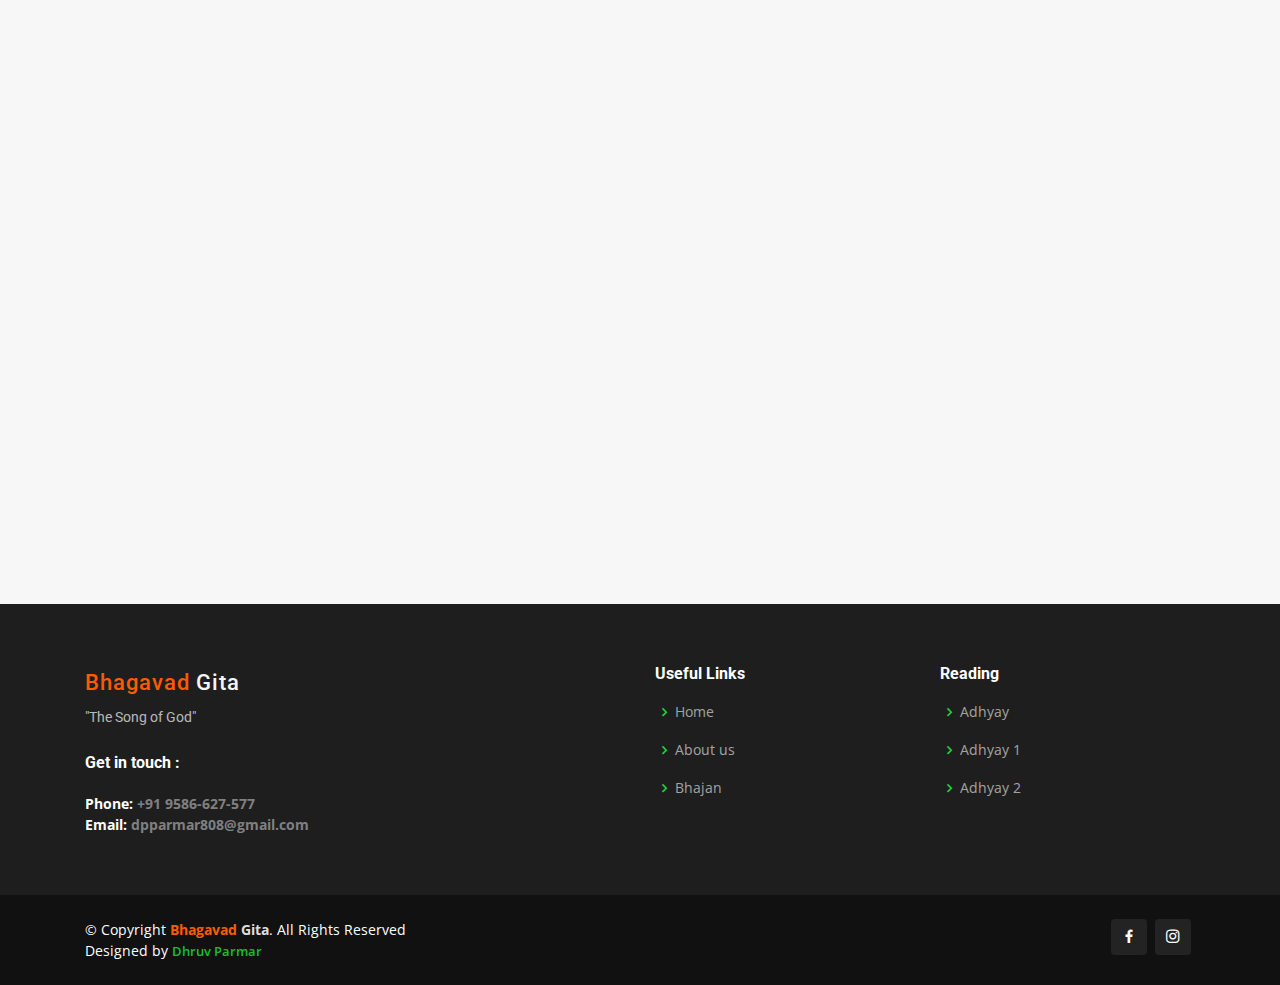
<file: chapter-2.html>
<!DOCTYPE html>
<html lang="en">

<head>
  <meta charset="utf-8">
  <meta content="width=device-width, initial-scale=1.0" name="viewport">

  <title>Bhagavad Gita - Adhyay/Adhyay-2</title>
  <meta content="Official Website of Bhagavad Gita | The Song of God | Lord Krishna" name="description">
  <meta content="Bhagavad Gita, bhagavad gita, geeta, lord krishna, Lord Krishna, Mahabharat" name="keywords" >

  <!-- Favicons -->
  <link href="assets/img/icon-1.png" rel="icon">
  <link href="assets/img/apple-touch-icon.png" rel="apple-touch-icon">

  <!-- Google Fonts -->
  <link href="https://fonts.googleapis.com/css?family=Open+Sans:300,300i,400,400i,600,600i,700,700i|Roboto:300,300i,400,400i,500,500i,600,600i,700,700i|Poppins:300,300i,400,400i,500,500i,600,600i,700,700i" rel="stylesheet">

  <!-- Vendor CSS Files -->
  <link href="assets/vendor/bootstrap/css/bootstrap.min.css" rel="stylesheet">
  <link href="assets/vendor/icofont/icofont.min.css" rel="stylesheet">
  <link href="assets/vendor/boxicons/css/boxicons.min.css" rel="stylesheet">
  <link href="assets/vendor/animate.css/animate.min.css" rel="stylesheet">
  <link href="assets/vendor/venobox/venobox.css" rel="stylesheet">
  <link href="assets/vendor/owl.carousel/assets/owl.carousel.min.css" rel="stylesheet">
  <link href="assets/vendor/aos/aos.css" rel="stylesheet">
  <link href="assets/vendor/remixicon/remixicon.css" rel="stylesheet">

  <!-- Template Main CSS File -->
  <link href="assets/css/style.css" rel="stylesheet">

  <!-- =======================================================
  * Template Name: Company - v2.2.1
  * Template URL: https://bootstrapmade.com/company-free-html-bootstrap-template/
  * Author: BootstrapMade.com
  * License: https://bootstrapmade.com/license/
  ======================================================== -->
</head>

<body>

  <!-- ======= Header ======= -->
  <header id="header" class="fixed-top">
    <div class="container d-flex align-items-center">

      <h1 class="logo mr-auto"><a href="index.html"><span>Bhagavad</span> Gita</a></h1>
      <!-- Uncomment below if you prefer to use an image logo -->
      <!-- <a href="index.html" class="logo mr-auto"><img src="assets/img/logo.png" alt="" class="img-fluid"></a>-->

      <nav class="nav-menu d-none d-lg-block">
        <ul>
          <li class="active"><a href="index.html">Home</a></li>

          <li class="drop-down"><a href="index.html #about-us">About</a>
            <ul>
              <li class="drop-down"><a href="about.html">Adhyay</a>
                <ul>
                  <li><a href="chapter-1.html">Adhyay 1</a></li>
                  <li><a href="chapter-2.html">Adhyay 2</a></li>
                </ul>
              </li>
            </ul>
          </li>
          <li><a href="services.html">Bhajan</a></li>
          <li><a href="contact.html">Contact</a></li>

        </ul>
      </nav><!-- .nav-menu -->

    </div>
  </header><!-- End Header -->

  <main id="main">

    <!-- ======= Breadcrumbs ======= -->
    <section id="breadcrumbs" class="breadcrumbs">
      <div class="container">

        <div class="d-flex justify-content-between align-items-center">
          <h2>Adhyay 2</h2>
          <ol>
            <li><a href="index.html">Home</a></li>
            <li><a href="index.html #about-us">About</a></li>
            <li><a href="about.html">Adhyay</a></li>
            <li><a href="index.html #about-us"></a>Adhyay 2</li>
          </ol>
        </div>

      </div>
    </section><!-- End Breadcrumbs -->

    <!-- ======= Adhyay 1 Section ======= -->
    <section id="faq" class="faq section-bg">
      <div class="container" data-aos="fade-up">

        <div class="section-title">
          <h2>Adhyay 2</h2>
        </div>

        <!-- ======= About Us Section ======= -->
    <section id="about-us" class="about-us">
      <div class="container" data-aos="fade-up">

        <div class="row content">
          <div class="col-lg-6" data-aos="fade-right">
            <img src="assets/img/chapters/ch-2.jpg" class="img-fluid">
          </div>
          <div class="col-lg-6 pt-4 pt-lg-0" data-aos="fade-left">
            <p class="font-italic" style="text-align: justify;">
              The second chapter of the Bhagavad Gita is Sankhya Yoga. This is the most important chapter of the Bhagavad Gita as Lord Krishna condenses the teachings of the entire Gita in this chapter. This chapter is the essence of the entire Gita. Sankhya Yoga can be categorized into 4 main topics :
                <ul>
                  <li style="font-size: 13px; word-spacing: 3px;">
                    <i class="ri-check-double-line"></i> Arjuna completely surrenders himself to Lord Krishna and accepts his position as a disciple and Krishna as his Guru. He requests Krishna to guide him on how to dismiss his sorrow.
                  </li>
                  <li style="font-size: 13px; word-spacing: 3px;">
                    <i class="ri-check-double-line"></i> Explanation of the main cause of all grief, which is ignorance of the true nature of Self.
                  </li>
                  <li style="font-size: 13px; word-spacing: 3px;">
                    <i class="ri-check-double-line"></i> Karma Yoga - the discipline of selfless action without being attached to its fruits.
                  </li>
                  <li style="font-size: 13px; word-spacing: 3px;">
                    <i class="ri-check-double-line"></i> Description of a Perfect Man - One whose mind is steady and one-pointed.
                  </li>
                </ul>
            </p>
          </div>
        </div>

      </div>
    </section><!-- End About Us Section -->


        <div class="faq-list">
          <ul>
            <li data-aos="fade-up">
              <a data-toggle="collapse" class="collapse" href="#faq-list-1">
                <small>सञ्जय उवाच ।</small><br/>
                तं तथा कृपयाविष्टमश्रुपूर्णाकुलेक्षणम् ।
                विषीदन्तमिदं वाक्यमुवाच मधुसूदन: ॥<i class="bx bx-chevron-down icon-show"></i><i class="bx bx-chevron-up icon-close"></i>
              </a>
              <div id="faq-list-1" class="collapse show" data-parent=".faq-list">
                <h3>Translation in Hindi :</h3>
                <p style="text-align: justify;">
                  संजय बोले : उस प्रकार करुणा से व्याप्त और आँसुओं से पूर्ण तथा व्याकुल नेत्रों वाले शोकयुक्त उस अर्जुन के प्रति भगवान मधुसूदन ने यह वचन कहा । ॥1॥
                </p>
                <h3>Translation in English :</h3>
                <p style="text-align: justify;">
                  Sanjaya said : Thus Lord Madhusudan said this word to Arjuna, who was full of compassion and full of tears and mournful eyes.
                </p>
              </div>
            </li>

            <li data-aos="fade-up" data-aos-delay="100">
              <a data-toggle="collapse" href="#faq-list-2" class="collapsed">
                <small>श्रीभगवानुवाच ।</small><br/>
                कुतस्त्वा कश्मलमिदं विषमे समुपस्थितम् ।
                अनार्यजुष्टमस्वर्ग्यमकीर्तिकरमर्जुन ॥<i class="bx bx-chevron-down icon-show"></i><i class="bx bx-chevron-up icon-close"></i>
              </a>
              <div id="faq-list-2" class="collapse" data-parent=".faq-list">
                <h3>Translation in Hindi :</h3>
                <p style="text-align: justify;">
                  श्रीभगवान बोले : हे अर्जुन ! <span style="color: red;">तुझे इस असमय में यह मोह किस हेतु से प्राप्त हुआ ?</span> क्योंकि न तो यह श्रेष्ठ पुरुषों द्वारा आचरित है, न स्वर्ग को देने वाला है और न कीर्ति को करने वाला ही है । ॥2॥
                </p>
                <h3>Translation in English :</h3>
                <p style="text-align: justify;">
                  Sri Bhagavan said : O Arjuna ! <span style="color: red;">For what reason did you get this attachment at this time ?</span> Because its neither performed by superior men, nor its a giver to heaven, nor its one who does fame.
                </p>
              </div>
            </li>

            <li data-aos="fade-up" data-aos-delay="200">
              <a data-toggle="collapse" href="#faq-list-3" class="collapsed">
                क्लैब्यं मा स्म गम: पार्थ नैतत्तवय्युपपद्यते ।
                क्षुद्रं हृदयदौर्बल्यं त्यक्त्वोत्तिष्ठ परन्तप ॥<i class="bx bx-chevron-down icon-show"></i><i class="bx bx-chevron-up icon-close"></i>
              </a>
              <div id="faq-list-3" class="collapse" data-parent=".faq-list">
                <h3>Translation in Hindi :</h3>
                <p style="text-align: justify;">
                  इसलिए हे अर्जुन ! नपुंसकता को मत प्राप्त हो, तुझमें यह उचित नहीं जान पड़ती। हे परंतप ! हृदय की तुच्छ दुर्बलता को त्यागकर युद्ध के लिए खड़ा हो जा । ॥3॥
                </p>
                <h3>Translation in English :</h3>
                <p style="text-align: justify;">
                  Therefore, O Arjuna ! Don't get impotence, it doesn't seem right in you. O Parantap ! Abandoning petty weakness of heart and stand up for war.
                </p>
              </div>
            </li>

            <li data-aos="fade-up" data-aos-delay="300">
              <a data-toggle="collapse" href="#faq-list-4" class="collapsed">
                <small>अर्जुन उवाच ।</small><br/>
                कथं भीष्ममहं सङ्ख्ये द्रोणं च मधुसूदन ।
                इषुभि: प्रतियोत्स्यामि पूजार्हावरिसूदन ॥<i class="bx bx-chevron-down icon-show"></i><i class="bx bx-chevron-up icon-close"></i>
              </a>
              <div id="faq-list-4" class="collapse" data-parent=".faq-list">
                <h3>Translation in Hindi :</h3>
                <p style="text-align: justify;">
                  अर्जुन बोले : हे मधुसूदन ! मैं रणभूमि में किस प्रकार बाणों से भीष्म पितामह और द्रोणाचार्य के विरुद्ध लड़ूँगा ? <br/><br/>क्योंकि हे अरिसूदन ! वे दोनों ही पूजनीय हैं । ॥4॥
                </p>
                <h3>Translation in English :</h3>
                <p style="text-align: justify;">
                  Arjuna said : O Madhusudan ! How will I fight against Bhishma Pitamah and Dronacharya with arrows on the battlefield ? <br/><br/>Because O Arisudan ! They are both revered.
                </p>
              </div>
            </li>

            <li data-aos="fade-up" data-aos-delay="400">
              <a data-toggle="collapse" href="#faq-list-5" class="collapsed">
                गुरूनहत्वा हि महानुभावान्
                श्रेयो भोक्तुं भैक्ष्यमपीह लोके ।<br/>
                हत्वार्थकामांस्तु गुरूनिहैव
                भुञ्जीय भोगान् रुधिरप्रदिग्धान् ॥<i class="bx bx-chevron-down icon-show"></i><i class="bx bx-chevron-up icon-close"></i>
              </a>
              <div id="faq-list-5" class="collapse" data-parent=".faq-list">
                <h3>Translation in Hindi :</h3>
                <p style="text-align: justify;">
                  इसलिए इन महानुभाव गुरुजनों को न मारकर मैं इस लोक में भिक्षा का अन्न भी खाना कल्याणकारक समझता हूँ क्योंकि गुरुजनों को मारकर भी इस लोक में रुधिर से सने हुए अर्थ और कामरूप भोगों को ही तो भोगूँगा । ॥5॥
                </p>
                <h3>Translation in English :</h3>
                <p style="text-align: justify;">
                  Therefore, instead of killing these noble gurus, I consider it beneficial to eat alms food in this world, because even after killing the gurus, I will only enjoy the pleasures of blood stained with blood in this world.
                </p>
              </div>
            </li>

            <li data-aos="fade-up" data-aos-delay="500">
              <a data-toggle="collapse" href="#faq-list-6" class="collapsed">
                न चैतद्विद्म: कतरन्नो गरीयो
                यद्वा जयेम यदि वा नो जयेयु: ।<br/>
                यानेव हत्वा न जिजीविषाम
                स्तेऽवस्थिता: प्रमुखे धार्तराष्ट्रा: ॥<i class="bx bx-chevron-down icon-show"></i><i class="bx bx-chevron-up icon-close"></i>
              </a>
              <div id="faq-list-6" class="collapse" data-parent=".faq-list">
                <h3>Translation in Hindi :</h3>
                <p style="text-align: justify;">
                  <span style="color: red;">हम यह भी नहीं जानते कि हमारे लिए युद्ध करना और न करना - इन दोनों में से कौन-सा श्रेष्ठ है</span>, अथवा यह भी नहीं जानते कि उन्हें हम जीतेंगे या हमको वे जीतेंगे । और जिनको मारकर हम जीना भी नहीं चाहते, वे ही हमारे आत्मीय धृतराष्ट्र के पुत्र हमारे मुकाबले में खड़े हैं । ॥6॥
                </p>
                <h3>Translation in English :</h3>
                <p style="text-align: justify;">
                  <span style="color:red;">We don't even know whether to fight or not to fight for us - which is better</span>, or whether we will win them or they will make us win. And by killing whom, we do not even want to live, only the sons of our soul mate Dhritarashtra are standing in front of us.
                </p>
              </div>
            </li>

            <li data-aos="fade-up" data-aos-delay="600">
              <a data-toggle="collapse" href="#faq-list-7" class="collapsed">
                कार्पण्यदोषोपहतस्वभाव:
                पृच्छामि त्वां धर्मसम्मूढचेता: ।<br/>
                यच्छ्रेय: स्यान्निश्चितं ब्रूहि तन्मे
                शिष्यस्तेऽहं शाधि मां त्वां प्रपन्नम् ॥<i class="bx bx-chevron-down icon-show"></i><i class="bx bx-chevron-up icon-close"></i>
              </a>
              <div id="faq-list-7" class="collapse" data-parent=".faq-list">
                <h3>Translation in Hindi :</h3>
                <p style="text-align: justify;">
                  इसलिए कायरता रूप दोष से उपहत हुए स्वभाव वाला तथा धर्म के विषय में मोहित चित्त हुआ मैं आपसे पूछता हूँ कि जो साधन निश्चित कल्याणकारक हो, वह मेरे लिए कहिए क्योंकि मैं आपका शिष्य हूँ, इसलिए आपके शरण हुए मुझको शिक्षा दीजिए । ॥7॥
                </p>
                <h3>Translation in English :</h3>
                <p style="text-align: justify;">
                  That's why the nature of being hurt by a cowardly form of faults and having a fascinated mind about religion, I ask you to tell me the means which are definitely beneficial, because I am your disciple, so teach me taking refuge in you.
                </p>
              </div>
            </li>

            <li data-aos="fade-up" data-aos-delay="700">
              <a data-toggle="collapse" href="#faq-list-8" class="collapsed">
                न हि प्रपश्यामि ममापनुद्याद्
                यच्छोकमुच्छोषणमिन्द्रियाणाम् ।<br/>
                अवाप्य भूमावसपत्नमृद्धं
                राज्यं सुराणामपि चाधिपत्यम् ॥<i class="bx bx-chevron-down icon-show"></i><i class="bx bx-chevron-up icon-close"></i>
              </a>
              <div id="faq-list-8" class="collapse" data-parent=".faq-list">
                <h3>Translation in Hindi :</h3>
                <p style="text-align: justify;">
                 क्योंकि भूमि में निष्कण्टक, धन-धान्य सम्पन्न राज्य को और देवताओं के स्वामीपने को प्राप्त होकर भी मैं उस उपाय को नहीं देखता हूँ, जो मेरी इन्द्रियों के सुखाने वाले शोक को दूर कर सके । ॥8॥
                </p>
                <h3>Translation in English :</h3>
                <p style="text-align: justify;">
                  For even having attained a perfect kingdom, a state of wealth and lordship of the gods, I do not see a way to remove the drying sorrow of my senses.
                </p>
              </div>
            </li>

            <li data-aos="fade-up" data-aos-delay="800">
              <a data-toggle="collapse" href="#faq-list-9" class="collapsed">
                <small>सञ्जय उवाच ।</small><br/>
                एवमुक्त्वा हृषीकेशं गुडाकेश: परन्तप ।<br/>
                न योत्स्य इति गोविन्दमुक्त्वा तूष्णीं बभूव ह ॥<i class="bx bx-chevron-down icon-show"></i><i class="bx bx-chevron-up icon-close"></i>
              </a>
              <div id="faq-list-9" class="collapse" data-parent=".faq-list">
                <h3>Translation in Hindi :</h3>
                <p style="text-align: justify;">
                 संजय बोले : हे राजन् ! निद्रा को जीतने वाले अर्जुन अंतर्यामी श्रीकृष्ण महाराज के प्रति इस प्रकार कहकर फिर श्री गोविंद भगवान् से 'युद्ध नहीं करूँगा' यह स्पष्ट कहकर चुप हो गए । ॥9॥
                </p>
                <h3>Translation in English :</h3>
                <p style="text-align: justify;">
                  Sanjay said : O Rajan ! Arjuna, who had conquered sleep, became silent after saying this to the Antaryami Shri Krishna Maharaj, again saying 'I will not fight' with Lord Shri Govind.
                </p>
              </div>
            </li>

            <li data-aos="fade-up" data-aos-delay="100">
              <a data-toggle="collapse" href="#faq-list-10" class="collapsed">
                तमुवाच हृषीकेश: प्रहसन्निव भारत ।
                सेनयोरुभयोर्मध्ये विषीदन्तमिदं वच: ॥<i class="bx bx-chevron-down icon-show"></i><i class="bx bx-chevron-up icon-close"></i>
              </a>
              <div id="faq-list-10" class="collapse" data-parent=".faq-list">
                <h3>Translation in Hindi :</h3>
                <p style="text-align: justify;">
                 हे भरतवंशी धृतराष्ट्र ! अंतर्यामी श्रीकृष्ण महाराज दोनों सेनाओं के बीच में शोक करते हुए उस अर्जुन को हँसते हुए से यह वचन बोले । ॥10॥
                </p>
                <h3>Translation in English :</h3>
                <p style="text-align: justify;">
                  O Dhritarashtra of Bharata's dynasty ! Antaryami Shri Krishna Maharaj, while mourning between the two armies, spoke these words to that Arjuna laughingly.
                </p>
              </div>
            </li>

            <li data-aos="fade-up" data-aos-delay="200">
              <a data-toggle="collapse" href="#faq-list-11" class="collapsed">
                <small>श्रीभगवानुवाच ।</small><br/>
                अशोच्यानन्वशोचस्त्वं प्रज्ञावादांश्च भाषसे ।
                गतासूनगतासूंश्च नानुशोचन्ति पण्डिता: ॥<i class="bx bx-chevron-down icon-show"></i><i class="bx bx-chevron-up icon-close"></i>
              </a>
              <div id="faq-list-11" class="collapse" data-parent=".faq-list">
                <h3>Translation in Hindi :</h3>
                <p style="text-align: justify;">
                 श्री भगवान बोले : हे अर्जुन ! तू न शोक करने योग्य मनुष्यों के लिए शोक करता है और पण्डितों के से वचनों को कहता है, परन्तु जिनके प्राण चले गए हैं, उनके लिए और जिनके प्राण नहीं गए हैं उनके लिए भी पण्डितजन शोक नहीं करते । ॥11॥
                </p>
                <h3>Translation in English :</h3>
                <p style="text-align: justify;">
                  Shri Bhagwan said : O Arjuna ! You do not grieve for the mourning men and speak words of the wise, but the wise do not grieve for those who have lost their lives and those who have not lost their lives.
                </p>
              </div>
            </li>

          </ul>
        </div>

      </div>
    </section><!-- End Frequently Asked Questions Section -->
  </main><!-- End #main -->

  <!-- ======= Footer ======= -->
  <footer id="footer">

    <div class="footer-top">
      <div class="container">
        <div class="row">

          <div class="col-lg-6 col-md-6 footer-contact">
            <h3><a href="index.html">Bhagavad <span>Gita</span></a></h3>
            <p>"The Song of God"<br/><br/>
              <h4>Get in touch :</h4>
              <strong>Phone:<a href="tel:9586627577"> +91 9586-627-577</a></strong><br>
              <strong>Email:<a href="mailto:dpparmar808@gmail.com"> dpparmar808@gmail.com</a></strong><br>
            </p>
          </div>

          <div class="col-lg-3 col-md-6 footer-links">
            <h4>Useful Links</h4>
            <ul>
              <li><i class="bx bx-chevron-right"></i> <a href="index.html">Home</a></li>
              <li><i class="bx bx-chevron-right"></i> <a href="#about-us">About us</a></li>
              <li><i class="bx bx-chevron-right"></i> <a href="services.html">Bhajan</a></li>
            </ul>
          </div>

          <div class="col-lg-3 col-md-6 footer-links">
            <h4>Reading</h4>
            <ul>
              <li><i class="bx bx-chevron-right"></i> <a href="about.html">Adhyay</a></li>
              <li><i class="bx bx-chevron-right"></i> <a href="chapter-1.html">Adhyay 1</a></li>
              <li><i class="bx bx-chevron-right"></i> <a href="chapter-2.html">Adhyay 2</a></li>
            </ul>
          </div>

        </div>
      </div>
    </div>

    <div class="container d-md-flex py-4">

      <div class="mr-md-auto text-center text-md-left">
        <div class="copyright">
          &copy; Copyright <strong style="color: #fe5b00">Bhagavad <span style="color: #ddd;">Gita</span></strong>. All Rights Reserved
        </div>
        <div class="credits">
          <!-- All the links in the footer should remain intact. -->
          <!-- You can delete the links only if you purchased the pro version. -->
          <!-- Licensing information: https://bootstrapmade.com/license/ -->
          <!-- Purchase the pro version with working PHP/AJAX contact form: https://bootstrapmade.com/company-free-html-bootstrap-template/ -->
          Designed by <a href="https://dhruvparmar2310.github.io/dhruvparmar/" target="_blank">Dhruv Parmar</a>
        </div>
      </div>
      <div class="social-links text-center text-md-right pt-3 pt-md-0">
        <a href="https://www.facebook.com/dhruv.parmar.73550794" target="_blank" class="facebook"><i class="bx bxl-facebook"></i></a>
        <a href="https://www.instagram.com/dhr4290/" target="_blank" class="instagram"><i class="bx bxl-instagram"></i></a>
      </div>
    </div>
  </footer><!-- End Footer -->

  <a href="#" class="back-to-top"><i class="icofont-simple-up"></i></a>

  <!-- Vendor JS Files -->
  <script src="assets/vendor/jquery/jquery.min.js"></script>
  <script src="assets/vendor/bootstrap/js/bootstrap.bundle.min.js"></script>
  <script src="assets/vendor/jquery.easing/jquery.easing.min.js"></script>
  <script src="assets/vendor/php-email-form/validate.js"></script>
  <script src="assets/vendor/jquery-sticky/jquery.sticky.js"></script>
  <script src="assets/vendor/isotope-layout/isotope.pkgd.min.js"></script>
  <script src="assets/vendor/venobox/venobox.min.js"></script>
  <script src="assets/vendor/waypoints/jquery.waypoints.min.js"></script>
  <script src="assets/vendor/owl.carousel/owl.carousel.min.js"></script>
  <script src="assets/vendor/aos/aos.js"></script>

  <!-- Template Main JS File -->
  <script src="assets/js/main.js"></script>

</body>

</html>
</file>
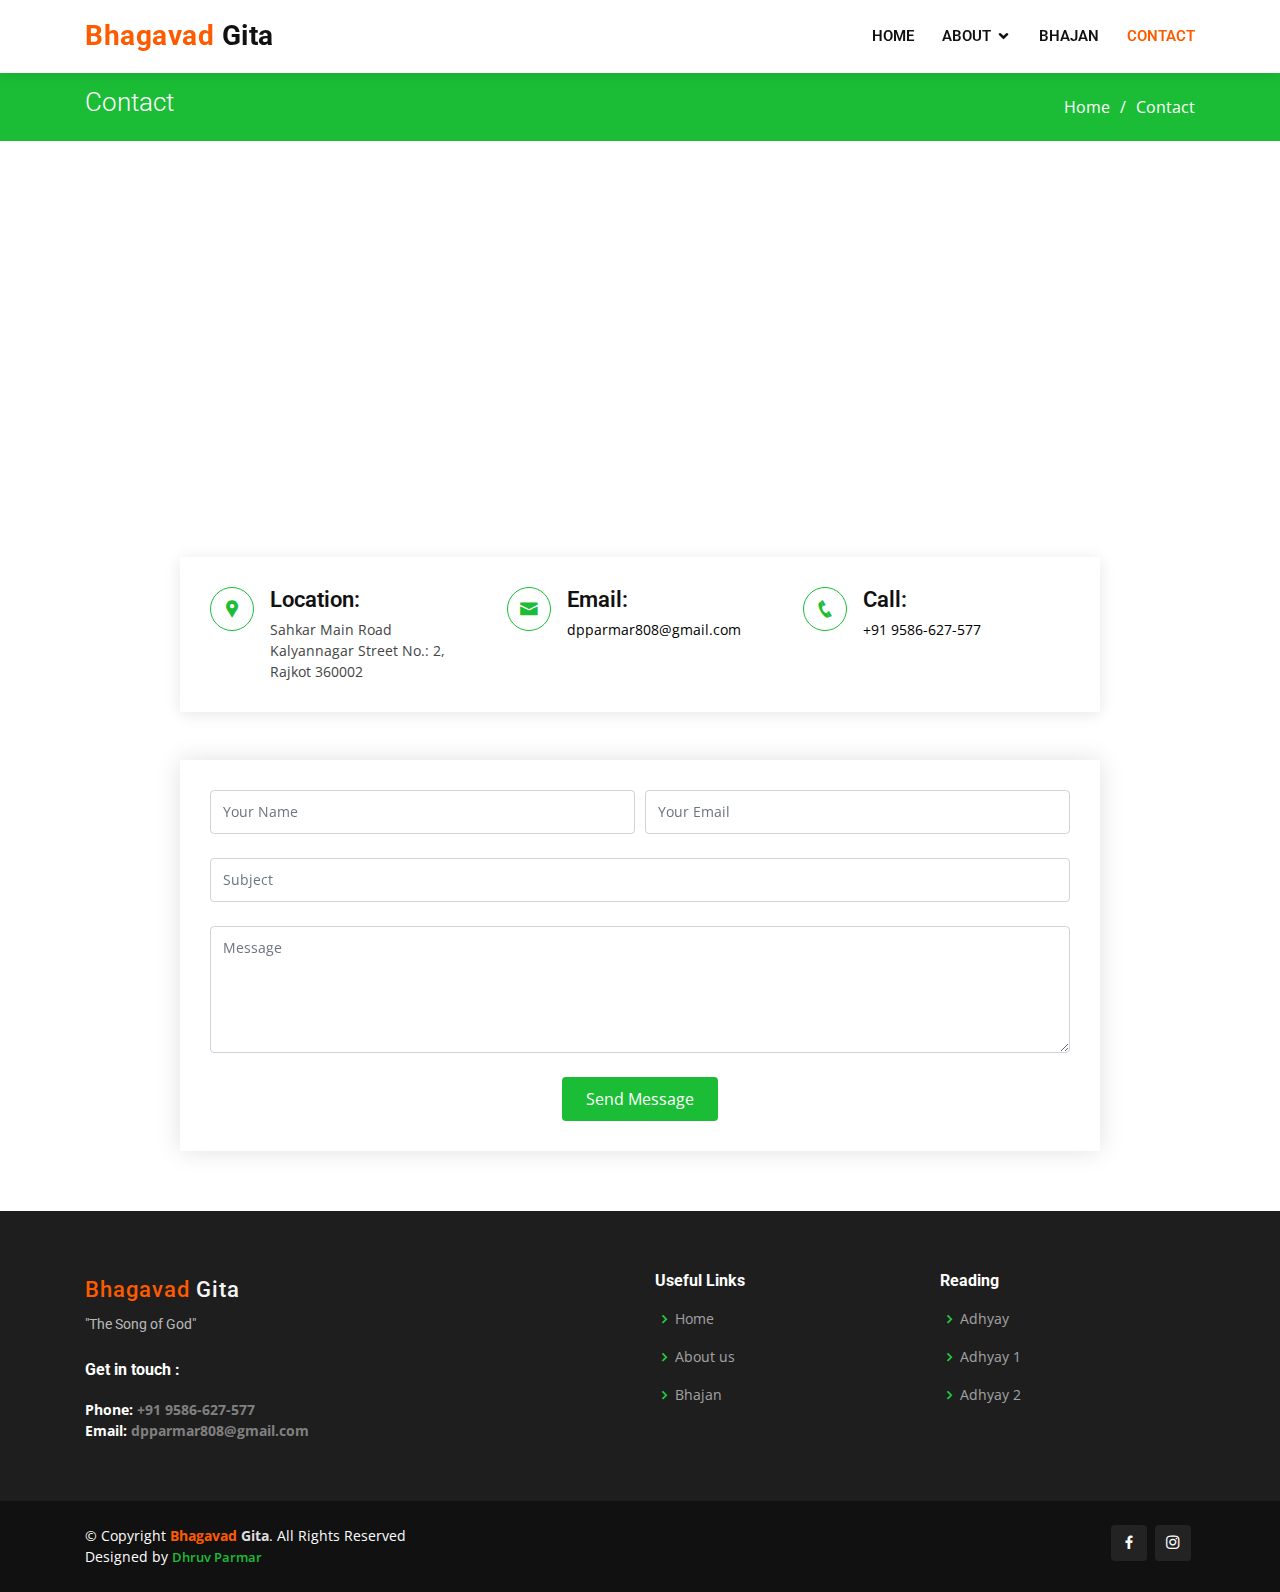
<file: contact.html>
<!DOCTYPE html>
<html lang="en">

<head>
  <meta charset="utf-8">
  <meta content="width=device-width, initial-scale=1.0" name="viewport">

  <title>Bhagavad Gita - Contact</title>
  <meta content="Official Website of Bhagavad Gita | The Song of God | Lord Krishna" name="description">
  <meta content="Bhagavad Gita, bhagavad gita, geeta, lord krishna, Lord Krishna, Mahabharat" name="keywords" >

  <!-- Favicons -->
  <link href="assets/img/icon-1.png" rel="icon">
  <link href="assets/img/apple-touch-icon.png" rel="apple-touch-icon">

  <!-- Google Fonts -->
  <link href="https://fonts.googleapis.com/css?family=Open+Sans:300,300i,400,400i,600,600i,700,700i|Roboto:300,300i,400,400i,500,500i,600,600i,700,700i|Poppins:300,300i,400,400i,500,500i,600,600i,700,700i" rel="stylesheet">

  <!-- Vendor CSS Files -->
  <link href="assets/vendor/bootstrap/css/bootstrap.min.css" rel="stylesheet">
  <link href="assets/vendor/icofont/icofont.min.css" rel="stylesheet">
  <link href="assets/vendor/boxicons/css/boxicons.min.css" rel="stylesheet">
  <link href="assets/vendor/animate.css/animate.min.css" rel="stylesheet">
  <link href="assets/vendor/venobox/venobox.css" rel="stylesheet">
  <link href="assets/vendor/owl.carousel/assets/owl.carousel.min.css" rel="stylesheet">
  <link href="assets/vendor/aos/aos.css" rel="stylesheet">
  <link href="assets/vendor/remixicon/remixicon.css" rel="stylesheet">

  <!-- Template Main CSS File -->
  <link href="assets/css/style.css" rel="stylesheet">

  <!-- =======================================================
  * Template Name: Company - v2.2.1
  * Template URL: https://bootstrapmade.com/company-free-html-bootstrap-template/
  * Author: BootstrapMade.com
  * License: https://bootstrapmade.com/license/
  ======================================================== -->
</head>

<body>

  <!-- ======= Header ======= -->
  <header id="header" class="fixed-top">
    <div class="container d-flex align-items-center">

      <h1 class="logo mr-auto"><a href="index.html"><span>Bhagavad</span> Gita</a></h1>
      <!-- Uncomment below if you prefer to use an image logo -->
      <!-- <a href="index.html" class="logo mr-auto"><img src="assets/img/logo.png" alt="" class="img-fluid"></a>-->

      <nav class="nav-menu d-none d-lg-block">
        <ul>
          <li><a href="index.html">Home</a></li>

          <li class="drop-down"><a href="index.html #about-us">About</a>
            <ul>
              <li class="drop-down"><a href="about.html">Adhyay</a>
                <ul>
                  <li><a href="chapter-1.html">Adhyay 1</a></li>
                  <li><a href="chapter-2.html">Adhyay 2</a></li>
                </ul>
              </li>
            </ul>
          </li>
          <li><a href="services.html">Bhajan</a></li>
          <li class="active"><a href="contact.html">Contact</a></li>

        </ul>
      </nav><!-- .nav-menu -->

    </div>
  </header><!-- End Header -->

  <main id="main">

    <!-- ======= Breadcrumbs ======= -->
    <section id="breadcrumbs" class="breadcrumbs">
      <div class="container">

        <div class="d-flex justify-content-between align-items-center">
          <h2>Contact</h2>
          <ol>
            <li><a href="index.html">Home</a></li>
            <li>Contact</li>
          </ol>
        </div>

      </div>
    </section><!-- End Breadcrumbs -->

    <!-- ======= Contact Section ======= -->
    <div class="map-section">
      <iframe style="border:0; width: 100%; height: 350px;" src="https://www.google.com/maps/embed?pb=!1m18!1m12!1m3!1d923.0516759851821!2d70.80749042920077!3d22.27015849908371!2m3!1f0!2f0!3f0!3m2!1i1024!2i768!4f13.1!3m3!1m2!1s0x3959cba34f69d5cb%3A0xfb288701fa2a7e84!2sDr.%20Darshan%20Prakashbhai%20Parmar%20(PT)!5e0!3m2!1sen!2sin!4v1627711661547!5m2!1sen!2sin" frameborder="0" allowfullscreen></iframe>
    </div>

    <section id="contact" class="contact">
      <div class="container">

        <div class="row justify-content-center" data-aos="fade-up">

          <div class="col-lg-10">

            <div class="info-wrap">
              <div class="row">
                <div class="col-lg-4 info">
                  <i class="icofont-google-map"></i>
                  <h4>Location:</h4>
                  <p>Sahkar Main Road<br>Kalyannagar Street No.: 2, Rajkot 360002</p>
                </div>

                <div class="col-lg-4 info mt-4 mt-lg-0">
                  <i class="icofont-envelope"></i>
                  <h4>Email:</h4>
                  <p><a href="mailto:dpparmar808@gmail.com" target="_blank">dpparmar808@gmail.com</a></p>
                </div>

                <div class="col-lg-4 info mt-4 mt-lg-0">
                  <i class="icofont-phone"></i>
                  <h4>Call:</h4>
                  <p><a href="tel:9586627577"> +91 9586-627-577</a></p>
                </div>
              </div>
            </div>

          </div>

        </div>

        <div class="row mt-5 justify-content-center" data-aos="fade-up">
          <div class="col-lg-10">
            <form action="forms/contact.php" method="post" role="form" class="php-email-form">
              <div class="form-row">
                <div class="col-md-6 form-group">
                  <input type="text" name="name" class="form-control" id="name" placeholder="Your Name" data-rule="minlen:4" data-msg="Please enter at least 4 chars" />
                  <div class="validate"></div>
                </div>
                <div class="col-md-6 form-group">
                  <input type="email" class="form-control" name="email" id="email" placeholder="Your Email" data-rule="email" data-msg="Please enter a valid email" />
                  <div class="validate"></div>
                </div>
              </div>
              <div class="form-group">
                <input type="text" class="form-control" name="subject" id="subject" placeholder="Subject" data-rule="minlen:4" data-msg="Please enter at least 8 chars of subject" />
                <div class="validate"></div>
              </div>
              <div class="form-group">
                <textarea class="form-control" name="message" rows="5" data-rule="required" data-msg="Please write something for us" placeholder="Message"></textarea>
                <div class="validate"></div>
              </div>
              <div class="mb-3">
                <div class="loading">Loading</div>
                <div class="error-message"></div>
                <div class="sent-message">Your message has been sent. Thank you!</div>
              </div>
              <div class="text-center"><button type="submit">Send Message</button></div>
            </form>
          </div>

        </div>

      </div>
    </section><!-- End Contact Section -->

  </main><!-- End #main -->

  <!-- ======= Footer ======= -->
  <footer id="footer">

    <div class="footer-top">
      <div class="container">
        <div class="row">

          <div class="col-lg-6 col-md-6 footer-contact">
            <h3><a href="index.html">Bhagavad <span>Gita</span></a></h3>
            <p>"The Song of God"<br/><br/>
              <h4>Get in touch :</h4>
              <strong>Phone:<a href="tel:9586627577"> +91 9586-627-577</a></strong><br>
              <strong>Email:<a href="mailto:dpparmar808@gmail.com"> dpparmar808@gmail.com</a></strong><br>
            </p>
          </div>

          <div class="col-lg-3 col-md-6 footer-links">
            <h4>Useful Links</h4>
            <ul>
              <li><i class="bx bx-chevron-right"></i> <a href="index.html">Home</a></li>
              <li><i class="bx bx-chevron-right"></i> <a href="#about-us">About us</a></li>
              <li><i class="bx bx-chevron-right"></i> <a href="services.html">Bhajan</a></li>
            </ul>
          </div>

          <div class="col-lg-3 col-md-6 footer-links">
            <h4>Reading</h4>
            <ul>
              <li><i class="bx bx-chevron-right"></i> <a href="about.html">Adhyay</a></li>
              <li><i class="bx bx-chevron-right"></i> <a href="chapter-1.html">Adhyay 1</a></li>
              <li><i class="bx bx-chevron-right"></i> <a href="chapter-2.html">Adhyay 2</a></li>
            </ul>
          </div>

        </div>
      </div>
    </div>

    <div class="container d-md-flex py-4">

      <div class="mr-md-auto text-center text-md-left">
        <div class="copyright">
          &copy; Copyright <strong style="color: #fe5b00">Bhagavad <span style="color: #ddd;">Gita</span></strong>. All Rights Reserved
        </div>
        <div class="credits">
          <!-- All the links in the footer should remain intact. -->
          <!-- You can delete the links only if you purchased the pro version. -->
          <!-- Licensing information: https://bootstrapmade.com/license/ -->
          <!-- Purchase the pro version with working PHP/AJAX contact form: https://bootstrapmade.com/company-free-html-bootstrap-template/ -->
          Designed by <a href="https://dhruvparmar2310.github.io/dhruvparmar/" target="_blank">Dhruv Parmar</a>
        </div>
      </div>
      <div class="social-links text-center text-md-right pt-3 pt-md-0">
        <a href="https://www.facebook.com/dhruv.parmar.73550794" target="_blank" class="facebook"><i class="bx bxl-facebook"></i></a>
        <a href="https://www.instagram.com/dhr4290/" target="_blank" class="instagram"><i class="bx bxl-instagram"></i></a>
      </div>
    </div>
  </footer><!-- End Footer -->

  <a href="#" class="back-to-top"><i class="icofont-simple-up"></i></a>

  <!-- Vendor JS Files -->
  <script src="assets/vendor/jquery/jquery.min.js"></script>
  <script src="assets/vendor/bootstrap/js/bootstrap.bundle.min.js"></script>
  <script src="assets/vendor/jquery.easing/jquery.easing.min.js"></script>
  <script src="assets/vendor/php-email-form/validate.js"></script>
  <script src="assets/vendor/jquery-sticky/jquery.sticky.js"></script>
  <script src="assets/vendor/isotope-layout/isotope.pkgd.min.js"></script>
  <script src="assets/vendor/venobox/venobox.min.js"></script>
  <script src="assets/vendor/waypoints/jquery.waypoints.min.js"></script>
  <script src="assets/vendor/owl.carousel/owl.carousel.min.js"></script>
  <script src="assets/vendor/aos/aos.js"></script>

  <!-- Template Main JS File -->
  <script src="assets/js/main.js"></script>

</body>

</html>
</file>
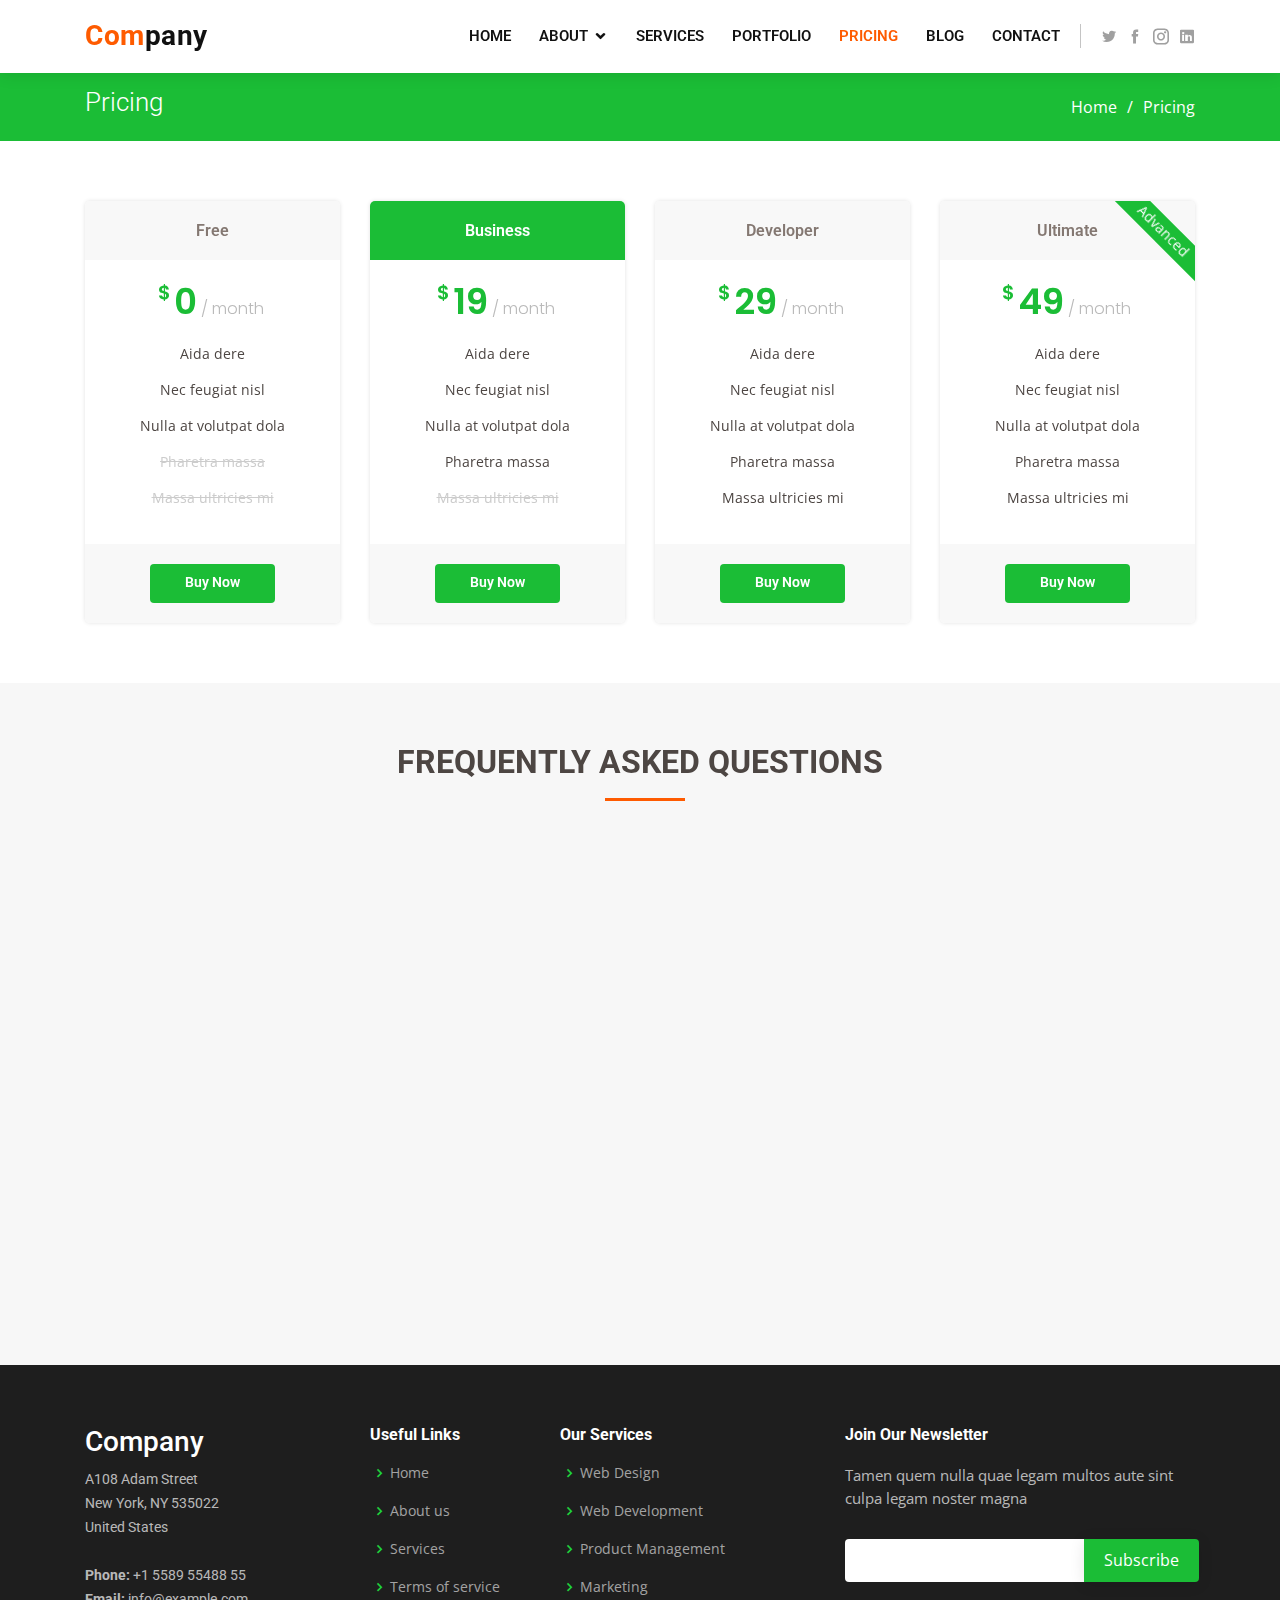
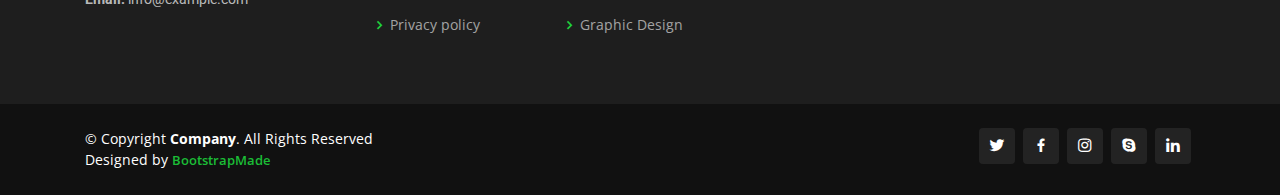
<file: pricing.html>
<!DOCTYPE html>
<html lang="en">

<head>
  <meta charset="utf-8">
  <meta content="width=device-width, initial-scale=1.0" name="viewport">

  <title>Pricing - Company Bootstrap Template</title>
  <meta content="" name="description">
  <meta content="" name="keywords">

  <!-- Favicons -->
  <link href="assets/img/favicon.png" rel="icon">
  <link href="assets/img/apple-touch-icon.png" rel="apple-touch-icon">

  <!-- Google Fonts -->
  <link href="https://fonts.googleapis.com/css?family=Open+Sans:300,300i,400,400i,600,600i,700,700i|Roboto:300,300i,400,400i,500,500i,600,600i,700,700i|Poppins:300,300i,400,400i,500,500i,600,600i,700,700i" rel="stylesheet">

  <!-- Vendor CSS Files -->
  <link href="assets/vendor/bootstrap/css/bootstrap.min.css" rel="stylesheet">
  <link href="assets/vendor/icofont/icofont.min.css" rel="stylesheet">
  <link href="assets/vendor/boxicons/css/boxicons.min.css" rel="stylesheet">
  <link href="assets/vendor/animate.css/animate.min.css" rel="stylesheet">
  <link href="assets/vendor/venobox/venobox.css" rel="stylesheet">
  <link href="assets/vendor/owl.carousel/assets/owl.carousel.min.css" rel="stylesheet">
  <link href="assets/vendor/aos/aos.css" rel="stylesheet">
  <link href="assets/vendor/remixicon/remixicon.css" rel="stylesheet">

  <!-- Template Main CSS File -->
  <link href="assets/css/style.css" rel="stylesheet">

  <!-- =======================================================
  * Template Name: Company - v2.2.1
  * Template URL: https://bootstrapmade.com/company-free-html-bootstrap-template/
  * Author: BootstrapMade.com
  * License: https://bootstrapmade.com/license/
  ======================================================== -->
</head>

<body>

  <!-- ======= Header ======= -->
  <header id="header" class="fixed-top">
    <div class="container d-flex align-items-center">

      <h1 class="logo mr-auto"><a href="index.html"><span>Com</span>pany</a></h1>
      <!-- Uncomment below if you prefer to use an image logo -->
      <!-- <a href="index.html" class="logo mr-auto"><img src="assets/img/logo.png" alt="" class="img-fluid"></a>-->

      <nav class="nav-menu d-none d-lg-block">
        <ul>
          <li><a href="index.html">Home</a></li>

          <li class="drop-down"><a href="">About</a>
            <ul>
              <li><a href="about.html">About Us</a></li>
              <li><a href="team.html">Team</a></li>
              <li><a href="testimonials.html">Testimonials</a></li>
              <li class="drop-down"><a href="#">Deep Drop Down</a>
                <ul>
                  <li><a href="#">Deep Drop Down 1</a></li>
                  <li><a href="#">Deep Drop Down 2</a></li>
                  <li><a href="#">Deep Drop Down 3</a></li>
                  <li><a href="#">Deep Drop Down 4</a></li>
                  <li><a href="#">Deep Drop Down 5</a></li>
                </ul>
              </li>
            </ul>
          </li>

          <li><a href="services.html">Services</a></li>
          <li><a href="portfolio.html">Portfolio</a></li>
          <li class="active"><a href="pricing.html">Pricing</a></li>
          <li><a href="blog.html">Blog</a></li>
          <li><a href="contact.html">Contact</a></li>

        </ul>
      </nav><!-- .nav-menu -->

      <div class="header-social-links">
        <a href="#" class="twitter"><i class="icofont-twitter"></i></a>
        <a href="#" class="facebook"><i class="icofont-facebook"></i></a>
        <a href="#" class="instagram"><i class="icofont-instagram"></i></a>
        <a href="#" class="linkedin"><i class="icofont-linkedin"></i></i></a>
      </div>

    </div>
  </header><!-- End Header -->

  <main id="main">

    <!-- ======= Breadcrumbs ======= -->
    <section id="breadcrumbs" class="breadcrumbs">
      <div class="container">

        <div class="d-flex justify-content-between align-items-center">
          <h2>Pricing</h2>
          <ol>
            <li><a href="index.html">Home</a></li>
            <li>Pricing</li>
          </ol>
        </div>

      </div>
    </section><!-- End Breadcrumbs -->

    <!-- ======= Pricing Section ======= -->
    <section id="pricing" class="pricing">
      <div class="container" data-aos="fade-up">

        <div class="row">

          <div class="col-lg-3 col-md-6">
            <div class="box">
              <h3>Free</h3>
              <h4><sup>$</sup>0<span> / month</span></h4>
              <ul>
                <li>Aida dere</li>
                <li>Nec feugiat nisl</li>
                <li>Nulla at volutpat dola</li>
                <li class="na">Pharetra massa</li>
                <li class="na">Massa ultricies mi</li>
              </ul>
              <div class="btn-wrap">
                <a href="#" class="btn-buy">Buy Now</a>
              </div>
            </div>
          </div>

          <div class="col-lg-3 col-md-6 mt-4 mt-md-0">
            <div class="box featured">
              <h3>Business</h3>
              <h4><sup>$</sup>19<span> / month</span></h4>
              <ul>
                <li>Aida dere</li>
                <li>Nec feugiat nisl</li>
                <li>Nulla at volutpat dola</li>
                <li>Pharetra massa</li>
                <li class="na">Massa ultricies mi</li>
              </ul>
              <div class="btn-wrap">
                <a href="#" class="btn-buy">Buy Now</a>
              </div>
            </div>
          </div>

          <div class="col-lg-3 col-md-6 mt-4 mt-lg-0">
            <div class="box">
              <h3>Developer</h3>
              <h4><sup>$</sup>29<span> / month</span></h4>
              <ul>
                <li>Aida dere</li>
                <li>Nec feugiat nisl</li>
                <li>Nulla at volutpat dola</li>
                <li>Pharetra massa</li>
                <li>Massa ultricies mi</li>
              </ul>
              <div class="btn-wrap">
                <a href="#" class="btn-buy">Buy Now</a>
              </div>
            </div>
          </div>

          <div class="col-lg-3 col-md-6 mt-4 mt-lg-0">
            <div class="box">
              <span class="advanced">Advanced</span>
              <h3>Ultimate</h3>
              <h4><sup>$</sup>49<span> / month</span></h4>
              <ul>
                <li>Aida dere</li>
                <li>Nec feugiat nisl</li>
                <li>Nulla at volutpat dola</li>
                <li>Pharetra massa</li>
                <li>Massa ultricies mi</li>
              </ul>
              <div class="btn-wrap">
                <a href="#" class="btn-buy">Buy Now</a>
              </div>
            </div>
          </div>

        </div>

      </div>
    </section><!-- End Pricing Section -->

    <!-- ======= Frequently Asked Questions Section ======= -->
    <section id="faq" class="faq section-bg">
      <div class="container" data-aos="fade-up">

        <div class="section-title">
          <h2>Frequently Asked Questions</h2>
        </div>

        <div class="faq-list">
          <ul>
            <li data-aos="fade-up">
              <i class="bx bx-help-circle icon-help"></i> <a data-toggle="collapse" class="collapse" href="#faq-list-1">Non consectetur a erat nam at lectus urna duis? <i class="bx bx-chevron-down icon-show"></i><i class="bx bx-chevron-up icon-close"></i></a>
              <div id="faq-list-1" class="collapse show" data-parent=".faq-list">
                <p>
                  Feugiat pretium nibh ipsum consequat. Tempus iaculis urna id volutpat lacus laoreet non curabitur gravida. Venenatis lectus magna fringilla urna porttitor rhoncus dolor purus non.
                </p>
              </div>
            </li>

            <li data-aos="fade-up" data-aos-delay="100">
              <i class="bx bx-help-circle icon-help"></i> <a data-toggle="collapse" href="#faq-list-2" class="collapsed">Feugiat scelerisque varius morbi enim nunc? <i class="bx bx-chevron-down icon-show"></i><i class="bx bx-chevron-up icon-close"></i></a>
              <div id="faq-list-2" class="collapse" data-parent=".faq-list">
                <p>
                  Dolor sit amet consectetur adipiscing elit pellentesque habitant morbi. Id interdum velit laoreet id donec ultrices. Fringilla phasellus faucibus scelerisque eleifend donec pretium. Est pellentesque elit ullamcorper dignissim. Mauris ultrices eros in cursus turpis massa tincidunt dui.
                </p>
              </div>
            </li>

            <li data-aos="fade-up" data-aos-delay="200">
              <i class="bx bx-help-circle icon-help"></i> <a data-toggle="collapse" href="#faq-list-3" class="collapsed">Dolor sit amet consectetur adipiscing elit? <i class="bx bx-chevron-down icon-show"></i><i class="bx bx-chevron-up icon-close"></i></a>
              <div id="faq-list-3" class="collapse" data-parent=".faq-list">
                <p>
                  Eleifend mi in nulla posuere sollicitudin aliquam ultrices sagittis orci. Faucibus pulvinar elementum integer enim. Sem nulla pharetra diam sit amet nisl suscipit. Rutrum tellus pellentesque eu tincidunt. Lectus urna duis convallis convallis tellus. Urna molestie at elementum eu facilisis sed odio morbi quis
                </p>
              </div>
            </li>

            <li data-aos="fade-up" data-aos-delay="300">
              <i class="bx bx-help-circle icon-help"></i> <a data-toggle="collapse" href="#faq-list-4" class="collapsed">Tempus quam pellentesque nec nam aliquam sem et tortor consequat? <i class="bx bx-chevron-down icon-show"></i><i class="bx bx-chevron-up icon-close"></i></a>
              <div id="faq-list-4" class="collapse" data-parent=".faq-list">
                <p>
                  Molestie a iaculis at erat pellentesque adipiscing commodo. Dignissim suspendisse in est ante in. Nunc vel risus commodo viverra maecenas accumsan. Sit amet nisl suscipit adipiscing bibendum est. Purus gravida quis blandit turpis cursus in.
                </p>
              </div>
            </li>

            <li data-aos="fade-up" data-aos-delay="400">
              <i class="bx bx-help-circle icon-help"></i> <a data-toggle="collapse" href="#faq-list-5" class="collapsed">Tortor vitae purus faucibus ornare. Varius vel pharetra vel turpis nunc eget lorem dolor? <i class="bx bx-chevron-down icon-show"></i><i class="bx bx-chevron-up icon-close"></i></a>
              <div id="faq-list-5" class="collapse" data-parent=".faq-list">
                <p>
                  Laoreet sit amet cursus sit amet dictum sit amet justo. Mauris vitae ultricies leo integer malesuada nunc vel. Tincidunt eget nullam non nisi est sit amet. Turpis nunc eget lorem dolor sed. Ut venenatis tellus in metus vulputate eu scelerisque.
                </p>
              </div>
            </li>

          </ul>
        </div>

      </div>
    </section><!-- End Frequently Asked Questions Section -->

  </main><!-- End #main -->

  <!-- ======= Footer ======= -->
  <footer id="footer">

    <div class="footer-top">
      <div class="container">
        <div class="row">

          <div class="col-lg-3 col-md-6 footer-contact">
            <h3>Company</h3>
            <p>
              A108 Adam Street <br>
              New York, NY 535022<br>
              United States <br><br>
              <strong>Phone:</strong> +1 5589 55488 55<br>
              <strong>Email:</strong> info@example.com<br>
            </p>
          </div>

          <div class="col-lg-2 col-md-6 footer-links">
            <h4>Useful Links</h4>
            <ul>
              <li><i class="bx bx-chevron-right"></i> <a href="#">Home</a></li>
              <li><i class="bx bx-chevron-right"></i> <a href="#">About us</a></li>
              <li><i class="bx bx-chevron-right"></i> <a href="#">Services</a></li>
              <li><i class="bx bx-chevron-right"></i> <a href="#">Terms of service</a></li>
              <li><i class="bx bx-chevron-right"></i> <a href="#">Privacy policy</a></li>
            </ul>
          </div>

          <div class="col-lg-3 col-md-6 footer-links">
            <h4>Our Services</h4>
            <ul>
              <li><i class="bx bx-chevron-right"></i> <a href="#">Web Design</a></li>
              <li><i class="bx bx-chevron-right"></i> <a href="#">Web Development</a></li>
              <li><i class="bx bx-chevron-right"></i> <a href="#">Product Management</a></li>
              <li><i class="bx bx-chevron-right"></i> <a href="#">Marketing</a></li>
              <li><i class="bx bx-chevron-right"></i> <a href="#">Graphic Design</a></li>
            </ul>
          </div>

          <div class="col-lg-4 col-md-6 footer-newsletter">
            <h4>Join Our Newsletter</h4>
            <p>Tamen quem nulla quae legam multos aute sint culpa legam noster magna</p>
            <form action="" method="post">
              <input type="email" name="email"><input type="submit" value="Subscribe">
            </form>
          </div>

        </div>
      </div>
    </div>

    <div class="container d-md-flex py-4">

      <div class="mr-md-auto text-center text-md-left">
        <div class="copyright">
          &copy; Copyright <strong><span>Company</span></strong>. All Rights Reserved
        </div>
        <div class="credits">
          <!-- All the links in the footer should remain intact. -->
          <!-- You can delete the links only if you purchased the pro version. -->
          <!-- Licensing information: https://bootstrapmade.com/license/ -->
          <!-- Purchase the pro version with working PHP/AJAX contact form: https://bootstrapmade.com/company-free-html-bootstrap-template/ -->
          Designed by <a href="https://bootstrapmade.com/">BootstrapMade</a>
        </div>
      </div>
      <div class="social-links text-center text-md-right pt-3 pt-md-0">
        <a href="#" class="twitter"><i class="bx bxl-twitter"></i></a>
        <a href="#" class="facebook"><i class="bx bxl-facebook"></i></a>
        <a href="#" class="instagram"><i class="bx bxl-instagram"></i></a>
        <a href="#" class="google-plus"><i class="bx bxl-skype"></i></a>
        <a href="#" class="linkedin"><i class="bx bxl-linkedin"></i></a>
      </div>
    </div>
  </footer><!-- End Footer -->

  <a href="#" class="back-to-top"><i class="icofont-simple-up"></i></a>

  <!-- Vendor JS Files -->
  <script src="assets/vendor/jquery/jquery.min.js"></script>
  <script src="assets/vendor/bootstrap/js/bootstrap.bundle.min.js"></script>
  <script src="assets/vendor/jquery.easing/jquery.easing.min.js"></script>
  <script src="assets/vendor/php-email-form/validate.js"></script>
  <script src="assets/vendor/jquery-sticky/jquery.sticky.js"></script>
  <script src="assets/vendor/isotope-layout/isotope.pkgd.min.js"></script>
  <script src="assets/vendor/venobox/venobox.min.js"></script>
  <script src="assets/vendor/waypoints/jquery.waypoints.min.js"></script>
  <script src="assets/vendor/owl.carousel/owl.carousel.min.js"></script>
  <script src="assets/vendor/aos/aos.js"></script>

  <!-- Template Main JS File -->
  <script src="assets/js/main.js"></script>

</body>

</html>
</file>
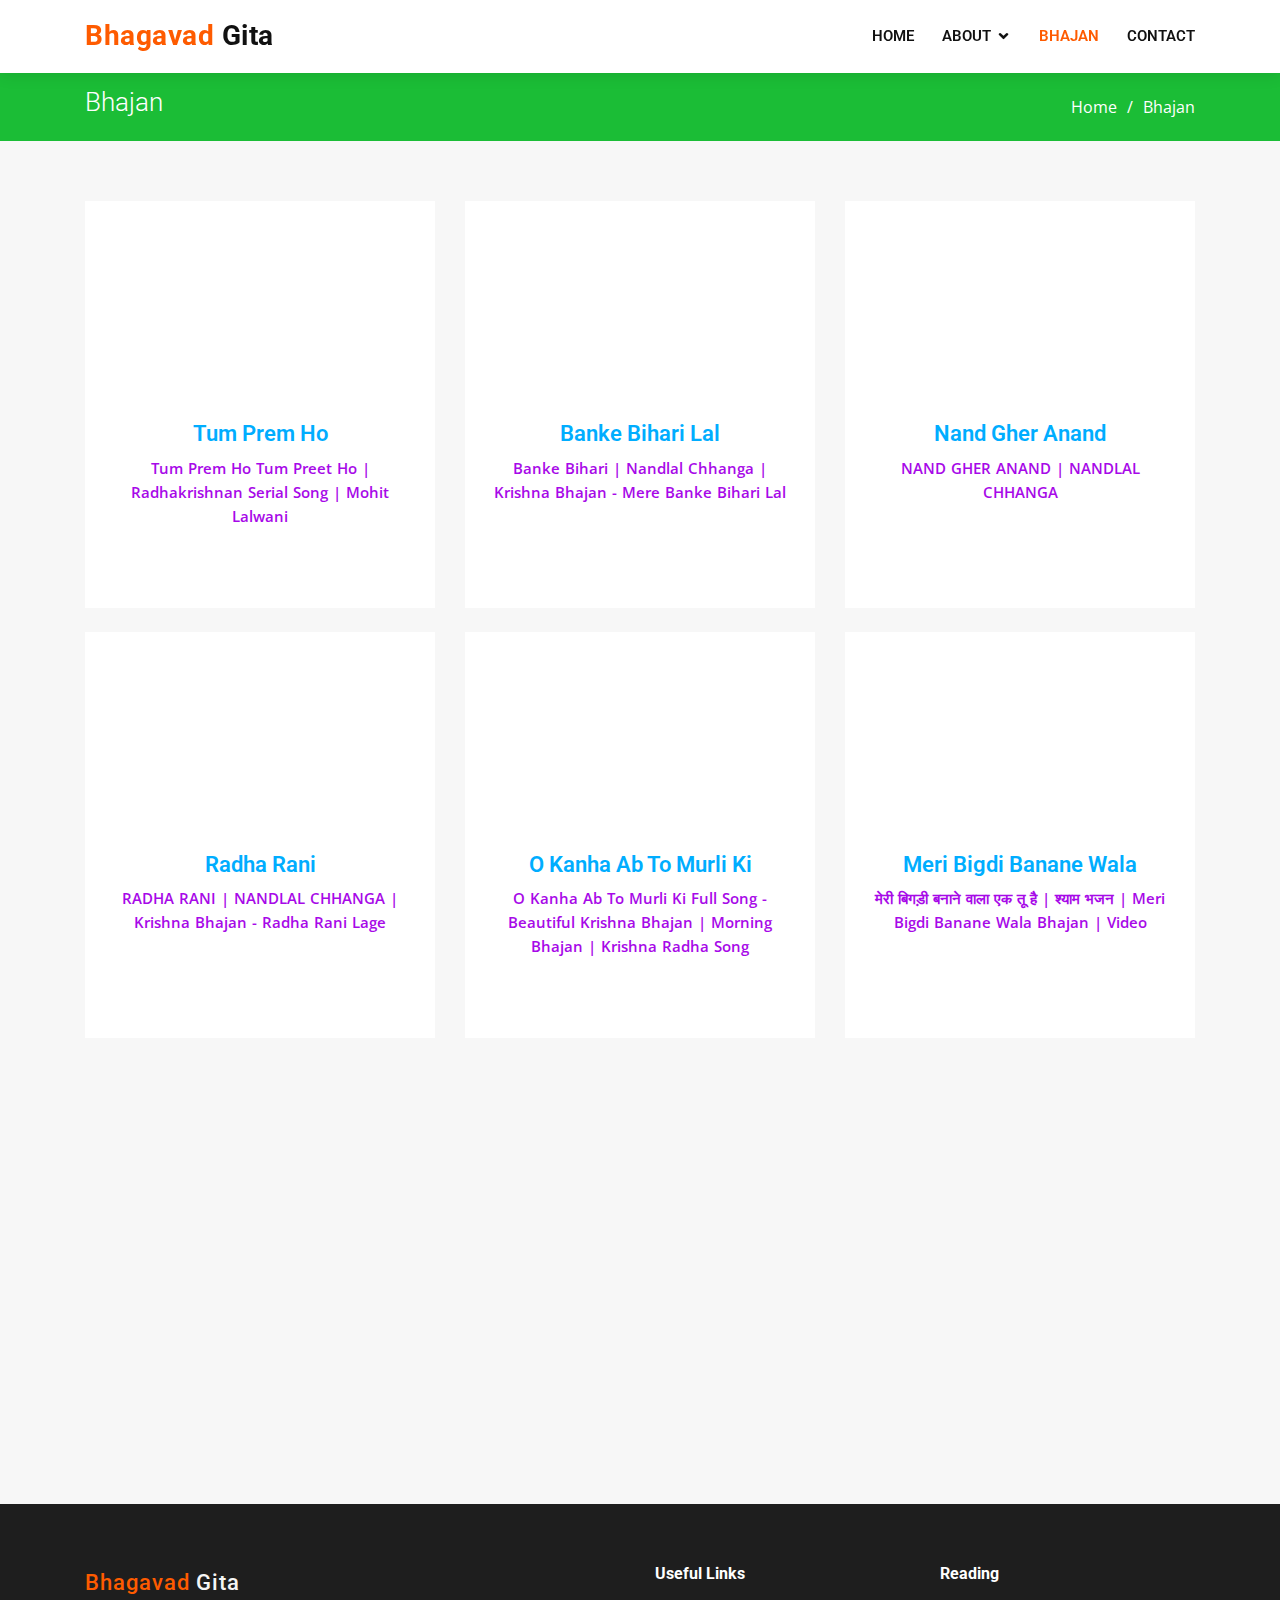
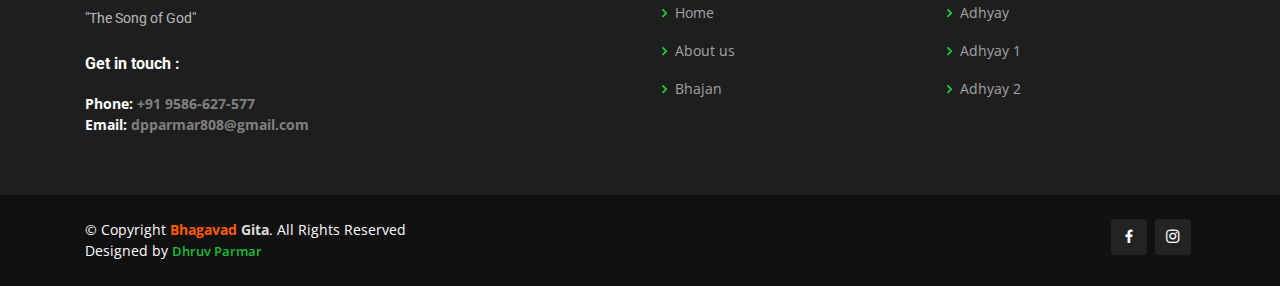
<file: services.html>
<!DOCTYPE html>
<html lang="en">

<head>
  <meta charset="utf-8">
  <meta content="width=device-width, initial-scale=1.0" name="viewport">

  <title>Bhagavad Gita - Bhajan</title>
  <meta content="Official Website of Bhagavad Gita | The Song of God | Lord Krishna" name="description">
  <meta content="Bhagavad Gita, bhagavad gita, geeta, lord krishna, Lord Krishna, Mahabharat" name="keywords" >

  <!-- Favicons -->
  <link href="assets/img/icon-1.png" rel="icon">
  <link href="assets/img/apple-touch-icon.png" rel="apple-touch-icon">

  <!-- Google Fonts -->
  <link href="https://fonts.googleapis.com/css?family=Open+Sans:300,300i,400,400i,600,600i,700,700i|Roboto:300,300i,400,400i,500,500i,600,600i,700,700i|Poppins:300,300i,400,400i,500,500i,600,600i,700,700i" rel="stylesheet">

  <!-- Vendor CSS Files -->
  <link href="assets/vendor/bootstrap/css/bootstrap.min.css" rel="stylesheet">
  <link href="assets/vendor/icofont/icofont.min.css" rel="stylesheet">
  <link href="assets/vendor/boxicons/css/boxicons.min.css" rel="stylesheet">
  <link href="assets/vendor/animate.css/animate.min.css" rel="stylesheet">
  <link href="assets/vendor/venobox/venobox.css" rel="stylesheet">
  <link href="assets/vendor/owl.carousel/assets/owl.carousel.min.css" rel="stylesheet">
  <link href="assets/vendor/aos/aos.css" rel="stylesheet">
  <link href="assets/vendor/remixicon/remixicon.css" rel="stylesheet">

  <!-- Template Main CSS File -->
  <link href="assets/css/style.css" rel="stylesheet">

  <!-- =======================================================
  * Template Name: Company - v2.2.1
  * Template URL: https://bootstrapmade.com/company-free-html-bootstrap-template/
  * Author: BootstrapMade.com
  * License: https://bootstrapmade.com/license/
  ======================================================== -->
</head>

<body>

  <!-- ======= Header ======= -->
  <header id="header" class="fixed-top">
    <div class="container d-flex align-items-center">

      <h1 class="logo mr-auto"><a href="index.html"><span>Bhagavad</span> Gita</a></h1>
      <!-- Uncomment below if you prefer to use an image logo -->
      <!-- <a href="index.html" class="logo mr-auto"><img src="assets/img/logo.png" alt="" class="img-fluid"></a>-->

      <nav class="nav-menu d-none d-lg-block">
        <ul>
          <li><a href="index.html">Home</a></li>

          <li class="drop-down"><a href="index.html #about-us">About</a>
            <ul>
              <li class="drop-down"><a href="about.html">Adhyay</a>
                <ul>
                  <li><a href="chapter-1.html">Adhyay 1</a></li>
                  <li><a href="chapter-2.html">Adhyay 2</a></li>
                </ul>
              </li>
            </ul>
          </li>
          <li class="active"><a href="services.html">Bhajan</a></li>
          <li><a href="contact.html">Contact</a></li>

        </ul>
      </nav><!-- .nav-menu -->

    </div>
  </header><!-- End Header -->

  <main id="main">

    <!-- ======= Breadcrumbs ======= -->
    <section id="breadcrumbs" class="breadcrumbs">
      <div class="container">

        <div class="d-flex justify-content-between align-items-center">
          <h2>Bhajan</h2>
          <ol>
            <li><a href="index.html">Home</a></li>
            <li>Bhajan</li>
          </ol>
        </div>

      </div>
    </section><!-- End Breadcrumbs -->

    <!-- ======= Services Section ======= -->
    <section id="services" class="services section-bg">
      <div class="container" data-aos="fade-up">

        <div class="row">
          <div class="col-lg-4 col-md-6 d-flex align-items-stretch" data-aos="zoom-in" data-aos-delay="100">
            <div class="icon-box iconbox-blue">
              <div class="icon">
                <iframe width="560" height="150" src="https://www.youtube.com/embed/uz3D2-zMYAA" title="YouTube video player" frameborder="0" allow="accelerometer; autoplay; clipboard-write; encrypted-media; gyroscope; picture-in-picture" allowfullscreen></iframe>
              </div>
              <h4><a href="https://www.youtube.com/embed/uz3D2-zMYAA" target="_blank">Tum Prem Ho</a></h4>
              <p>Tum Prem Ho Tum Preet Ho | Radhakrishnan Serial Song | Mohit Lalwani</p>
            </div>
          </div>

          <div class="col-lg-4 col-md-6 d-flex align-items-stretch mt-4 mt-md-0" data-aos="zoom-in" data-aos-delay="200">
            <div class="icon-box iconbox-orange ">
              <div class="icon">
                <iframe width="560" height="150" src="https://www.youtube.com/embed/N0QygzYGLVM" title="YouTube video player" frameborder="0" allow="accelerometer; autoplay; clipboard-write; encrypted-media; gyroscope; picture-in-picture" allowfullscreen></iframe>
              </div>
              <h4><a href="https://www.youtube.com/embed/N0QygzYGLVM" target="_blank">Banke Bihari Lal</a></h4>
              <p>Banke Bihari | Nandlal Chhanga | Krishna Bhajan - Mere Banke Bihari Lal</p>
            </div>
          </div>

          <div class="col-lg-4 col-md-6 d-flex align-items-stretch mt-4 mt-lg-0" data-aos="zoom-in" data-aos-delay="300">
            <div class="icon-box iconbox-pink">
              <div class="icon">
                <iframe width="560" height="150" src="https://www.youtube.com/embed/4maf7bxifR4" title="YouTube video player" frameborder="0" allow="accelerometer; autoplay; clipboard-write; encrypted-media; gyroscope; picture-in-picture" allowfullscreen></iframe>
              </div>
              <h4><a href="https://www.youtube.com/embed/4maf7bxifR4" target="_blank">Nand Gher Anand</a></h4>
              <p>NAND GHER ANAND | NANDLAL CHHANGA</p>
            </div>
          </div>

          <div class="col-lg-4 col-md-6 d-flex align-items-stretch mt-4" data-aos="zoom-in" data-aos-delay="100">
            <div class="icon-box iconbox-yellow">
              <div class="icon">
                <iframe width="560" height="150" src="https://www.youtube.com/embed/JnLhAGUIADU" title="YouTube video player" frameborder="0" allow="accelerometer; autoplay; clipboard-write; encrypted-media; gyroscope; picture-in-picture" allowfullscreen></iframe>
              </div>
              <h4><a href="https://www.youtube.com/embed/JnLhAGUIADU">Radha Rani</a></h4>
              <p>RADHA RANI | NANDLAL CHHANGA | Krishna Bhajan - Radha Rani Lage</p>
            </div>
          </div>

          <div class="col-lg-4 col-md-6 d-flex align-items-stretch mt-4" data-aos="zoom-in" data-aos-delay="200">
            <div class="icon-box iconbox-red">
              <div class="icon">
                <iframe width="560" height="150" src="https://www.youtube.com/embed/D5zJWK9tmts" title="YouTube video player" frameborder="0" allow="accelerometer; autoplay; clipboard-write; encrypted-media; gyroscope; picture-in-picture" allowfullscreen></iframe>
              </div>
              <h4><a href="https://www.youtube.com/embed/D5zJWK9tmts" target="_blank">O Kanha Ab To Murli Ki</a></h4>
              <p>O Kanha Ab To Murli Ki Full Song - Beautiful Krishna Bhajan | Morning Bhajan | Krishna Radha Song</p>
            </div>
          </div>

          <div class="col-lg-4 col-md-6 d-flex align-items-stretch mt-4" data-aos="zoom-in" data-aos-delay="300">
            <div class="icon-box iconbox-teal">
              <div class="icon">
                <iframe width="560" height="150" src="https://www.youtube.com/embed/DGCQYZ1h1po" title="YouTube video player" frameborder="0" allow="accelerometer; autoplay; clipboard-write; encrypted-media; gyroscope; picture-in-picture" allowfullscreen></iframe>
              </div>
              <h4><a href="https://www.youtube.com/embed/DGCQYZ1h1po" target="_blank">Meri Bigdi Banane Wala</a></h4>
              <p>मेरी बिगड़ी बनाने वाला एक तू है | श्याम भजन | Meri Bigdi Banane Wala Bhajan | Video</p>
            </div>
          </div>

        </div>
        <div class="row">
          
          <div class="col-lg-4 col-md-6 d-flex align-items-stretch mt-4" data-aos="zoom-in" data-aos-delay="400">
            <div class="icon-box iconbox-teal">
              <div class="icon">
                <iframe width="560" height="150" src="https://www.youtube.com/embed/iGDMtEsP3s8" title="YouTube video player" frameborder="0" allow="accelerometer; autoplay; clipboard-write; encrypted-media; gyroscope; picture-in-picture" allowfullscreen></iframe>
              </div>
              <h4><a href="https://www.youtube.com/embed/iGDMtEsP3s8" target="_blank">Naam Hai Tera Taran Hara</a></h4>
              <p>जिनकी प्रतिमा इतनी सुन्दर वो कितना सुन्दर होगा | Krishna Bhajan | Pamela Jain</p>
            </div>
          </div>

          <div class="col-lg-4 col-md-6 d-flex align-items-stretch mt-4" data-aos="zoom-in" data-aos-delay="500">
            <div class="icon-box iconbox-teal">
              <div class="icon">
                <iframe width="560" height="150" src="https://www.youtube.com/embed/UD3Wiw2hEOk" title="YouTube video player" frameborder="0" allow="accelerometer; autoplay; clipboard-write; encrypted-media; gyroscope; picture-in-picture" allowfullscreen></iframe>
              </div>
              <h4><a href="https://www.youtube.com/embed/UD3Wiw2hEOk" target="_blank">Ye Prathna Dil Ki</a></h4>
              <p>ये प्रार्थना दिल की बेकार नहीं होगी | Krishna Bhajan | Shree Dheeraj Bawra</p>
            </div>
          </div>

          <div class="col-lg-4 col-md-6 d-flex align-items-stretch mt-4" data-aos="zoom-in" data-aos-delay="600">
            <div class="icon-box iconbox-pink">
              <div class="icon">
                <iframe width="560" height="150" src="https://www.youtube.com/embed/1qmPNot9NJs" title="YouTube video player" frameborder="0" allow="accelerometer; autoplay; clipboard-write; encrypted-media; gyroscope; picture-in-picture" allowfullscreen></iframe>
              </div>
              <h4><a href="https://www.youtube.com/embed/1qmPNot9NJs" target="_blank">Shree Krishna Govind</a></h4>
              <p>Shree Krishna Govind Hare Murari | Krishna Bhajan | Jubin Nautiyal</p>
            </div>
          </div>

        </div>

      </div>
    </section><!-- End Services Section -->

  </main><!-- End #main -->

  <!-- ======= Footer ======= -->
  <footer id="footer">

    <div class="footer-top">
      <div class="container">
        <div class="row">

          <div class="col-lg-6 col-md-6 footer-contact">
            <h3><a href="index.html">Bhagavad <span>Gita</span></a></h3>
            <p>"The Song of God"<br/><br/>
              <h4>Get in touch :</h4>
              <strong>Phone:<a href="tel:9586627577"> +91 9586-627-577</a></strong><br>
              <strong>Email:<a href="mailto:dpparmar808@gmail.com"> dpparmar808@gmail.com</a></strong><br>
            </p>
          </div>

          <div class="col-lg-3 col-md-6 footer-links">
            <h4>Useful Links</h4>
            <ul>
              <li><i class="bx bx-chevron-right"></i> <a href="index.html">Home</a></li>
              <li><i class="bx bx-chevron-right"></i> <a href="#about-us">About us</a></li>
              <li><i class="bx bx-chevron-right"></i> <a href="services.html">Bhajan</a></li>
            </ul>
          </div>

          <div class="col-lg-3 col-md-6 footer-links">
            <h4>Reading</h4>
            <ul>
              <li><i class="bx bx-chevron-right"></i> <a href="about.html">Adhyay</a></li>
              <li><i class="bx bx-chevron-right"></i> <a href="chapter-1.html">Adhyay 1</a></li>
              <li><i class="bx bx-chevron-right"></i> <a href="chapter-2.html">Adhyay 2</a></li>
            </ul>
          </div>

        </div>
      </div>
    </div>

    <div class="container d-md-flex py-4">

      <div class="mr-md-auto text-center text-md-left">
        <div class="copyright">
          &copy; Copyright <strong style="color: #fe5b00">Bhagavad <span style="color: #ddd;">Gita</span></strong>. All Rights Reserved
        </div>
        <div class="credits">
          <!-- All the links in the footer should remain intact. -->
          <!-- You can delete the links only if you purchased the pro version. -->
          <!-- Licensing information: https://bootstrapmade.com/license/ -->
          <!-- Purchase the pro version with working PHP/AJAX contact form: https://bootstrapmade.com/company-free-html-bootstrap-template/ -->
          Designed by <a href="https://dhruvparmar2310.github.io/dhruvparmar/" target="_blank">Dhruv Parmar</a>
        </div>
      </div>
      <div class="social-links text-center text-md-right pt-3 pt-md-0">
        <a href="https://www.facebook.com/dhruv.parmar.73550794" target="_blank" class="facebook"><i class="bx bxl-facebook"></i></a>
        <a href="https://www.instagram.com/dhr4290/" target="_blank" class="instagram"><i class="bx bxl-instagram"></i></a>
      </div>
    </div>
  </footer><!-- End Footer -->

  <a href="#" class="back-to-top"><i class="icofont-simple-up"></i></a>

  <!-- Vendor JS Files -->
  <script src="assets/vendor/jquery/jquery.min.js"></script>
  <script src="assets/vendor/bootstrap/js/bootstrap.bundle.min.js"></script>
  <script src="assets/vendor/jquery.easing/jquery.easing.min.js"></script>
  <script src="assets/vendor/php-email-form/validate.js"></script>
  <script src="assets/vendor/jquery-sticky/jquery.sticky.js"></script>
  <script src="assets/vendor/isotope-layout/isotope.pkgd.min.js"></script>
  <script src="assets/vendor/venobox/venobox.min.js"></script>
  <script src="assets/vendor/waypoints/jquery.waypoints.min.js"></script>
  <script src="assets/vendor/owl.carousel/owl.carousel.min.js"></script>
  <script src="assets/vendor/aos/aos.js"></script>

  <!-- Template Main JS File -->
  <script src="assets/js/main.js"></script>

</body>

</html>
</file>
<file: assets/vendor/venobox/venobox.css>
/* ------ venobox.css --------*/
.vbox-overlay *, .vbox-overlay *:before, .vbox-overlay *:after{
    -webkit-backface-visibility: hidden;
    -webkit-box-sizing:border-box;
    -moz-box-sizing:border-box;
    box-sizing:border-box;
}
.vbox-overlay * { 
    -webkit-backface-visibility: visible;
    backface-visibility: visible;
}
.vbox-overlay{
    display: -webkit-flex;
    display: flex;
    -webkit-flex-direction: column;
    flex-direction: column;
    -webkit-justify-content: center;
    justify-content: center;
    -webkit-align-items: center;
    align-items: center;
    position: fixed;
    left: 0;
    top: 0;
    bottom: 0;
    right: 0;
    z-index: 999999;
}

/* ----- navigation ----- */
.vbox-title{
    width: 100%;
    height: 40px;
    float: left;
    text-align: center;
    line-height: 28px;
    font-size: 12px;
    padding: 6px 50px;
    overflow: hidden;
    position: fixed;
    display: none;
    left: 0;
    z-index: 89;
}
.vbox-close{
    cursor: pointer;
    position: fixed;
    top: -1px;
    right: 0;
    width: 50px;
    height: 40px;
    padding: 6px;
    display: block;
    background-position:10px center;
    overflow: hidden;
    font-size: 24px;
    line-height: 1;
    text-align: center;
    z-index: 99;
}
.vbox-left{
    cursor: pointer;
    position: fixed;
    left: 0;
    height: 40px;
    overflow: hidden;
    line-height: 28px;
    font-size: 12px;
    z-index: 99;
    display: flex;
    align-items:center;
}
.vbox-num{
    display: inline-block;
    margin: 6px 0 6px 15px;
}
/* ----- Social share ----- */
.vbox-share{
    line-height: 28px;
    font-size: 12px;
    overflow: hidden;
    position: fixed;
    left: 0;
    z-index: 98;
    display: flex;
    align-items:center;
    justify-content: center;
    width: 100%;
    text-align: center;
}
.vbox-share svg{
    max-height: 28px;
    width: 28px;
    z-index: 10;
    margin-left: 12px;
    margin-top: 6px;
    margin-bottom: 6px;
    vertical-align: middle;
}


/* ----- navigation ARROWS ----- */
.vbox-next, .vbox-prev{
    position: fixed;
    top: 50%;
    margin-top: -15px;
    overflow: hidden;
    cursor: pointer;
    display: block;
    width: 45px;
    height: 45px;
    z-index: 99;
}
.vbox-next span, .vbox-prev span{
    position: relative;
    width: 20px;
    height: 20px;
    border: 2px solid transparent;
    border-top-color: #B6B6B6;
    border-right-color: #B6B6B6;
    text-indent: -100px;
    position: absolute;
    top: 8px;
    display: block;
}
.vbox-prev{
    left: 15px;
}
.vbox-next{
    right: 15px;
}
.vbox-prev span{
    left: 10px;
    -ms-transform: rotate(-135deg);
    -webkit-transform: rotate(-135deg);
    transform: rotate(-135deg);
}
.vbox-next span{
    -ms-transform: rotate(45deg);
    -webkit-transform: rotate(45deg);
    transform: rotate(45deg);
    right: 10px;
}
/* ------- inline window ------ */
.vbox-inline{
    width: 420px;
    height: 315px;
    height: 70vh;
    padding: 10px;
    background: #fff;
    margin: 0 auto;
    overflow: auto;
    text-align: left;
}
/* ------- Video & iFrames window ------ */
.venoframe{
    max-width: 100%;
    width: 100%;
    border: none;
    width: 100%;
    height: 260px;
    height: 70vh;
}
.venoframe.vbvid{
    height: 260px;
}
@media (min-width: 768px) {
    .venoframe, .vbox-inline{
        width: 90%;
        height: 360px;
        height: 70vh;
    }
    .venoframe.vbvid{
        width: 640px;
        height: 360px;
    }
}
@media (min-width: 992px) {
    .venoframe, .vbox-inline{
        max-width: 1200px;
        width: 80%;
        height: 540px;
        height: 70vh;
    }
    .venoframe.vbvid{
        width: 960px;
        height: 540px;
    }
}
/* 
Please do NOT edit this part! 
or at least read this note: http://i.imgur.com/7C0ws9e.gif
*/
.vbox-open{
    overflow: hidden;
}
.vbox-container{
    position: absolute;
    left: 0;
    right: 0;
    top: 0;
    bottom: 0;
    overflow-x: hidden;
    overflow-y: scroll;
    overflow-scrolling: touch;
    -webkit-overflow-scrolling: touch;
    z-index: 20;
    max-height: 100%;

}

.vbox-content{
    text-align: center;
    float: left;
    width: 100%;
    position: relative;
    overflow: hidden;
    padding: 20px 4%;
}
.vbox-container img{
    max-width: 100%;
    height: auto;
}
.vbox-figlio{
    box-shadow: 0 0 12px rgba(0,0,0,0.19), 0 6px 6px rgba(0,0,0,0.23);
    max-width: 100%;
    text-align: initial;
}
img.vbox-figlio{
    -webkit-user-select: none;
-khtml-user-select: none;
-moz-user-select: none;
-o-user-select: none;
user-select: none;
}
.vbox-content.swipe-left{
    margin-left: -200px !important;
}
.vbox-content.swipe-right{
    margin-left: 200px !important;
}
.vbox-animated{
    webkit-transition: margin 300ms ease-out;
    transition: margin 300ms ease-out;
}

/* ---------- preloader ----------
 * SPINKIT 
 * http://tobiasahlin.com/spinkit/
-------------------------------- */
.sk-double-bounce,.sk-rotating-plane{width:40px;height:40px;margin:40px auto}.sk-rotating-plane{background-color:#333;-webkit-animation:sk-rotatePlane 1.2s infinite ease-in-out;animation:sk-rotatePlane 1.2s infinite ease-in-out}@-webkit-keyframes sk-rotatePlane{0%{-webkit-transform:perspective(120px) rotateX(0) rotateY(0);transform:perspective(120px) rotateX(0) rotateY(0)}50%{-webkit-transform:perspective(120px) rotateX(-180.1deg) rotateY(0);transform:perspective(120px) rotateX(-180.1deg) rotateY(0)}100%{-webkit-transform:perspective(120px) rotateX(-180deg) rotateY(-179.9deg);transform:perspective(120px) rotateX(-180deg) rotateY(-179.9deg)}}@keyframes sk-rotatePlane{0%{-webkit-transform:perspective(120px) rotateX(0) rotateY(0);transform:perspective(120px) rotateX(0) rotateY(0)}50%{-webkit-transform:perspective(120px) rotateX(-180.1deg) rotateY(0);transform:perspective(120px) rotateX(-180.1deg) rotateY(0)}100%{-webkit-transform:perspective(120px) rotateX(-180deg) rotateY(-179.9deg);transform:perspective(120px) rotateX(-180deg) rotateY(-179.9deg)}}.sk-double-bounce{position:relative}.sk-double-bounce .sk-child{width:100%;height:100%;border-radius:50%;background-color:#333;opacity:.6;position:absolute;top:0;left:0;-webkit-animation:sk-doubleBounce 2s infinite ease-in-out;animation:sk-doubleBounce 2s infinite ease-in-out}.sk-chasing-dots .sk-child,.sk-spinner-pulse,.sk-three-bounce .sk-child{background-color:#333;border-radius:100%}.sk-double-bounce .sk-double-bounce2{-webkit-animation-delay:-1s;animation-delay:-1s}@-webkit-keyframes sk-doubleBounce{0%,100%{-webkit-transform:scale(0);transform:scale(0)}50%{-webkit-transform:scale(1);transform:scale(1)}}@keyframes sk-doubleBounce{0%,100%{-webkit-transform:scale(0);transform:scale(0)}50%{-webkit-transform:scale(1);transform:scale(1)}}.sk-wave{margin:40px auto;width:50px;height:40px;text-align:center;font-size:10px}.sk-wave .sk-rect{background-color:#333;height:100%;width:6px;display:inline-block;-webkit-animation:sk-waveStretchDelay 1.2s infinite ease-in-out;animation:sk-waveStretchDelay 1.2s infinite ease-in-out}.sk-wave .sk-rect1{-webkit-animation-delay:-1.2s;animation-delay:-1.2s}.sk-wave .sk-rect2{-webkit-animation-delay:-1.1s;animation-delay:-1.1s}.sk-wave .sk-rect3{-webkit-animation-delay:-1s;animation-delay:-1s}.sk-wave .sk-rect4{-webkit-animation-delay:-.9s;animation-delay:-.9s}.sk-wave .sk-rect5{-webkit-animation-delay:-.8s;animation-delay:-.8s}@-webkit-keyframes sk-waveStretchDelay{0%,100%,40%{-webkit-transform:scaleY(.4);transform:scaleY(.4)}20%{-webkit-transform:scaleY(1);transform:scaleY(1)}}@keyframes sk-waveStretchDelay{0%,100%,40%{-webkit-transform:scaleY(.4);transform:scaleY(.4)}20%{-webkit-transform:scaleY(1);transform:scaleY(1)}}.sk-wandering-cubes{margin:40px auto;width:40px;height:40px;position:relative}.sk-wandering-cubes .sk-cube{background-color:#333;width:10px;height:10px;position:absolute;top:0;left:0;-webkit-animation:sk-wanderingCube 1.8s ease-in-out -1.8s infinite both;animation:sk-wanderingCube 1.8s ease-in-out -1.8s infinite both}.sk-chasing-dots,.sk-spinner-pulse{width:40px;height:40px;margin:40px auto}.sk-wandering-cubes .sk-cube2{-webkit-animation-delay:-.9s;animation-delay:-.9s}@-webkit-keyframes sk-wanderingCube{0%{-webkit-transform:rotate(0);transform:rotate(0)}25%{-webkit-transform:translateX(30px) rotate(-90deg) scale(.5);transform:translateX(30px) rotate(-90deg) scale(.5)}50%{-webkit-transform:translateX(30px) translateY(30px) rotate(-179deg);transform:translateX(30px) translateY(30px) rotate(-179deg)}50.1%{-webkit-transform:translateX(30px) translateY(30px) rotate(-180deg);transform:translateX(30px) translateY(30px) rotate(-180deg)}75%{-webkit-transform:translateX(0) translateY(30px) rotate(-270deg) scale(.5);transform:translateX(0) translateY(30px) rotate(-270deg) scale(.5)}100%{-webkit-transform:rotate(-360deg);transform:rotate(-360deg)}}@keyframes sk-wanderingCube{0%{-webkit-transform:rotate(0);transform:rotate(0)}25%{-webkit-transform:translateX(30px) rotate(-90deg) scale(.5);transform:translateX(30px) rotate(-90deg) scale(.5)}50%{-webkit-transform:translateX(30px) translateY(30px) rotate(-179deg);transform:translateX(30px) translateY(30px) rotate(-179deg)}50.1%{-webkit-transform:translateX(30px) translateY(30px) rotate(-180deg);transform:translateX(30px) translateY(30px) rotate(-180deg)}75%{-webkit-transform:translateX(0) translateY(30px) rotate(-270deg) scale(.5);transform:translateX(0) translateY(30px) rotate(-270deg) scale(.5)}100%{-webkit-transform:rotate(-360deg);transform:rotate(-360deg)}}.sk-spinner-pulse{-webkit-animation:sk-pulseScaleOut 1s infinite ease-in-out;animation:sk-pulseScaleOut 1s infinite ease-in-out}@-webkit-keyframes sk-pulseScaleOut{0%{-webkit-transform:scale(0);transform:scale(0)}100%{-webkit-transform:scale(1);transform:scale(1);opacity:0}}@keyframes sk-pulseScaleOut{0%{-webkit-transform:scale(0);transform:scale(0)}100%{-webkit-transform:scale(1);transform:scale(1);opacity:0}}.sk-chasing-dots{position:relative;text-align:center;-webkit-animation:sk-chasingDotsRotate 2s infinite linear;animation:sk-chasingDotsRotate 2s infinite linear}.sk-chasing-dots .sk-child{width:60%;height:60%;display:inline-block;position:absolute;top:0;-webkit-animation:sk-chasingDotsBounce 2s infinite ease-in-out;animation:sk-chasingDotsBounce 2s infinite ease-in-out}.sk-chasing-dots .sk-dot2{top:auto;bottom:0;-webkit-animation-delay:-1s;animation-delay:-1s}@-webkit-keyframes sk-chasingDotsRotate{100%{-webkit-transform:rotate(360deg);transform:rotate(360deg)}}@keyframes sk-chasingDotsRotate{100%{-webkit-transform:rotate(360deg);transform:rotate(360deg)}}@-webkit-keyframes sk-chasingDotsBounce{0%,100%{-webkit-transform:scale(0);transform:scale(0)}50%{-webkit-transform:scale(1);transform:scale(1)}}@keyframes sk-chasingDotsBounce{0%,100%{-webkit-transform:scale(0);transform:scale(0)}50%{-webkit-transform:scale(1);transform:scale(1)}}.sk-three-bounce{margin:40px auto;width:80px;text-align:center}.sk-three-bounce .sk-child{width:20px;height:20px;display:inline-block;-webkit-animation:sk-three-bounce 1.4s ease-in-out 0s infinite both;animation:sk-three-bounce 1.4s ease-in-out 0s infinite both}.sk-circle .sk-child:before,.sk-fading-circle .sk-circle:before{display:block;border-radius:100%;content:'';background-color:#333}.sk-three-bounce .sk-bounce1{-webkit-animation-delay:-.32s;animation-delay:-.32s}.sk-three-bounce .sk-bounce2{-webkit-animation-delay:-.16s;animation-delay:-.16s}@-webkit-keyframes sk-three-bounce{0%,100%,80%{-webkit-transform:scale(0);transform:scale(0)}40%{-webkit-transform:scale(1);transform:scale(1)}}@keyframes sk-three-bounce{0%,100%,80%{-webkit-transform:scale(0);transform:scale(0)}40%{-webkit-transform:scale(1);transform:scale(1)}}.sk-circle{margin:40px auto;width:40px;height:40px;position:relative}.sk-circle .sk-child{width:100%;height:100%;position:absolute;left:0;top:0}.sk-circle .sk-child:before{margin:0 auto;width:15%;height:15%;-webkit-animation:sk-circleBounceDelay 1.2s infinite ease-in-out both;animation:sk-circleBounceDelay 1.2s infinite ease-in-out both}.sk-circle .sk-circle2{-webkit-transform:rotate(30deg);-ms-transform:rotate(30deg);transform:rotate(30deg)}.sk-circle .sk-circle3{-webkit-transform:rotate(60deg);-ms-transform:rotate(60deg);transform:rotate(60deg)}.sk-circle .sk-circle4{-webkit-transform:rotate(90deg);-ms-transform:rotate(90deg);transform:rotate(90deg)}.sk-circle .sk-circle5{-webkit-transform:rotate(120deg);-ms-transform:rotate(120deg);transform:rotate(120deg)}.sk-circle .sk-circle6{-webkit-transform:rotate(150deg);-ms-transform:rotate(150deg);transform:rotate(150deg)}.sk-circle .sk-circle7{-webkit-transform:rotate(180deg);-ms-transform:rotate(180deg);transform:rotate(180deg)}.sk-circle .sk-circle8{-webkit-transform:rotate(210deg);-ms-transform:rotate(210deg);transform:rotate(210deg)}.sk-circle .sk-circle9{-webkit-transform:rotate(240deg);-ms-transform:rotate(240deg);transform:rotate(240deg)}.sk-circle .sk-circle10{-webkit-transform:rotate(270deg);-ms-transform:rotate(270deg);transform:rotate(270deg)}.sk-circle .sk-circle11{-webkit-transform:rotate(300deg);-ms-transform:rotate(300deg);transform:rotate(300deg)}.sk-circle .sk-circle12{-webkit-transform:rotate(330deg);-ms-transform:rotate(330deg);transform:rotate(330deg)}.sk-circle .sk-circle2:before{-webkit-animation-delay:-1.1s;animation-delay:-1.1s}.sk-circle .sk-circle3:before{-webkit-animation-delay:-1s;animation-delay:-1s}.sk-circle .sk-circle4:before{-webkit-animation-delay:-.9s;animation-delay:-.9s}.sk-circle .sk-circle5:before{-webkit-animation-delay:-.8s;animation-delay:-.8s}.sk-circle .sk-circle6:before{-webkit-animation-delay:-.7s;animation-delay:-.7s}.sk-circle .sk-circle7:before{-webkit-animation-delay:-.6s;animation-delay:-.6s}.sk-circle .sk-circle8:before{-webkit-animation-delay:-.5s;animation-delay:-.5s}.sk-circle .sk-circle9:before{-webkit-animation-delay:-.4s;animation-delay:-.4s}.sk-circle .sk-circle10:before{-webkit-animation-delay:-.3s;animation-delay:-.3s}.sk-circle .sk-circle11:before{-webkit-animation-delay:-.2s;animation-delay:-.2s}.sk-circle .sk-circle12:before{-webkit-animation-delay:-.1s;animation-delay:-.1s}@-webkit-keyframes sk-circleBounceDelay{0%,100%,80%{-webkit-transform:scale(0);transform:scale(0)}40%{-webkit-transform:scale(1);transform:scale(1)}}@keyframes sk-circleBounceDelay{0%,100%,80%{-webkit-transform:scale(0);transform:scale(0)}40%{-webkit-transform:scale(1);transform:scale(1)}}.sk-cube-grid{width:40px;height:40px;margin:40px auto}.sk-cube-grid .sk-cube{width:33.33%;height:33.33%;background-color:#333;float:left;-webkit-animation:sk-cubeGridScaleDelay 1.3s infinite ease-in-out;animation:sk-cubeGridScaleDelay 1.3s infinite ease-in-out}.sk-cube-grid .sk-cube1{-webkit-animation-delay:.2s;animation-delay:.2s}.sk-cube-grid .sk-cube2{-webkit-animation-delay:.3s;animation-delay:.3s}.sk-cube-grid .sk-cube3{-webkit-animation-delay:.4s;animation-delay:.4s}.sk-cube-grid .sk-cube4{-webkit-animation-delay:.1s;animation-delay:.1s}.sk-cube-grid .sk-cube5{-webkit-animation-delay:.2s;animation-delay:.2s}.sk-cube-grid .sk-cube6{-webkit-animation-delay:.3s;animation-delay:.3s}.sk-cube-grid .sk-cube7{-webkit-animation-delay:0ms;animation-delay:0ms}.sk-cube-grid .sk-cube8{-webkit-animation-delay:.1s;animation-delay:.1s}.sk-cube-grid .sk-cube9{-webkit-animation-delay:.2s;animation-delay:.2s}@-webkit-keyframes sk-cubeGridScaleDelay{0%,100%,70%{-webkit-transform:scale3D(1,1,1);transform:scale3D(1,1,1)}35%{-webkit-transform:scale3D(0,0,1);transform:scale3D(0,0,1)}}@keyframes sk-cubeGridScaleDelay{0%,100%,70%{-webkit-transform:scale3D(1,1,1);transform:scale3D(1,1,1)}35%{-webkit-transform:scale3D(0,0,1);transform:scale3D(0,0,1)}}.sk-fading-circle{margin:40px auto;width:40px;height:40px;position:relative}.sk-fading-circle .sk-circle{width:100%;height:100%;position:absolute;left:0;top:0}.sk-fading-circle .sk-circle:before{margin:0 auto;width:15%;height:15%;-webkit-animation:sk-circleFadeDelay 1.2s infinite ease-in-out both;animation:sk-circleFadeDelay 1.2s infinite ease-in-out both}.sk-fading-circle .sk-circle2{-webkit-transform:rotate(30deg);-ms-transform:rotate(30deg);transform:rotate(30deg)}.sk-fading-circle .sk-circle3{-webkit-transform:rotate(60deg);-ms-transform:rotate(60deg);transform:rotate(60deg)}.sk-fading-circle .sk-circle4{-webkit-transform:rotate(90deg);-ms-transform:rotate(90deg);transform:rotate(90deg)}.sk-fading-circle .sk-circle5{-webkit-transform:rotate(120deg);-ms-transform:rotate(120deg);transform:rotate(120deg)}.sk-fading-circle .sk-circle6{-webkit-transform:rotate(150deg);-ms-transform:rotate(150deg);transform:rotate(150deg)}.sk-fading-circle .sk-circle7{-webkit-transform:rotate(180deg);-ms-transform:rotate(180deg);transform:rotate(180deg)}.sk-fading-circle .sk-circle8{-webkit-transform:rotate(210deg);-ms-transform:rotate(210deg);transform:rotate(210deg)}.sk-fading-circle .sk-circle9{-webkit-transform:rotate(240deg);-ms-transform:rotate(240deg);transform:rotate(240deg)}.sk-fading-circle .sk-circle10{-webkit-transform:rotate(270deg);-ms-transform:rotate(270deg);transform:rotate(270deg)}.sk-fading-circle .sk-circle11{-webkit-transform:rotate(300deg);-ms-transform:rotate(300deg);transform:rotate(300deg)}.sk-fading-circle .sk-circle12{-webkit-transform:rotate(330deg);-ms-transform:rotate(330deg);transform:rotate(330deg)}.sk-fading-circle .sk-circle2:before{-webkit-animation-delay:-1.1s;animation-delay:-1.1s}.sk-fading-circle .sk-circle3:before{-webkit-animation-delay:-1s;animation-delay:-1s}.sk-fading-circle .sk-circle4:before{-webkit-animation-delay:-.9s;animation-delay:-.9s}.sk-fading-circle .sk-circle5:before{-webkit-animation-delay:-.8s;animation-delay:-.8s}.sk-fading-circle .sk-circle6:before{-webkit-animation-delay:-.7s;animation-delay:-.7s}.sk-fading-circle .sk-circle7:before{-webkit-animation-delay:-.6s;animation-delay:-.6s}.sk-fading-circle .sk-circle8:before{-webkit-animation-delay:-.5s;animation-delay:-.5s}.sk-fading-circle .sk-circle9:before{-webkit-animation-delay:-.4s;animation-delay:-.4s}.sk-fading-circle .sk-circle10:before{-webkit-animation-delay:-.3s;animation-delay:-.3s}.sk-fading-circle .sk-circle11:before{-webkit-animation-delay:-.2s;animation-delay:-.2s}.sk-fading-circle .sk-circle12:before{-webkit-animation-delay:-.1s;animation-delay:-.1s}@-webkit-keyframes sk-circleFadeDelay{0%,100%,39%{opacity:0}40%{opacity:1}}@keyframes sk-circleFadeDelay{0%,100%,39%{opacity:0}40%{opacity:1}}.sk-folding-cube{margin:40px auto;width:40px;height:40px;position:relative;-webkit-transform:rotateZ(45deg);transform:rotateZ(45deg)}.sk-folding-cube .sk-cube{float:left;width:50%;height:50%;position:relative;-webkit-transform:scale(1.1);-ms-transform:scale(1.1);transform:scale(1.1)}.sk-folding-cube .sk-cube:before{content:'';position:absolute;top:0;left:0;width:100%;height:100%;background-color:#333;-webkit-animation:sk-foldCubeAngle 2.4s infinite linear both;animation:sk-foldCubeAngle 2.4s infinite linear both;-webkit-transform-origin:100% 100%;-ms-transform-origin:100% 100%;transform-origin:100% 100%}.sk-folding-cube .sk-cube2{-webkit-transform:scale(1.1) rotateZ(90deg);transform:scale(1.1) rotateZ(90deg)}.sk-folding-cube .sk-cube3{-webkit-transform:scale(1.1) rotateZ(180deg);transform:scale(1.1) rotateZ(180deg)}.sk-folding-cube .sk-cube4{-webkit-transform:scale(1.1) rotateZ(270deg);transform:scale(1.1) rotateZ(270deg)}.sk-folding-cube .sk-cube2:before{-webkit-animation-delay:.3s;animation-delay:.3s}.sk-folding-cube .sk-cube3:before{-webkit-animation-delay:.6s;animation-delay:.6s}.sk-folding-cube .sk-cube4:before{-webkit-animation-delay:.9s;animation-delay:.9s}@-webkit-keyframes sk-foldCubeAngle{0%,10%{-webkit-transform:perspective(140px) rotateX(-180deg);transform:perspective(140px) rotateX(-180deg);opacity:0}25%,75%{-webkit-transform:perspective(140px) rotateX(0);transform:perspective(140px) rotateX(0);opacity:1}100%,90%{-webkit-transform:perspective(140px) rotateY(180deg);transform:perspective(140px) rotateY(180deg);opacity:0}}@keyframes sk-foldCubeAngle{0%,10%{-webkit-transform:perspective(140px) rotateX(-180deg);transform:perspective(140px) rotateX(-180deg);opacity:0}25%,75%{-webkit-transform:perspective(140px) rotateX(0);transform:perspective(140px) rotateX(0);opacity:1}100%,90%{-webkit-transform:perspective(140px) rotateY(180deg);transform:perspective(140px) rotateY(180deg);opacity:0}}
</file>
<file: assets/css/style.css>
/**
* Template Name: Company - v2.2.1
* Template URL: https://bootstrapmade.com/company-free-html-bootstrap-template/
* Author: BootstrapMade.com
* License: https://bootstrapmade.com/license/
*/

/*--------------------------------------------------------------
# General
--------------------------------------------------------------*/
body {
  font-family: "Open Sans", sans-serif;
  color: #4d4643;
}

a {
  color: #1bbd36;
}

a:hover {
  color: #2ae149;
  text-decoration: none;
}

h1, h2, h3, h4, h5, h6 {
  font-family: "Roboto", sans-serif;
}

/*--------------------------------------------------------------
# Back to top button
--------------------------------------------------------------*/
.back-to-top {
  position: fixed;
  display: none;
  width: 40px;
  height: 40px;
  border-radius: 3px;
  right: 15px;
  bottom: 15px;
  background: #1bbd36;
  color: #fff;
  transition: display 0.5s ease-in-out;
  z-index: 99999;
}

.back-to-top i {
  font-size: 24px;
  position: absolute;
  top: 8px;
  left: 8px;
}

.back-to-top:hover {
  color: #fff;
  background: #2ae149;
  transition: 0.3s ease-in-out;
}

/*--------------------------------------------------------------
# Disable AOS delay on mobile
--------------------------------------------------------------*/
@media screen and (max-width: 768px) {
  [data-aos-delay] {
    transition-delay: 0 !important;
  }
}

/*--------------------------------------------------------------
# Header
--------------------------------------------------------------*/
#header {
  background: #fff;
  transition: all 0.5s;
  z-index: 997;
  padding: 15px 0;
  box-shadow: 0px 2px 15px rgba(0, 0, 0, 0.1);
}

#header .logo {
  font-size: 28px;
  margin: 0;
  padding: 0;
  line-height: 1;
  font-weight: 700;
  letter-spacing: 0.5px;
}

#header .logo a {
  color: #111;
}

#header .logo a span {
  color: #fe5b00;
}

#header .logo img {
  max-height: 40px;
}

/*--------------------------------------------------------------
# Navigation Menu
--------------------------------------------------------------*/
/* Desktop Navigation */
.nav-menu ul {
  margin: 0;
  padding: 0;
  list-style: none;
}

.nav-menu > ul {
  display: flex;
}

.nav-menu > ul > li {
  position: relative;
  white-space: nowrap;
  padding: 10px 0 10px 28px;
}

.nav-menu a {
  display: block;
  position: relative;
  color: #111;
  transition: 0.3s;
  font-size: 15px;
  text-transform: uppercase;
  font-weight: 600;
  font-family: "Roboto", sans-serif;
}

.nav-menu a:hover, .nav-menu .active > a, .nav-menu li:hover > a {
  color: #fe5b00;
}

.nav-menu .drop-down ul {
  display: block;
  position: absolute;
  left: 15px;
  top: calc(100% + 30px);
  z-index: 99;
  opacity: 0;
  visibility: hidden;
  padding: 10px 0;
  background: #fff;
  box-shadow: 0px 0px 30px rgba(127, 137, 161, 0.25);
  transition: 0.3s;
  border-top: 2px solid #fe5b00;
}

.nav-menu .drop-down:hover > ul {
  opacity: 1;
  top: 100%;
  visibility: visible;
}

.nav-menu .drop-down li {
  min-width: 180px;
  position: relative;
}

.nav-menu .drop-down ul a {
  padding: 10px 20px;
  font-size: 14px;
  font-weight: 500;
  text-transform: none;
  color: #111;
}

.nav-menu .drop-down ul a:hover, .nav-menu .drop-down ul .active > a, .nav-menu .drop-down ul li:hover > a {
  color: #fe5b00;
}

.nav-menu .drop-down > a:after {
  content: "\ea99";
  font-family: IcoFont;
  padding-left: 5px;
}

.nav-menu .drop-down .drop-down ul {
  top: 0;
  left: calc(100% - 30px);
}

.nav-menu .drop-down .drop-down:hover > ul {
  opacity: 1;
  top: 0;
  left: 100%;
}

.nav-menu .drop-down .drop-down > a {
  padding-right: 35px;
}

.nav-menu .drop-down .drop-down > a:after {
  content: "\eaa0";
  font-family: IcoFont;
  position: absolute;
  right: 15px;
}

@media (max-width: 1366px) {
  .nav-menu .drop-down .drop-down ul {
    left: -90%;
  }
  .nav-menu .drop-down .drop-down:hover > ul {
    left: -100%;
  }
  .nav-menu .drop-down .drop-down > a:after {
    content: "\ea9d";
  }
}

/* Mobile Navigation */
.mobile-nav-toggle {
  position: fixed;
  right: 15px;
  top: 15px;
  z-index: 9998;
  border: 0;
  background: none;
  font-size: 24px;
  transition: all 0.4s;
  outline: none !important;
  line-height: 1;
  cursor: pointer;
  text-align: right;
}

.mobile-nav-toggle i {
  color: #fe5b00;
}

.mobile-nav {
  position: fixed;
  top: 55px;
  right: 15px;
  bottom: 15px;
  left: 15px;
  z-index: 9999;
  overflow-y: auto;
  background: #fff;
  transition: ease-in-out 0.2s;
  opacity: 0;
  visibility: hidden;
  border-radius: 10px;
  padding: 10px 0;
}

.mobile-nav * {
  margin: 0;
  padding: 0;
  list-style: none;
}

.mobile-nav a {
  display: block;
  position: relative;
  color: #111;
  padding: 10px 20px;
  font-weight: 900;
  outline: none;
}

.mobile-nav a:hover, .mobile-nav .active > a, .mobile-nav li:hover > a {
  color: #fe5b00;
  text-decoration: none;
}

.mobile-nav .drop-down > a:after {
  content: "\ea99";
  font-family: IcoFont;
  padding-left: 10px;
  position: absolute;
  right: 15px;
}

.mobile-nav .active.drop-down > a:after {
  content: "\eaa1";
}

.mobile-nav .drop-down > a {
  padding-right: 35px;
}

.mobile-nav .drop-down ul {
  display: none;
  overflow: hidden;
}

.mobile-nav .drop-down li {
  padding-left: 20px;
}

.mobile-nav-overly {
  width: 100%;
  height: 100%;
  z-index: 9997;
  top: 0;
  left: 0;
  position: fixed;
  background: rgba(0, 0, 0, 0.6);
  overflow: hidden;
  display: none;
  transition: ease-in-out 0.2s;
}

.mobile-nav-active {
  overflow: hidden;
}

.mobile-nav-active .mobile-nav {
  opacity: 1;
  visibility: visible;
}

.mobile-nav-active .mobile-nav-toggle i {
  color: #fff;
}

/*--------------------------------------------------------------
# Header Social Links
--------------------------------------------------------------*/
.header-social-links {
  padding-left: 14px;
  margin-left: 20px;
  border-left: 1px solid #c4c4c4;
}

.header-social-links a {
  color: #a0a0a0;
  padding-left: 6px;
  display: inline-block;
  line-height: 1px;
  transition: 0.3s;
}

.header-social-links a:hover {
  color: #1bbd36;
}

@media (max-width: 768px) {
  .header-social-links {
    padding: 0 48px 0 0;
    border-left: 0;
  }
}

/*--------------------------------------------------------------
# Hero Section
--------------------------------------------------------------*/
#hero {
  width: 100%;
  height: 100vh;
  background-color: rgba(0, 0, 0, 0.8);
  overflow: hidden;
  position: relative;
}

#hero .carousel, #hero .carousel-inner, #hero .carousel-item, #hero .carousel-item::before {
  background-size: cover;
  background-position: center;
  background-repeat: no-repeat;
  position: absolute;
  top: 0;
  right: 0;
  left: 0;
  bottom: 0;
}

#hero .carousel-container {
  display: flex;
  align-items: flex-end;
  justify-content: center;
  position: absolute;
  bottom: 60px;
  top: 70px;
  left: 55px;
  right: 55px;
}

#hero .carousel-content {
  background: rgba(4, 4, 4, 0.7);
  padding: 20px;
  color: #fff;
  -webkit-animation-duration: .5s;
  animation-duration: .5s;
  border-top: 5px solid #1bbd36;
}

#hero .carousel-content h2 {
  color: #fff;
  margin-bottom: 20px;
  font-size: 28px;
  font-weight: 700;
  text-align: center;
}

#hero .btn-get-started {
  font-family: "Roboto", sans-serif;
  font-weight: 500;
  font-size: 14px;
  letter-spacing: 1px;
  display: inline-block;
  padding: 12px 32px;
  border-radius: 4px;
  transition: 0.5s;
  line-height: 1;
  margin: 10px;
  color: #fff;
  -webkit-animation-delay: 0.8s;
  animation-delay: 0.8s;
  border: 2px solid #1bbd36;
}

#hero .btn-get-started:hover {
  background: #1bbd36;
  color: #fff;
  text-decoration: none;
}

#hero .carousel-inner .carousel-item {
  transition-property: opacity;
  background-position: center top;
}

#hero .carousel-inner .carousel-item,
#hero .carousel-inner .active.carousel-item-left,
#hero .carousel-inner .active.carousel-item-right {
  opacity: 0;
}

#hero .carousel-inner .active,
#hero .carousel-inner .carousel-item-next.carousel-item-left,
#hero .carousel-inner .carousel-item-prev.carousel-item-right {
  opacity: 1;
  transition: 0.5s;
}

#hero .carousel-inner .carousel-item-next,
#hero .carousel-inner .carousel-item-prev,
#hero .carousel-inner .active.carousel-item-left,
#hero .carousel-inner .active.carousel-item-right {
  left: 0;
  transform: translate3d(0, 0, 0);
}

#hero .carousel-control-prev, #hero .carousel-control-next {
  width: 10%;
  opacity: 1;
}

#hero .carousel-control-next-icon, #hero .carousel-control-prev-icon {
  background: none;
  font-size: 36px;
  line-height: 1;
  width: auto;
  height: auto;
  background: rgba(255, 255, 255, 0.2);
  border-radius: 50px;
  padding: 10px;
  transition: 0.3s;
  color: rgba(255, 255, 255, 0.5);
}

#hero .carousel-control-next-icon:hover, #hero .carousel-control-prev-icon:hover {
  background: rgba(255, 255, 255, 0.3);
  color: rgba(255, 255, 255, 0.8);
}

#hero .carousel-indicators li {
  cursor: pointer;
  background: #fff;
  overflow: hidden;
  border: 0;
  width: 12px;
  height: 12px;
  border-radius: 50px;
  opacity: .6;
  transition: 0.3s;
}

#hero .carousel-indicators li.active {
  opacity: 1;
  background: #1bbd36;
}

@media (min-width: 1024px) {
  #hero .carousel-content {
    width: 60%;
  }
  #hero .carousel-control-prev, #hero .carousel-control-next {
    width: 5%;
  }
}

@media (max-width: 992px) {
  #hero .carousel-container {
    top: 58px;
  }
  #hero .carousel-content h2 {
    margin-bottom: 15px;
    font-size: 22px;
  }
  #hero .carousel-content p {
    font-size: 15px;
  }
}

@media (max-height: 500px) {
  #hero {
    height: 120vh;
  }
}

/*--------------------------------------------------------------
# Sections General
--------------------------------------------------------------*/
section {
  padding: 60px 0;
  overflow: hidden;
}

.section-bg {
  background-color: #f7f7f7;
}

.section-title {
  text-align: center;
  padding-bottom: 30px;
}

.section-title h2 {
  font-size: 32px;
  font-weight: bold;
  text-transform: uppercase;
  margin-bottom: 20px;
  padding-bottom: 20px;
  position: relative;
}

.section-title h2::after {
  content: '';
  position: absolute;
  display: block;
  width: 80px;
  height: 3px;
  background: #fe5b00;
  bottom: 0;
  left: calc(50% - 35px);
}

.section-title p {
  margin-bottom: 0;
}

/*--------------------------------------------------------------
# Breadcrumbs
--------------------------------------------------------------*/
.breadcrumbs {
  padding: 15px 0;
  background: #1bbd36;
  min-height: 40px;
  margin-top: 72px;
}

.breadcrumbs h2 {
  font-size: 26px;
  font-weight: 300;
  color: #fff;
}

.breadcrumbs ol {
  display: flex;
  flex-wrap: wrap;
  list-style: none;
  padding: 0;
  margin: 0;
  color: #fff;
}

.breadcrumbs ol a {
  color: #fff;
}

.breadcrumbs ol li + li {
  padding-left: 10px;
}

.breadcrumbs ol li + li::before {
  display: inline-block;
  padding-right: 10px;
  color: #fff;
  content: "/";
}

@media (max-width: 991px) {
  .breadcrumbs {
    margin-top: 58px;
  }
  .breadcrumbs .d-flex {
    display: block !important;
  }
  .breadcrumbs ol {
    display: block;
  }
  .breadcrumbs ol li {
    display: inline-block;
  }
}

/*--------------------------------------------------------------
# Services
--------------------------------------------------------------*/
.services .icon-box {
  text-align: center;
  padding: 70px 20px 80px 20px;
  transition: all ease-in-out 0.3s;
  background: #fff;
}

.services .icon-box .icon {
  margin: 0 auto;
  width: 100px;
  height: 100px;
  display: flex;
  align-items: center;
  justify-content: center;
  transition: ease-in-out 0.3s;
  position: relative;
}

.services .icon-box .icon i {
  font-size: 36px;
  transition: 0.5s;
  position: relative;
}

.services .icon-box .icon svg {
  position: absolute;
  top: 0;
  left: 0;
}

.services .icon-box .icon svg path {
  transition: 0.5s;
  fill: #f5f5f5;
}

.services .icon-box h4 {
  margin-top: 50px;
  font-weight: 600;
  font-size: 22px;
}

.services .icon-box h4 a {
  color: #00adff;
  transition: ease-in-out 0.3s;
}

.services .icon-box p {
  line-height: 24px;
  font-size: 15px;
  margin-bottom: 0;
  color: #a709e8;
  font-weight: 600;
  word-spacing: 1px;
}

.services .icon-box:hover {
  border-color: #fff;
  box-shadow: 0px 0 35px 0 rgba(0, 0, 0, 0.08);
}

.services .iconbox-blue i {
  color: #47aeff;
}

.services .iconbox-blue:hover .icon i {
  color: #fff;
}

.services .iconbox-blue:hover .icon path {
  fill: #47aeff;
}

.services .iconbox-orange i {
  color: #ffa76e;
}

.services .iconbox-orange:hover .icon i {
  color: #fff;
}

.services .iconbox-orange:hover .icon path {
  fill: #ffa76e;
}

.services .iconbox-pink i {
  color: #e80368;
}

.services .iconbox-pink:hover .icon i {
  color: #fff;
}

.services .iconbox-pink:hover .icon path {
  fill: #e80368;
}

.services .iconbox-yellow i {
  color: #ffbb2c;
}

.services .iconbox-yellow:hover .icon i {
  color: #fff;
}

.services .iconbox-yellow:hover .icon path {
  fill: #ffbb2c;
}

.services .iconbox-red i {
  color: #ff5828;
}

.services .iconbox-red:hover .icon i {
  color: #fff;
}

.services .iconbox-red:hover .icon path {
  fill: #ff5828;
}

.services .iconbox-teal i {
  color: #11dbcf;
}

.services .iconbox-teal:hover .icon i {
  color: #fff;
}

.services .iconbox-teal:hover .icon path {
  fill: #11dbcf;
}

/*--------------------------------------------------------------
# Portfolio
--------------------------------------------------------------*/
.portfolio #portfolio-flters {
  padding: 0;
  margin: 0 auto 50px auto;
  list-style: none;
  text-align: center;
}

.portfolio #portfolio-flters li {
  cursor: pointer;
  display: inline-block;
  padding: 8px 20px 10px 20px;
  font-size: 14px;
  font-weight: 400;
  line-height: 1;
  text-transform: uppercase;
  color: #4d4643;
  transition: all 0.3s;
  border-radius: 4px;
}

.portfolio #portfolio-flters li:hover, .portfolio #portfolio-flters li.filter-active {
  color: #fff;
  background: #1bbd36;
}

.portfolio #portfolio-flters li:last-child {
  margin-right: 0;
}

.portfolio .portfolio-item {
  margin-bottom: 30px;
}

.portfolio .portfolio-item .portfolio-info {
  opacity: 0;
  position: absolute;
  left: 30px;
  right: 30px;
  bottom: 0;
  z-index: 3;
  transition: all ease-in-out 0.3s;
  background: rgba(255, 255, 255, 0.9);
  padding: 15px;
}

.portfolio .portfolio-item .portfolio-info h4 {
  font-size: 18px;
  color: #fff;
  font-weight: 600;
  color: #111;
}

.portfolio .portfolio-item .portfolio-info p {
  color: #444444;
  font-size: 14px;
  margin-bottom: 0;
}

.portfolio .portfolio-item .portfolio-info .preview-link, .portfolio .portfolio-item .portfolio-info .details-link {
  position: absolute;
  right: 40px;
  font-size: 24px;
  top: calc(50% - 18px);
  color: #2b2b2b;
}

.portfolio .portfolio-item .portfolio-info .preview-link:hover, .portfolio .portfolio-item .portfolio-info .details-link:hover {
  color: #1bbd36;
}

.portfolio .portfolio-item .portfolio-info .details-link {
  right: 10px;
}

.portfolio .portfolio-item .portfolio-links {
  opacity: 0;
  left: 0;
  right: 0;
  text-align: center;
  z-index: 3;
  position: absolute;
  transition: all ease-in-out 0.3s;
}

.portfolio .portfolio-item .portfolio-links a {
  color: #fff;
  margin: 0 2px;
  font-size: 28px;
  display: inline-block;
  transition: 0.3s;
}

.portfolio .portfolio-item .portfolio-links a:hover {
  color: #57e76f;
}

.portfolio .portfolio-item:hover .portfolio-info {
  opacity: 1;
  bottom: 20px;
}

/*--------------------------------------------------------------
# Clients
--------------------------------------------------------------*/
.clients .clients-wrap {
  border-top: 1px solid #ececec;
  border-left: 1px solid #ececec;
}

.clients .client-logo {
  padding: 20px;
  display: flex;
  justify-content: center;
  align-items: center;
  border-right: 1px solid #ececec;
  border-bottom: 1px solid #ececec;
  overflow: hidden;
  background: #fff;
  height: 100px;
}

.clients .client-logo img {
  transition: all 0.3s ease-in-out;
  height: 36px;
  filter: grayscale(100%);
}

.clients .client-logo:hover img {
  filter: none;
  transform: scale(1.1);
}

/*--------------------------------------------------------------
# About Us
--------------------------------------------------------------*/
.about-us .content h2 {
  font-weight: 700;
  font-size: 42px;
  line-height: 60px;
  margin-bottom: 20px;
  text-transform: uppercase;
}

.about-us .content h3 {
  font-weight: 500;
  line-height: 32px;
  font-size: 24px;
}

.about-us .content ul {
  list-style: none;
  padding: 0;
}

.about-us .content ul li {
  padding: 10px 0 0 28px;
  position: relative;
}

.about-us .content ul i {
  left: 0;
  top: 7px;
  position: absolute;
  font-size: 20px;
  color: #1bbd36;
}

.about-us .content .info p:last-child {
  margin-bottom: 0;
  color: #555;
}

.about-us .content .book-page{
  width: 200px;
  height: 300px;
  position: absolute;
  top: 150px;
  left: 50%;
  transform-style: preserve-3d;
  transform: translate(-50%, -50%) perspective(2000px);
  box-shadow: inset 300px 0 50px rgba(0, 0, 0, 0.5) 0 20px 100px rgba(0, 0, 0, 0.5);
  background: #fff;
  border-color: black;
  border-width: 1px;
  border-style: solid;
  transition: 1s;
}

#description{
  margin-top: 50vh;
}

#description h2 {
  font-weight: 700;
  font-size: 42px;
  line-height: 60px;
  margin-bottom: 20px;
  text-transform: uppercase;
}

#description h3 {
  font-weight: 500;
  line-height: 32px;
  font-size: 24px;
}

#description ul {
  list-style: none;
  padding: 0;
}

#description ul li {
  padding: 10px 0 0 28px;
  position: relative;
}

#description ul i {
  left: 0;
  top: 7px;
  position: absolute;
  font-size: 20px;
  color: #1bbd36;
}

.about-us .content .book-page:hover{
  transform: translate(-50%,-50%) perspective(2000px) rotate(-5deg);
  box-shadow: inset 20px 0 50px rgba(0, 0, 0, 0.5), 0px 10px 100px rgba(0, 0, 0, 0.5);
}

.about-us .content .book-page:before{
  content: '';
  position: absolute;
  top: -5px;
  left: 0;
  width: 100%;
  height: 5px;
  background: #000;
  transform-origin: bottom;
  transform: skewX(-45deg);
}

.about-us .content .book-page:after{
  content: '';
  position: absolute;
  top: 2px;
  right: -5px;
  width: 5px;
  height: 100%;
  background: rgba(0, 0, 0, 0.7);
  transform-origin: left;
  transform: skewY(-45deg);
}

.about-us .content .page-img{
  width: 100%;
  height: 100%;
  position: relative;
  transform-origin: left;
  transition: 1.9s;
  z-index: 1;
}

.about-us .content .page-img img{
  width: 100%;
  height: 100%;
}

.about-us .content .book-page:hover .page-img{
  transform: rotateY(-135deg);
}

.about-us .content .book-text{
  position: absolute;
  top: 0;
  left: 0;
  box-sizing: border-box;
  padding: 20px;
  z-index: -1;
  font-size: 8px;
  text-align: justify;
}

.about-us .content .book-page h1{
  font-weight: 700;
  font-size: 20px;
  line-height: 60px;
  margin-bottom: 10px;
}

/*--------------------------------------------------------------
# Our Team
--------------------------------------------------------------*/
.team .member {
  margin-bottom: 20px;
  overflow: hidden;
  text-align: center;
  border-radius: 5px;
  background: #fff;
  box-shadow: 0px 2px 15px rgba(0, 0, 0, 0.1);
}

.team .member .member-img {
  position: relative;
  overflow: hidden;
}

.team .member .social {
  position: absolute;
  left: 0;
  bottom: 0;
  right: 0;
  height: 40px;
  opacity: 0;
  transition: ease-in-out 0.3s;
  text-align: center;
  background: rgba(255, 255, 255, 0.85);
}

.team .member .social a {
  transition: color 0.3s;
  color: #111;
  margin: 0 10px;
  padding-top: 8px;
  display: inline-block;
}

.team .member .social a:hover {
  color: #1bbd36;
}

.team .member .social i {
  font-size: 18px;
  margin: 0 2px;
}

.team .member .member-info {
  padding: 25px 15px;
}

.team .member .member-info h4 {
  font-weight: 700;
  margin-bottom: 5px;
  font-size: 18px;
  color: #111;
}

.team .member .member-info span {
  display: block;
  font-size: 13px;
  font-weight: 400;
  color: #b4aca8;
}

.team .member .member-info p {
  font-style: italic;
  font-size: 14px;
  line-height: 26px;
  color: #847872;
}

.team .member:hover .social {
  opacity: 1;
}

/*--------------------------------------------------------------
# Our Skills
--------------------------------------------------------------*/
.skills .progress {
  height: 50px;
  display: block;
  background: none;
}

.skills .progress .skill {
  padding: 0;
  margin: 0 0 6px 0;
  text-transform: uppercase;
  display: block;
  font-weight: 600;
  font-family: "Poppins", sans-serif;
  color: #111;
}

.skills .progress .skill .val {
  float: right;
  font-style: normal;
}

.skills .progress-bar-wrap {
  background: #e7e7e7;
}

.skills .progress-bar {
  width: 1px;
  height: 10px;
  transition: .9s;
  background-color: #1bbd36;
}

/*--------------------------------------------------------------
# Features
--------------------------------------------------------------*/
.features .icon-box {
  display: flex;
  align-items: center;
  padding: 20px;
  background-color: #e0e0e0;
  box-shadow: 0px 2px 15px rgba(0, 0, 0, 0.2);
  transition: ease-in-out 0.3s;
}

.features .icon-box img {
  font-size: 100px;
  padding-right: 10px;
  line-height: 1;
}

.features .icon-box h3 {
  font-weight: 700;
  margin: 0;
  padding: 0;
  line-height: 1;
  font-size: 16px;
}

.features .icon-box h3 a {
  color: #111;
  transition: ease-in-out 0.3s;
}

.features .icon-box h3 a:hover {
  color: #fe5b00;
  transition: 1s;
}

/*--------------------------------------------------------------
# Pricing
--------------------------------------------------------------*/
.pricing .box {
  padding: 20px;
  background: #fff;
  text-align: center;
  box-shadow: 0px 0px 4px rgba(0, 0, 0, 0.12);
  border-radius: 5px;
  position: relative;
  overflow: hidden;
}

.pricing h3 {
  font-weight: 400;
  margin: -20px -20px 20px -20px;
  padding: 20px 15px;
  font-size: 16px;
  font-weight: 600;
  color: #847872;
  background: #f8f8f8;
}

.pricing h4 {
  font-size: 36px;
  color: #1bbd36;
  font-weight: 600;
  font-family: "Poppins", sans-serif;
  margin-bottom: 20px;
}

.pricing h4 sup {
  font-size: 20px;
  top: -15px;
  left: -3px;
}

.pricing h4 span {
  color: #bababa;
  font-size: 16px;
  font-weight: 300;
}

.pricing ul {
  padding: 0;
  list-style: none;
  color: #4d4643;
  text-align: center;
  line-height: 20px;
  font-size: 14px;
}

.pricing ul li {
  padding-bottom: 16px;
}

.pricing ul i {
  color: #1bbd36;
  font-size: 18px;
  padding-right: 4px;
}

.pricing ul .na {
  color: #ccc;
  text-decoration: line-through;
}

.pricing .btn-wrap {
  margin: 20px -20px -20px -20px;
  padding: 20px 15px;
  background: #f8f8f8;
  text-align: center;
}

.pricing .btn-buy {
  background: #1bbd36;
  display: inline-block;
  padding: 8px 35px 10px 35px;
  border-radius: 4px;
  color: #fff;
  transition: none;
  font-size: 14px;
  font-weight: 400;
  font-family: "Roboto", sans-serif;
  font-weight: 600;
  transition: 0.3s;
}

.pricing .btn-buy:hover {
  background: #2ae149;
}

.pricing .featured h3 {
  color: #fff;
  background: #1bbd36;
}

.pricing .advanced {
  width: 200px;
  position: absolute;
  top: 18px;
  right: -68px;
  transform: rotate(45deg);
  z-index: 1;
  font-size: 14px;
  padding: 1px 0 3px 0;
  background: #1bbd36;
  color: #fff;
}

/*--------------------------------------------------------------
# Frequently Asked Questions
--------------------------------------------------------------*/
.faq .faq-list {
  padding: 0 100px;
}

.faq .faq-list ul {
  padding: 0;
  list-style: none;
}

.faq .faq-list li + li {
  margin-top: 15px;
}

.faq .faq-list li:hover {
  box-shadow: 0 0 10px #999;
}

.faq .faq-list li {
  padding: 20px;
  background: #fff;
  border-radius: 4px;
  position: relative;
}

.faq .faq-list i{
  color: #1bbd36;
}

.faq .faq-list a {
  display: block;
  position: relative;
  font-family: cursive;
  font-size: 16px;
  line-height: 24px;
  font-weight: 600;
  text-align: center;
  padding: 0 30px;
  outline: none;
  color: #fe5b00;
}

.faq .faq-list .icon-help {
  font-size: 24px;
  position: absolute;
  right: 0;
  left: 20px;
  color: lightgray;
}

.faq .faq-list .icon-show, .faq .faq-list .icon-close {
  font-size: 24px;
  position: absolute;
  right: 0;
  top: 0;
}

.faq .faq-list p {
  margin-bottom: 0;
  padding: 10px 0 0 0;
  font-family: cursive, sans-serif;
  font-weight: 500;
  color: #555;
}

.faq .faq-list .icon-show {
  display: none;
}

.faq .faq-list h3{
  margin-top: 50px;
  color: #888;
}

.faq .faq-list a.collapsed {
  color: #343a40;
  transition: 0.3s;
}

.faq .faq-list a.collapsed:hover {
  color: #fe5b00;
}

.faq .faq-list a.collapsed .icon-show {
  display: inline-block;
}

.faq .faq-list a.collapsed .icon-close {
  display: none;
}

@media (max-width: 1200px) {
  .faq .faq-list {
    padding: 0;
  }
}

/*--------------------------------------------------------------
# Testimonials
--------------------------------------------------------------*/
.testimonials .testimonial-item {
  box-sizing: content-box;
  padding: 40px;
  box-shadow: 0px 2px 12px rgba(0, 0, 0, 0.08);
  position: relative;
  background: #fff;
}

.testimonials .testimonial-item .testimonial-img {
  width: 90px;
  border-radius: 50px;
  border: 6px solid #fff;
  float: left;
  margin: 0 10px 0 0;
}

.testimonials .testimonial-item h3 {
  font-size: 18px;
  font-weight: bold;
  margin: 10px 0 5px 0;
  color: #111;
}

.testimonials .testimonial-item h4 {
  font-size: 14px;
  color: #999;
  margin: 0;
}

.testimonials .testimonial-item .quote-icon-left, .testimonials .testimonial-item .quote-icon-right {
  color: #dddddd;
  font-size: 26px;
}

.testimonials .testimonial-item .quote-icon-left {
  display: inline-block;
  left: -5px;
  position: relative;
}

.testimonials .testimonial-item .quote-icon-right {
  display: inline-block;
  right: -5px;
  position: relative;
  top: 10px;
}

.testimonials .testimonial-item p {
  font-style: italic;
  margin: 15px 0 0 0;
  padding: 0;
}

/*--------------------------------------------------------------
# Contact
--------------------------------------------------------------*/
.contact .info-wrap {
  box-shadow: 0px 2px 15px rgba(0, 0, 0, 0.1);
  padding: 30px;
}

.contact .info-wrap p a{
  color: black;
}

.contact .info-wrap p a:hover{
  color: #1bbd36;
}

.contact .info {
  background: #fff;
}

.contact .info i {
  font-size: 20px;
  color: #1bbd36;
  float: left;
  width: 44px;
  height: 44px;
  border: 1px solid #1bbd36;
  display: flex;
  justify-content: center;
  align-items: center;
  border-radius: 50px;
  transition: all 0.3s;
}

.contact .info h4 {
  padding: 0 0 0 60px;
  font-size: 22px;
  font-weight: 600;
  margin-bottom: 5px;
  color: #111;
}

.contact .info p {
  padding: 0 0 0 60px;
  margin-bottom: 0;
  font-size: 14px;
  color: #444444;
}

.contact .info:hover i {
  background: #1bbd36;
  color: #fff;
}

.contact .php-email-form {
  width: 100%;
  box-shadow: 0 0 24px 0 rgba(0, 0, 0, 0.12);
  padding: 30px;
  background: #fff;
}

.contact .php-email-form .form-group {
  padding-bottom: 8px;
}

.contact .php-email-form .validate {
  display: none;
  color: red;
  margin: 0 0 15px 0;
  font-weight: 400;
  font-size: 13px;
}

.contact .php-email-form .error-message {
  display: none;
  color: #fff;
  background: #ed3c0d;
  text-align: left;
  padding: 15px;
  font-weight: 600;
}

.contact .php-email-form .error-message br + br {
  margin-top: 25px;
}

.contact .php-email-form .sent-message {
  display: none;
  color: #fff;
  background: #18d26e;
  text-align: center;
  padding: 15px;
  font-weight: 600;
}

.contact .php-email-form .loading {
  display: none;
  background: #fff;
  text-align: center;
  padding: 15px;
}

.contact .php-email-form .loading:before {
  content: "";
  display: inline-block;
  border-radius: 50%;
  width: 24px;
  height: 24px;
  margin: 0 10px -6px 0;
  border: 3px solid #18d26e;
  border-top-color: #eee;
  -webkit-animation: animate-loading 1s linear infinite;
  animation: animate-loading 1s linear infinite;
}

.contact .php-email-form input, .contact .php-email-form textarea {
  border-radius: 0;
  box-shadow: none;
  font-size: 14px;
  border-radius: 4px;
}

.contact .php-email-form input:focus, .contact .php-email-form textarea:focus {
  border-color: #1bbd36;
}

.contact .php-email-form input {
  height: 44px;
}

.contact .php-email-form textarea {
  padding: 10px 12px;
}

.contact .php-email-form button[type="submit"] {
  background: #1bbd36;
  border: 0;
  padding: 10px 24px;
  color: #fff;
  transition: 0.4s;
  border-radius: 4px;
}

.contact .php-email-form button[type="submit"]:hover {
  background: #2ae149;
}

@-webkit-keyframes animate-loading {
  0% {
    transform: rotate(0deg);
  }
  100% {
    transform: rotate(360deg);
  }
}

@keyframes animate-loading {
  0% {
    transform: rotate(0deg);
  }
  100% {
    transform: rotate(360deg);
  }
}

/*--------------------------------------------------------------
# Portfolio Details
--------------------------------------------------------------*/
.portfolio-details {
  padding: 40px 0;
}

.portfolio-details .portfolio-details-container {
  position: relative;
}

.portfolio-details .portfolio-details-carousel {
  position: relative;
  z-index: 1;
}

.portfolio-details .portfolio-details-carousel .owl-nav, .portfolio-details .portfolio-details-carousel .owl-dots {
  margin-top: 5px;
  text-align: left;
}

.portfolio-details .portfolio-details-carousel .owl-dot {
  display: inline-block;
  margin: 0 10px 0 0;
  width: 12px;
  height: 12px;
  border-radius: 50%;
  background-color: #ddd !important;
}

.portfolio-details .portfolio-details-carousel .owl-dot.active {
  background-color: #1bbd36 !important;
}

.portfolio-details .portfolio-info {
  padding: 30px;
  position: absolute;
  right: 0;
  bottom: -70px;
  background: #fff;
  box-shadow: 0px 2px 15px rgba(0, 0, 0, 0.1);
  z-index: 2;
}

.portfolio-details .portfolio-info h3 {
  font-size: 22px;
  font-weight: 700;
  margin-bottom: 20px;
  padding-bottom: 20px;
  border-bottom: 1px solid #eee;
}

.portfolio-details .portfolio-info ul {
  list-style: none;
  padding: 0;
  font-size: 15px;
}

.portfolio-details .portfolio-info ul li + li {
  margin-top: 10px;
}

.portfolio-details .portfolio-description {
  padding-top: 50px;
}

.portfolio-details .portfolio-description h2 {
  width: 50%;
  font-size: 26px;
  font-weight: 700;
  margin-bottom: 20px;
}

.portfolio-details .portfolio-description p {
  padding: 0 0 0 0;
}

@media (max-width: 768px) {
  .portfolio-details .portfolio-info {
    position: static;
    margin-top: 30px;
  }
}

/*--------------------------------------------------------------
# Blog
--------------------------------------------------------------*/
.blog {
  padding: 40px 0 20px 0;
}

.blog .entry {
  padding: 30px;
  margin-bottom: 60px;
  box-shadow: 0px 2px 15px rgba(0, 0, 0, 0.1);
}

.blog .entry .entry-img {
  max-height: 400px;
  margin: -30px -30px 20px -30px;
  overflow: hidden;
}

.blog .entry .entry-title {
  font-size: 28px;
  font-weight: bold;
  padding: 0;
  margin: 0 0 20px 0;
}

.blog .entry .entry-title a {
  color: #111;
  transition: 0.3s;
}

.blog .entry .entry-title a:hover {
  color: #1bbd36;
}

.blog .entry .entry-meta {
  margin-bottom: 15px;
  color: #aaaaaa;
}

.blog .entry .entry-meta ul {
  display: flex;
  flex-wrap: wrap;
  list-style: none;
  padding: 0;
  margin: 0;
}

.blog .entry .entry-meta ul li + li {
  padding-left: 20px;
}

.blog .entry .entry-meta i {
  font-size: 14px;
  padding-right: 4px;
}

.blog .entry .entry-meta a {
  color: #5e5e5e;
  font-size: 14px;
  display: inline-block;
  line-height: 20px;
  transition: 0.3s;
}

.blog .entry .entry-meta a:hover {
  color: #1bbd36;
}

.blog .entry .entry-content p {
  line-height: 24px;
}

.blog .entry .entry-content .read-more {
  -moz-text-align-last: right;
  text-align-last: right;
}

.blog .entry .entry-content .read-more a {
  display: inline-block;
  background: #1bbd36;
  color: #fff;
  padding: 7px 25px;
  transition: 0.3s;
  font-size: 14px;
  border-radius: 4px;
}

.blog .entry .entry-content .read-more a:hover {
  background: #1ed33c;
}

.blog .entry .entry-content h3 {
  font-size: 22px;
  margin-top: 30px;
  font-weight: bold;
}

.blog .entry .entry-content blockquote {
  overflow: hidden;
  background-color: #fafafa;
  padding: 60px;
  position: relative;
  text-align: center;
  margin: 20px 0;
}

.blog .entry .entry-content blockquote p {
  color: #4d4643;
  line-height: 1.6;
  margin-bottom: 0;
  font-style: italic;
  font-weight: 500;
  font-size: 22px;
}

.blog .entry .entry-content blockquote .quote-left {
  position: absolute;
  left: 20px;
  top: 20px;
  font-size: 36px;
  color: #e7e7e7;
}

.blog .entry .entry-content blockquote .quote-right {
  position: absolute;
  right: 20px;
  bottom: 20px;
  font-size: 36px;
  color: #e7e7e7;
}

.blog .entry .entry-content blockquote::after {
  content: '';
  position: absolute;
  left: 0;
  top: 0;
  bottom: 0;
  width: 3px;
  background-color: #111;
  margin-top: 20px;
  margin-bottom: 20px;
}

.blog .entry .entry-footer {
  padding-top: 10px;
  border-top: 1px solid #e6e6e6;
}

.blog .entry .entry-footer i {
  color: #5e5e5e;
  display: inline;
}

.blog .entry .entry-footer a {
  color: #8b8b8b;
  transition: 0.3s;
}

.blog .entry .entry-footer a:hover {
  color: #1bbd36;
}

.blog .entry .entry-footer .cats {
  list-style: none;
  display: inline;
  padding: 0 20px 0 0;
  font-size: 14px;
}

.blog .entry .entry-footer .cats li {
  display: inline-block;
}

.blog .entry .entry-footer .tags {
  list-style: none;
  display: inline;
  padding: 0;
  font-size: 14px;
}

.blog .entry .entry-footer .tags li {
  display: inline-block;
}

.blog .entry .entry-footer .tags li + li::before {
  padding-right: 6px;
  color: #6c757d;
  content: ",";
}

.blog .entry .entry-footer .share {
  font-size: 16px;
}

.blog .entry .entry-footer .share i {
  padding-left: 5px;
}

.blog .entry-single {
  margin-bottom: 30px;
}

.blog .blog-author {
  padding: 20px;
  margin-bottom: 30px;
  box-shadow: 0 4px 16px rgba(0, 0, 0, 0.1);
}

.blog .blog-author img {
  width: 120px;
}

.blog .blog-author h4 {
  margin-left: 140px;
  font-weight: 600;
  font-size: 22px;
  margin-bottom: 0px;
  padding: 0;
}

.blog .blog-author .social-links {
  margin: 0 0 5px 140px;
}

.blog .blog-author .social-links a {
  color: #777777;
}

.blog .blog-author p {
  margin-left: 140px;
  font-style: italic;
  color: #bfb9b6;
}

.blog .blog-comments {
  margin-bottom: 30px;
}

.blog .blog-comments .comments-count {
  font-weight: bold;
}

.blog .blog-comments .comment {
  margin-top: 30px;
  position: relative;
}

.blog .blog-comments .comment .comment-img {
  width: 50px;
}

.blog .blog-comments .comment h5 {
  margin-left: 65px;
  font-size: 16px;
  margin-bottom: 2px;
}

.blog .blog-comments .comment h5 a {
  font-weight: bold;
  color: #4d4643;
  transition: 0.3s;
}

.blog .blog-comments .comment h5 a:hover {
  color: #1bbd36;
}

.blog .blog-comments .comment h5 .reply {
  padding-left: 10px;
  color: #111;
}

.blog .blog-comments .comment time {
  margin-left: 65px;
  display: block;
  font-size: 14px;
  color: #777777;
  margin-bottom: 5px;
}

.blog .blog-comments .comment p {
  margin-left: 65px;
}

.blog .blog-comments .comment.comment-reply {
  padding-left: 40px;
}

.blog .blog-comments .reply-form {
  margin-top: 30px;
  padding: 30px;
  box-shadow: 0 4px 16px rgba(0, 0, 0, 0.1);
}

.blog .blog-comments .reply-form h4 {
  font-weight: bold;
  font-size: 22px;
}

.blog .blog-comments .reply-form p {
  font-size: 14px;
}

.blog .blog-comments .reply-form input {
  border-radius: 0;
  padding: 20px 10px;
  font-size: 14px;
  border-radius: 4px;
}

.blog .blog-comments .reply-form input:focus {
  box-shadow: none;
  border-color: #57e76f;
}

.blog .blog-comments .reply-form textarea {
  border-radius: 0;
  padding: 10px 10px;
  font-size: 14px;
  border-radius: 4px;
}

.blog .blog-comments .reply-form textarea:focus {
  box-shadow: none;
  border-color: #57e76f;
}

.blog .blog-comments .reply-form .form-group {
  margin-bottom: 25px;
}

.blog .blog-comments .reply-form .btn-primary {
  padding: 8px 20px;
  border: 0;
  border-radius: 4px;
  background-color: #1bbd36;
}

.blog .blog-comments .reply-form .btn-primary:hover {
  background-color: #1ed33c;
}

.blog .blog-pagination {
  color: #444444;
}

.blog .blog-pagination ul {
  display: flex;
  padding-left: 0;
  list-style: none;
}

.blog .blog-pagination li {
  border: 1px solid white;
  margin: 0 5px;
  transition: 0.3s;
}

.blog .blog-pagination li.active {
  background: white;
}

.blog .blog-pagination li a {
  color: #b4aca8;
  padding: 7px 16px;
  display: inline-block;
}

.blog .blog-pagination li.active, .blog .blog-pagination li:hover {
  background: #1bbd36;
  border: 1px solid #1bbd36;
  border-radius: 4px;
}

.blog .blog-pagination li.active a, .blog .blog-pagination li:hover a {
  color: #fff;
}

.blog .blog-pagination li.disabled {
  background: #fff;
  border: 1px solid white;
}

.blog .blog-pagination li.disabled i {
  color: #f6f5f5;
  padding: 10px 16px;
  display: inline-block;
}

.blog .sidebar {
  padding: 30px;
  margin: 0 0 60px 20px;
  box-shadow: 0px 2px 15px rgba(0, 0, 0, 0.1);
}

.blog .sidebar .sidebar-title {
  font-size: 20px;
  font-weight: 700;
  padding: 0 0 0 0;
  margin: 0 0 15px 0;
  color: #111;
  position: relative;
}

.blog .sidebar .sidebar-item {
  margin-bottom: 30px;
}

.blog .sidebar .search-form form {
  background: #fff;
  border: 1px solid #ddd;
  padding: 3px 10px;
  position: relative;
  border-radius: 4px;
}

.blog .sidebar .search-form form input[type="text"] {
  border: 0;
  padding: 4px;
  width: calc(100% - 40px);
}

.blog .sidebar .search-form form button {
  position: absolute;
  top: 0;
  right: 0;
  bottom: 0;
  border: 0;
  background: none;
  font-size: 16px;
  padding: 0 15px;
  margin: -1px;
  background: #1bbd36;
  color: #fff;
  transition: 0.3s;
  border-radius: 0 4px 4px 0;
}

.blog .sidebar .search-form form button:hover {
  background: #1ed33c;
}

.blog .sidebar .categories ul {
  list-style: none;
  padding: 0;
}

.blog .sidebar .categories ul li + li {
  padding-top: 10px;
}

.blog .sidebar .categories ul a {
  color: #2b2b2b;
  transition: 0.3s;
}

.blog .sidebar .categories ul a:hover {
  color: #1bbd36;
}

.blog .sidebar .categories ul a span {
  padding-left: 5px;
  color: #aaaaaa;
  font-size: 14px;
}

.blog .sidebar .recent-posts .post-item + .post-item {
  margin-top: 15px;
}

.blog .sidebar .recent-posts img {
  width: 80px;
  float: left;
}

.blog .sidebar .recent-posts h4 {
  font-size: 15px;
  margin-left: 95px;
  font-weight: bold;
}

.blog .sidebar .recent-posts h4 a {
  color: black;
  transition: 0.3s;
}

.blog .sidebar .recent-posts h4 a:hover {
  color: #1bbd36;
}

.blog .sidebar .recent-posts time {
  display: block;
  margin-left: 95px;
  font-style: italic;
  font-size: 14px;
  color: #777777;
}

.blog .sidebar .tags {
  margin-bottom: -10px;
}

.blog .sidebar .tags ul {
  list-style: none;
  padding: 0;
}

.blog .sidebar .tags ul li {
  display: inline-block;
}

.blog .sidebar .tags ul a {
  color: #515151;
  font-size: 14px;
  padding: 6px 14px;
  margin: 0 6px 8px 0;
  border: 1px solid #dddddd;
  display: inline-block;
  transition: 0.3s;
  border-radius: 4px;
}

.blog .sidebar .tags ul a:hover {
  color: #fff;
  border: 1px solid #1bbd36;
  background: #1bbd36;
}

.blog .sidebar .tags ul a span {
  padding-left: 5px;
  color: #aaaaaa;
  font-size: 14px;
}

/*--------------------------------------------------------------
# Footer
--------------------------------------------------------------*/
#footer {
  color: #fff;
  font-size: 14px;
  background: #111;
}

#footer .footer-top {
  padding: 60px 0 30px 0;
  background: #1e1e1e;
}

#footer .footer-top .footer-contact {
  margin-bottom: 30px;
}

#footer .footer-top .footer-contact h3 a {
  font-size: 22px;
  margin: 0 0 10px 0;
  padding: 2px 0 2px 0;
  line-height: 1;
  font-weight: 500;
  letter-spacing: 1px;
  color: #fe5b00;
}

#footer .footer-top .footer-contact strong a{
  color: gray;
}

#footer .footer-top .footer-contact strong a:hover{
  color: #fe5b00; 
}

#footer .footer-top .footer-contact h3 a span{
  color: whitesmoke;
}

#footer .footer-top .footer-contact p {
  font-size: 14px;
  line-height: 24px;
  margin-bottom: 0;
  font-family: "Roboto", sans-serif;
  color: rgba(255, 255, 255, 0.7);
}

#footer .footer-top h4 {
  font-size: 16px;
  font-weight: bold;
  color: #fff;
  position: relative;
  padding-bottom: 12px;
}

#footer .footer-top .footer-links {
  margin-bottom: 30px;
}

#footer .footer-top .footer-links ul {
  list-style: none;
  padding: 0;
  margin: 0;
}

#footer .footer-top .footer-links ul i {
  padding-right: 2px;
  color: #1ed33c;
  font-size: 18px;
  line-height: 1;
}

#footer .footer-top .footer-links ul li {
  padding: 10px 0;
  display: flex;
  align-items: center;
}

#footer .footer-top .footer-links ul li:first-child {
  padding-top: 0;
}

#footer .footer-top .footer-links ul a {
  color: rgba(255, 255, 255, 0.6);
  transition: 0.3s;
  display: inline-block;
  line-height: 1;
}

#footer .footer-top .footer-links ul a:hover {
  text-decoration: none;
  color: #fff;
}

#footer .footer-newsletter {
  font-size: 15px;
  color: rgba(255, 255, 255, 0.7);
}

#footer .footer-newsletter h4 {
  font-size: 16px;
  font-weight: bold;
  color: #fff;
  position: relative;
  padding-bottom: 12px;
}

#footer .footer-newsletter form {
  margin-top: 30px;
  background: #fff;
  padding: 6px 10px;
  position: relative;
  border-radius: 4px 0 0 4px;
  text-align: left;
}

#footer .footer-newsletter form input[type="email"] {
  border: 0;
  padding: 4px 8px;
  width: calc(100% - 100px);
}

#footer .footer-newsletter form input[type="submit"] {
  position: absolute;
  top: 0;
  right: -4px;
  bottom: 0;
  border: 0;
  background: none;
  font-size: 16px;
  padding: 0 20px;
  background: #1bbd36;
  color: #fff;
  transition: 0.3s;
  border-radius: 0 4px 4px 0;
  box-shadow: 0px 2px 15px rgba(0, 0, 0, 0.1);
}

#footer .footer-newsletter form input[type="submit"]:hover {
  background: #2ae149;
}

#footer .credits a {
  padding-top: 5px;
  font-size: 13px;
  color: #1bbd36;
  font-weight: 600;
}

#footer .credits a:hover{
  color: #10d430;
  transition: 0.3s;
}

#footer .social-links a {
  font-size: 18px;
  display: inline-block;
  background: rgba(255, 255, 255, 0.08);
  color: #fff;
  line-height: 1;
  padding: 8px 0;
  margin-right: 4px;
  border-radius: 4px;
  text-align: center;
  width: 36px;
  height: 36px;
  transition: 0.3s;
}

#footer .social-links a:hover {
  background: #0055ff;
  color: #fff;
  text-decoration: none;
}
</file>
